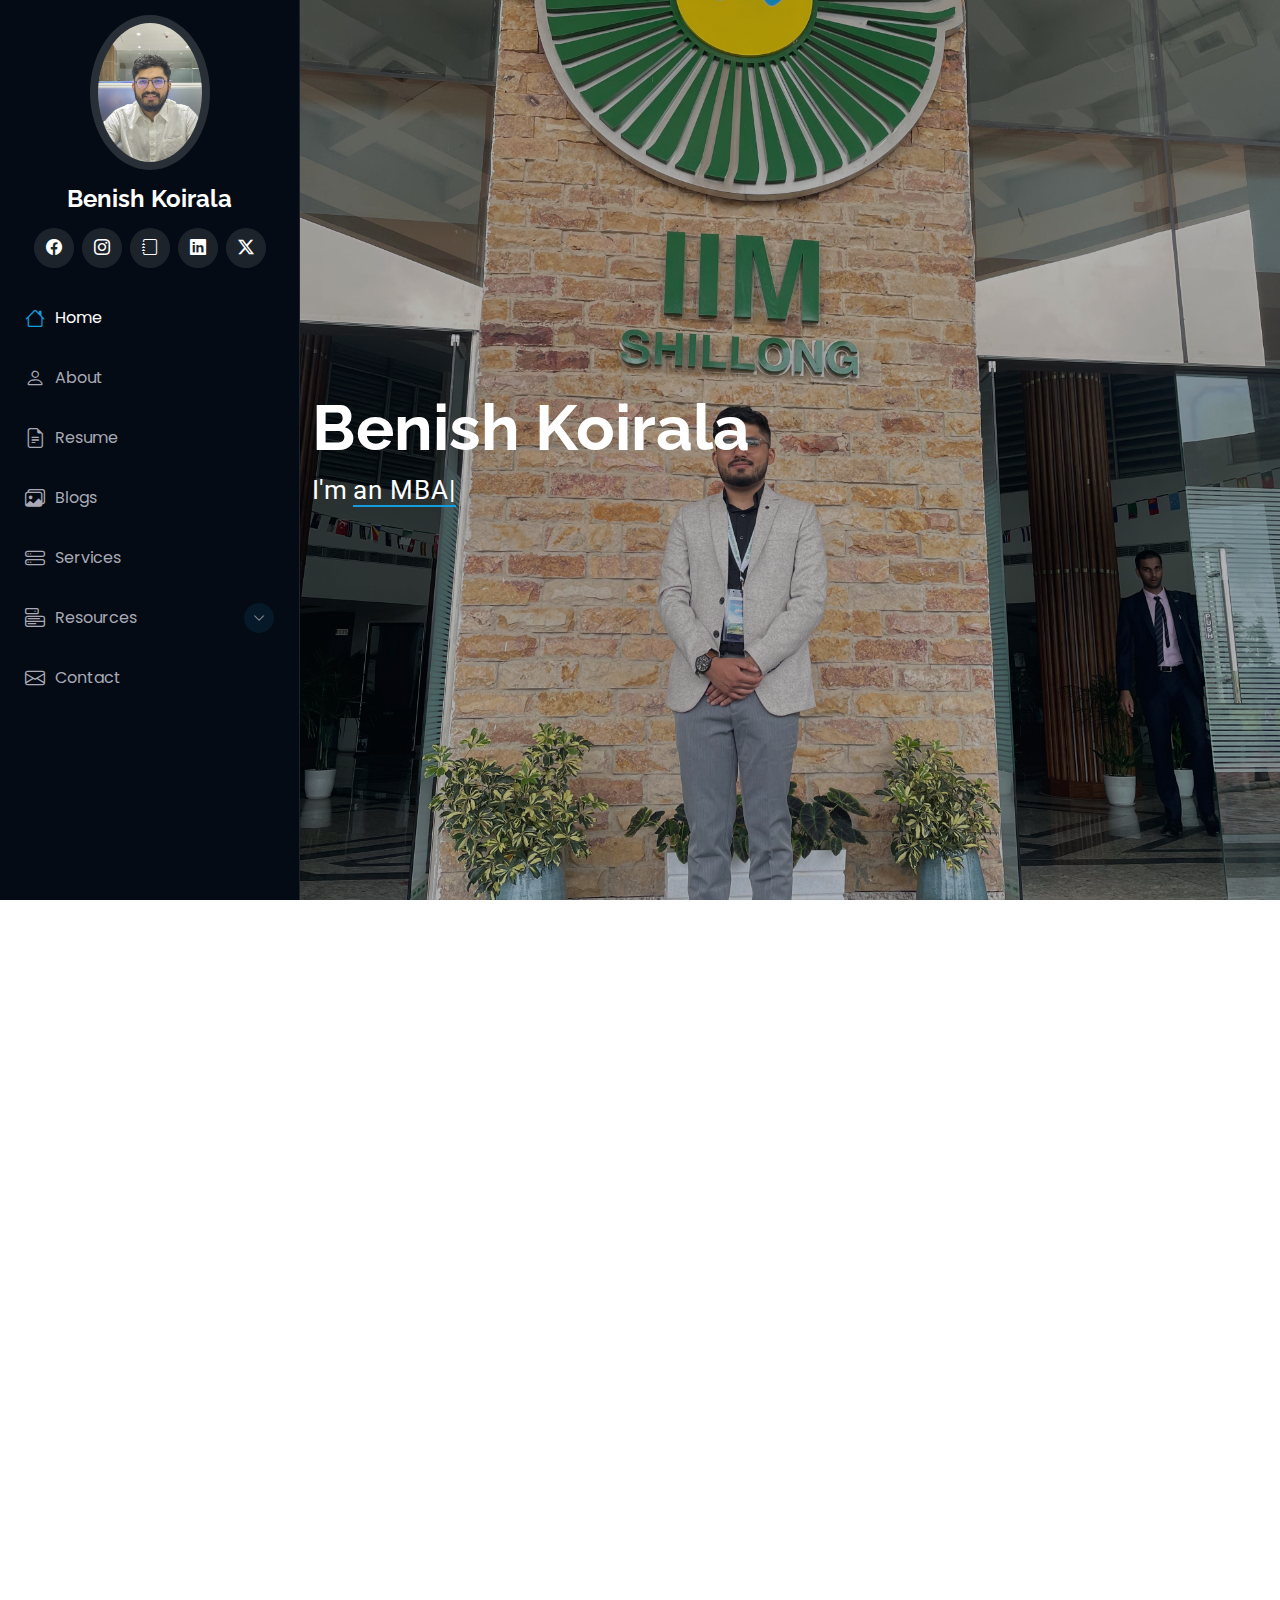
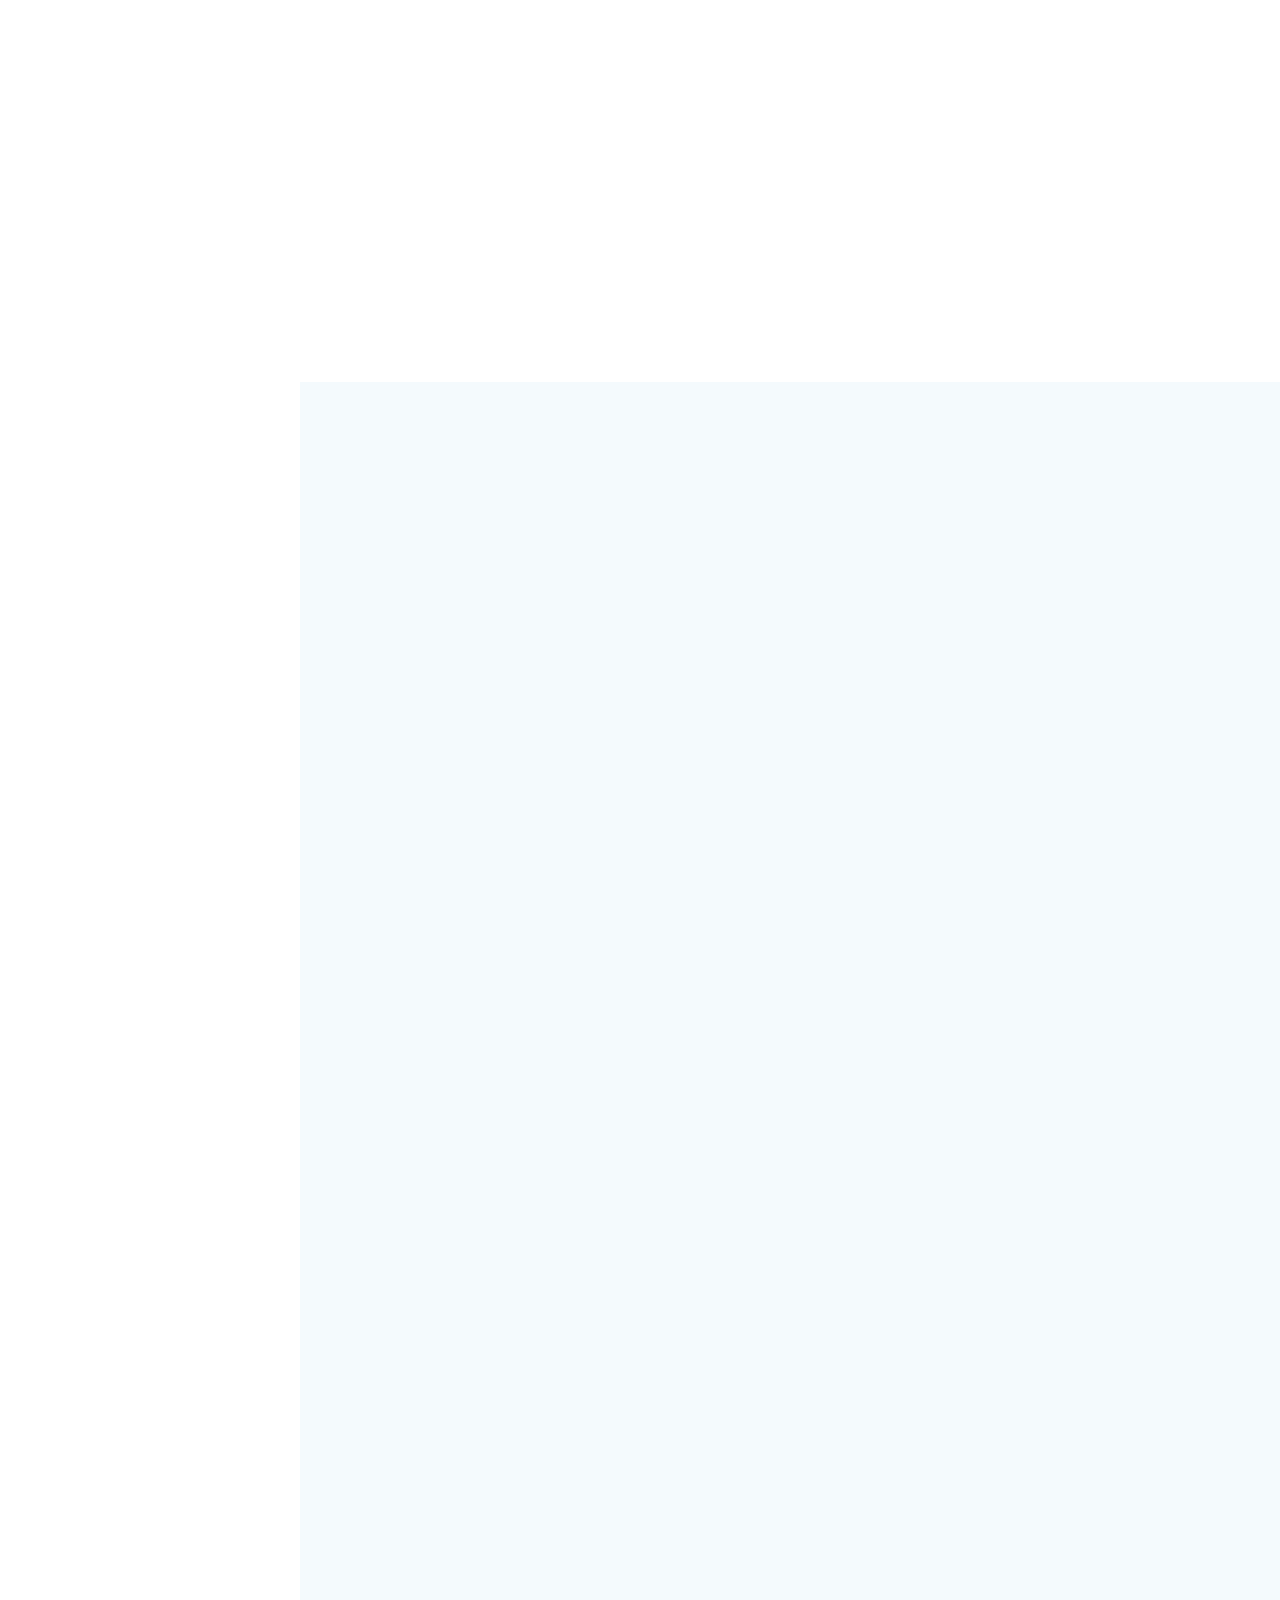
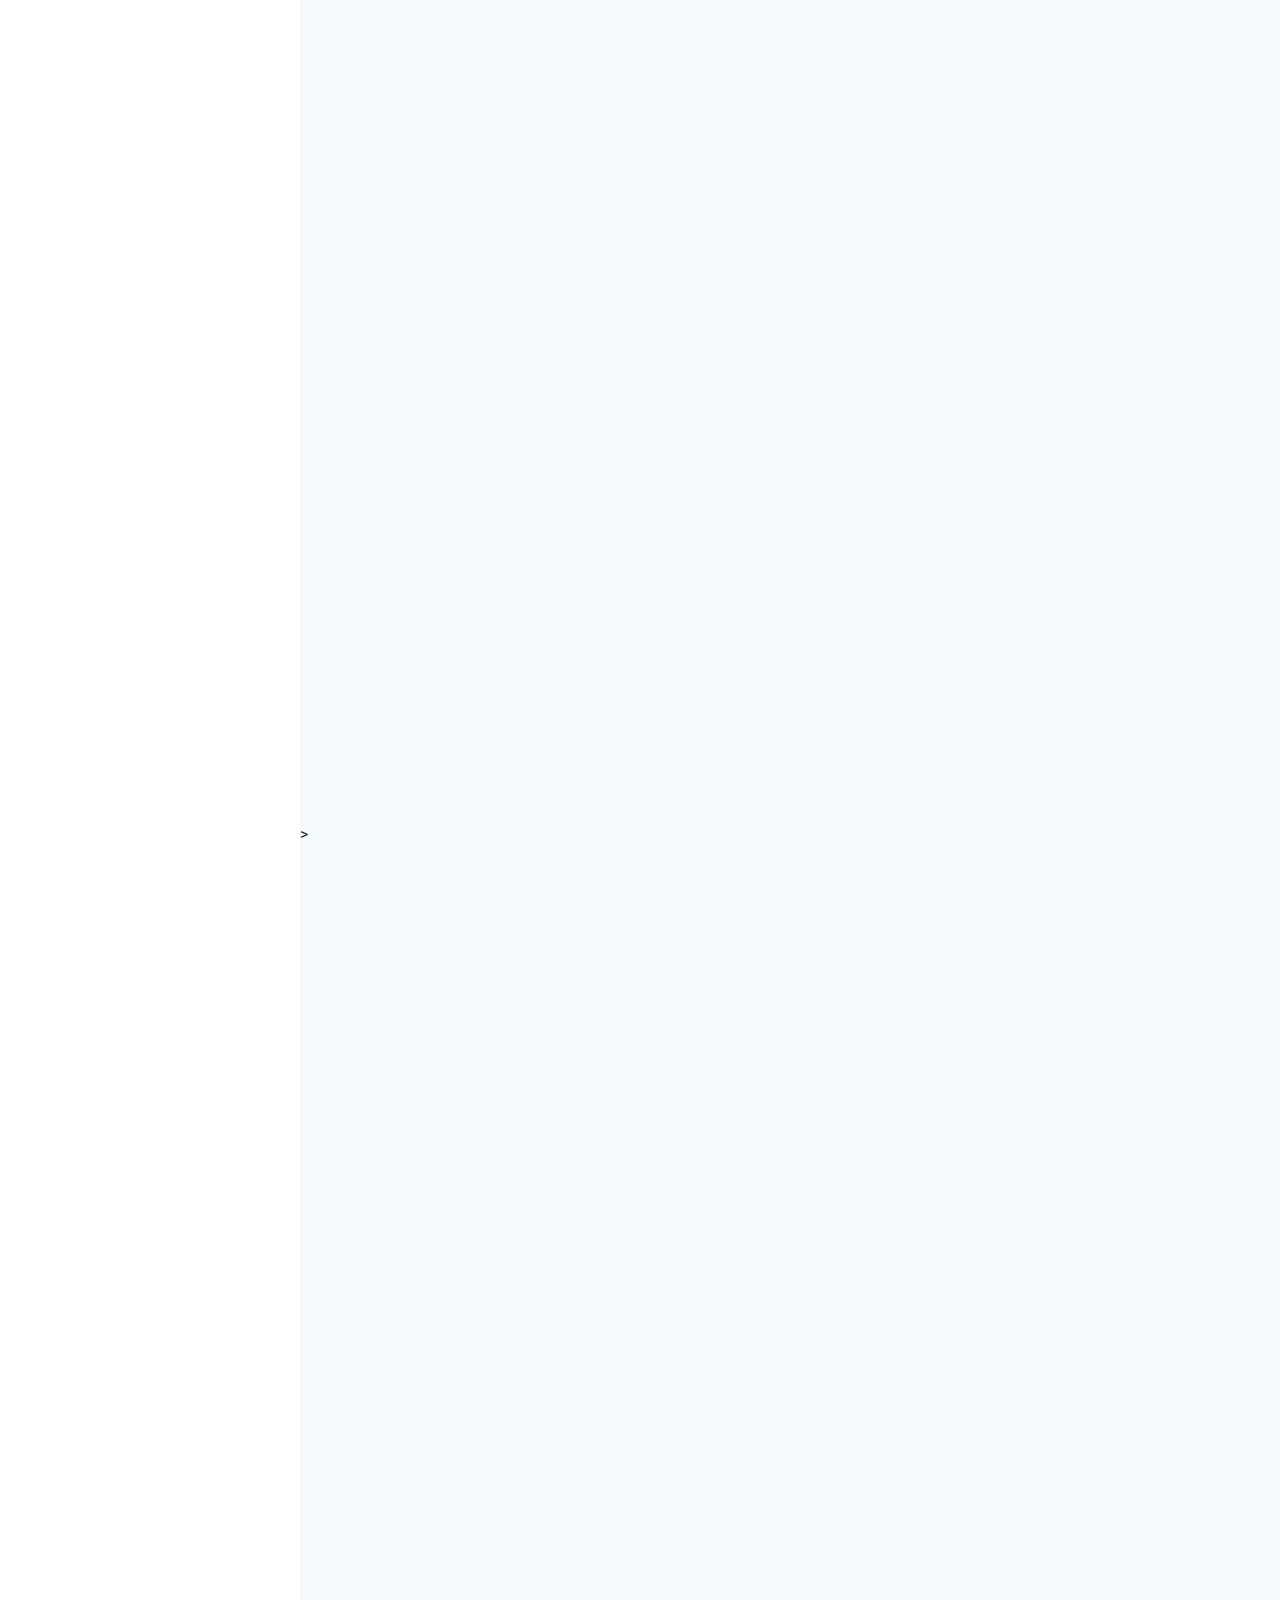
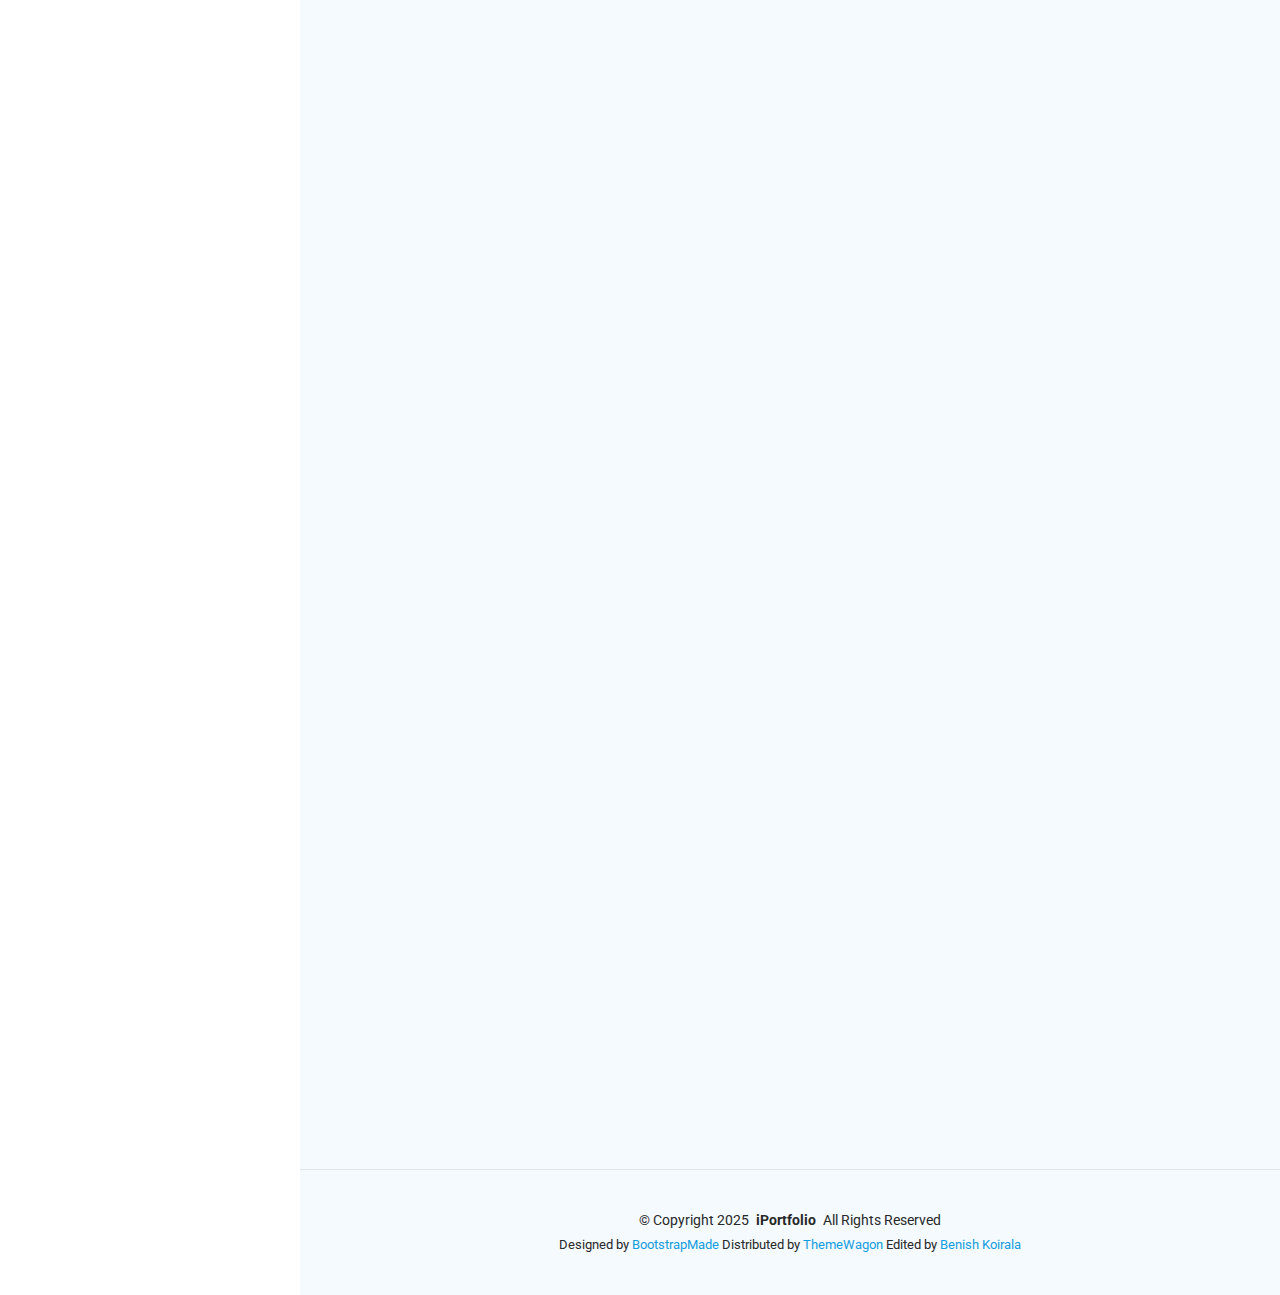
<file: index.html>
<!DOCTYPE html>
<html lang="en">

<head>
<meta property="og:url" content="https://www.benishkoirala.com.np/?v=4"/>
<meta property="og:image" content="https://www.benishkoirala.com.np/assets/img/Benish-profile.JPG?v=4"/>
<meta property="og:image:width" content="1200" />
<meta property="og:image:height" content="630" />
<meta property="og:title" content="Benish Koirala" />
<meta property="og:description" content="Portfolio Website" />
<meta property="og:type" content="website" />  <meta charset="utf-8">
  <meta content="width=device-width, initial-scale=1.0" name="viewport">
  <title>Benish</title>
  <meta content="" name="description">
  <meta content="" name="keywords">

  <!-- Favicons -->
  <link href="assets/img/favicon.png" rel="icon">
  <link href="assets/img/apple-touch-icon.png" rel="apple-touch-icon">

  <!-- Fonts -->
  <link href="https://fonts.googleapis.com" rel="preconnect">
  <link href="https://fonts.gstatic.com" rel="preconnect" crossorigin>
  <link href="https://fonts.googleapis.com/css2?family=Roboto:ital,wght@0,100;0,300;0,400;0,500;0,700;0,900;1,100;1,300;1,400;1,500;1,700;1,900&family=Poppins:ital,wght@0,100;0,200;0,300;0,400;0,500;0,600;0,700;0,800;0,900;1,100;1,200;1,300;1,400;1,500;1,600;1,700;1,800;1,900&family=Raleway:ital,wght@0,100;0,200;0,300;0,400;0,500;0,600;0,700;0,800;0,900;1,100;1,200;1,300;1,400;1,500;1,600;1,700;1,800;1,900&display=swap" rel="stylesheet">

  <!-- Vendor CSS Files -->
  <link href="assets/vendor/bootstrap/css/bootstrap.min.css" rel="stylesheet">
  <link href="assets/vendor/bootstrap-icons/bootstrap-icons.css" rel="stylesheet">
  <link href="assets/vendor/aos/aos.css" rel="stylesheet">
  <link href="assets/vendor/glightbox/css/glightbox.min.css" rel="stylesheet">
  <link href="assets/vendor/swiper/swiper-bundle.min.css" rel="stylesheet">

  <!-- Main CSS File -->
  <link href="assets/css/main.css" rel="stylesheet">

  <!-- =======================================================
  * Template Name: iPortfolio
  * Template URL: https://bootstrapmade.com/iportfolio-bootstrap-portfolio-websites-template/
  * Updated: Jun 29 2024 with Bootstrap v5.3.3
  * Author: BootstrapMade.com
  * License: https://bootstrapmade.com/license/
  ======================================================== -->
</head>

<body class="index-page">

  <header id="header" class="header dark-background d-flex flex-column">
    <i class="header-toggle d-xl-none bi bi-list"></i>

    <div class="profile-img">
      <img src="assets/img/Benish profile 3.jpg" alt="" class="img-fluid rounded-circle">
    </div>

    <a href="index.html" class="logo d-flex align-items-center justify-content-center">
      <!-- Uncomment the line below if you also wish to use an image logo -->
      <!-- <img src="assets/img/logo.png" alt=""> -->
      <h1 class="sitename">Benish Koirala</h1>
    </a>

    <div class="social-links text-center">
<a href="https://www.facebook.com/benishkoirala" class="facebook" target="_blank" rel="noopener noreferrer">
  <i class="bi bi-facebook"></i>
</a>

<a href="https://www.instagram.com/benishkoirala/" class="instagram" target="_blank" rel="noopener noreferrer">
  <i class="bi bi-instagram"></i>
</a>

<a href="https://www.researchgate.net/profile/Benish-Koirala?ev=hdr_xprf" class="researchgate" target="_blank" rel="noopener noreferrer">
  <i class="bi bi-journal"></i> <!-- Bootstrap Icons doesn't have researchgate, so this is a placeholder -->
</a>

<a href="https://www.linkedin.com/in/benish-koirala9/" class="linkedin" target="_blank" rel="noopener noreferrer">
  <i class="bi bi-linkedin"></i>
</a>

<a href="https://x.com/Benishkoirala9" class="twitter" target="_blank" rel="noopener noreferrer">
  <i class="bi bi-twitter-x"></i>
</a>

    </div>

    <nav id="navmenu" class="navmenu">
      <ul>
        <li><a href="#hero" class="active"><i class="bi bi-house navicon"></i>Home</a></li>
        <li><a href="#about"><i class="bi bi-person navicon"></i> About</a></li>
        <li><a href="#resume"><i class="bi bi-file-earmark-text navicon"></i> Resume</a></li>
        <li><a href="#portfolio"><i class="bi bi-images navicon"></i> Blogs</a></li>
        <li><a href="#services"><i class="bi bi-hdd-stack navicon"></i> Services</a></li>
        <li class="dropdown"><a href="#"><i class="bi bi-menu-button navicon"></i> <span>Resources</span> <i class="bi bi-chevron-down toggle-dropdown"></i></a>
          <ul>
            <li><a href="#">Dropdown 1</a></li>
            <li class="dropdown"><a href="#"><span>Deep Dropdown</span> <i class="bi bi-chevron-down toggle-dropdown"></i></a>
              <ul>
                <li><a href="#">Deep Dropdown 1</a></li>
                <li><a href="#">Deep Dropdown 2</a></li>
                <li><a href="#">Deep Dropdown 3</a></li>
                <li><a href="#">Deep Dropdown 4</a></li>
                <li><a href="#">Deep Dropdown 5</a></li>
              </ul>
            </li>
            <li><a href="#">Dropdown 2</a></li>
            <li><a href="#">Dropdown 3</a></li>
            <li><a href="#">Dropdown 4</a></li>
          </ul>
        </li>
        <li><a href="#contact"><i class="bi bi-envelope navicon"></i> Contact</a></li>
      </ul>
    </nav>

  </header>

  <main class="main">

    <!-- Hero Section -->
    <section id="hero" class="hero section dark-background">

      <img src="assets/img/Benish-profile.jpg" alt="" data-aos="fade-in" class="">

      <div class="container" data-aos="fade-up" data-aos-delay="100">
        <h2>Benish Koirala</h2>
        <p>I'm <span class="typed" data-typed-items="an MBA, a Researcher, an Educator, ">an MBA</span><span class="typed-cursor typed-cursor--blink" aria-hidden="true"></span><span class="typed-cursor typed-cursor--blink" aria-hidden="true"></span></p>
      </div>

    </section><!-- /Hero Section -->

    <!-- About Section -->
    <section id="about" class="about section">

      <!-- Section Title -->
      <div class="container section-title" data-aos="fade-up">
        <h2>About</h2>
        <p>Hi, I’m Benish Koirala.
I am an MBA graduate from School of Management, Tribhuvan University. My strength lies in research and data analysis, with a particular focus on consumer behavior</p>
      </div><!-- End Section Title -->

      <div class="container" data-aos="fade-up" data-aos-delay="100">

        <div class="row gy-4 justify-content-center">
          <div class="col-lg-4">
            <img src="assets/img/benish hero.jpg" class="img-fluid" alt="">
          </div>
          <div class="col-lg-8 content">
            <h2>Researcher &amp; Educator.</h2>
            <p class="fst-italic py-3">
              Benish Koirala is a dedicated researcher and educator with a passion for exploring the intricacies of consumer behavior. With a strong academic background and a commitment to advancing knowledge in his field, Benish has made significant contributions through his research endeavors.
            </p>
            <div class="row">
              <div class="col-lg-6">
                <ul>
                  <li><i class="bi bi-chevron-right"></i> <strong>Birthday:</strong> <span>25 December 1997</span></li>
                  <li><i class="bi bi-chevron-right"></i> <strong>Phone:</strong> <span>+977 9862348604</span></li>
                  <li><i class="bi bi-chevron-right"></i> <strong>City:</strong> <span>Dharan, Nepal</span></li>
                </ul>
              </div>
              <div class="col-lg-6">
                <ul>
                  <li><i class="bi bi-chevron-right"></i> <strong>Degree:</strong> <span>MBA</span></li>
                  <li><i class="bi bi-chevron-right"></i> <strong>Email:</strong> <span>benishkoirala9@gmail.com</span></li>
                  
                </ul>
              </div>
            </div>
            <p class="py-3">
              Benish has conducted various research projects, delving into topics such as consumer behavior, brand jealousy, and the parasocial relationship. His work has been published in reputable journals, showcasing his ability to contribute valuable insights to the academic community.
            </p>
          </div>
        </div>

      </div>

    </section><!-- /About Section -->

    <!-- Stats Section -->
    <section id="stats" class="stats section">

      <div class="container" data-aos="fade-up" data-aos-delay="100">

        <div class="row gy-4">

          <div class="col-lg-3 col-md-6">
            <div class="stats-item">
              <i class="bi bi-emoji-smile"></i>
              <span data-purecounter-start="0" data-purecounter-end="0" data-purecounter-duration="1" class="purecounter"></span>
              <p><strong>Happy Clients</strong> <span>Provided Consulting Services</span></p>
            </div>
          </div><!-- End Stats Item -->

          <div class="col-lg-3 col-md-6">
            <div class="stats-item">
              <i class="bi bi-journal-text"></i>
              <span data-purecounter-start="0" data-purecounter-end="4" data-purecounter-duration="1" class="purecounter"></span>
              <p><strong>Research Articles</strong> <span>Published in Journals</span></p>
            </div>
          </div><!-- End Stats Item -->

          <div class="col-lg-3 col-md-6">
            <div class="stats-item">
              <i class="bi bi-clock"></i>
              <span data-purecounter-start="0" data-purecounter-end="0" data-purecounter-duration="1" class="purecounter"></span>
              <p><strong>Hours of Support</strong> <span>Guidance Provided</span></p>
            </div>
          </div><!-- End Stats Item -->

          <div class="col-lg-3 col-md-6">
            <div class="stats-item">
              <i class="bi bi-people"></i>
              <span data-purecounter-start="0" data-purecounter-end="0" data-purecounter-duration="1" class="purecounter"></span>
              <p><strong>Collaborated Organizations</strong> <span>For Research</span></p>
            </div>
          </div><!-- End Stats Item -->

        </div>

      </div>

    </section><!-- /Stats Section -->
<!-- Portfolio Section (Blogs) -->
    <section id="portfolio" class="portfolio section light-background">

      <!-- Section Title -->
      <div class="container section-title" data-aos="fade-up">
        <h2>Blogs</h2>
        <p>This section highlights my blogs and snippets of my articles.</p>
      </div><!-- End Section Title -->

      <div class="container">

        <div class="isotope-layout" data-default-filter="*" data-layout="masonry" data-sort="original-order">

          <ul class="portfolio-filters isotope-filters" data-aos="fade-up" data-aos-delay="100">
            <li data-filter="*" class="filter-active">All</li>
            <li data-filter=".filter-app">Strategic Masterpieces</li>
            <li data-filter=".filter-product">Researches</li>
            <li data-filter=".filter-branding">Documentaries</li>
            <li data-filter=".filter-books">Books</li>
          </ul><!-- End Portfolio Filters -->

          <div class="row gy-4 isotope-container" data-aos="fade-up" data-aos-delay="200">

            <div class="col-lg-4 col-md-6 portfolio-item isotope-item filter-app">
              <div class="portfolio-content h-100">
                <img src="assets/img/portfolio/Nirma.png" class="img-fluid" alt="">
                <div class="portfolio-info">
                  <h4>Nirma</h4>
                  <p>Washing Powder Nirma</p>
                  <a href="assets/img/portfolio/Nirma.png" title="Nirma" data-gallery="portfolio-gallery-app" class="glightbox preview-link"><i class="bi bi-zoom-in"></i></a>
                  <a href="nirma article.html" title="More Details" class="details-link"><i class="bi bi-link-45deg"></i></a>
                </div>
              </div>
            </div><!-- End Portfolio Item -->

            <div class="col-lg-4 col-md-6 portfolio-item isotope-item filter-product">
              <div class="portfolio-content h-100">
                <img src="assets/img/portfolio/coffee article pic 3.jpg" class="img-fluid" alt="">
                <div class="portfolio-info">
                  <h4>Coffee Production </h4>
                  <p>Coffee Cultivation Practices and Socio Economic Dynamics of Coffee Farmers</p>
                  <a href="assets/img/portfolio/coffee article pic 3.jpg" title="Coffee Production" data-gallery="portfolio-gallery-product" class="glightbox preview-link"><i class="bi bi-zoom-in"></i></a>
                  <a href="coffee article.html" title="More Details" class="details-link"><i class="bi bi-link-45deg"></i></a>
                </div>
              </div>
            </div><!-- End Portfolio Item -->

            <div class="col-lg-4 col-md-6 portfolio-item isotope-item filter-branding">
              <div class="portfolio-content h-100">
                <img src="assets/img/portfolio/branding-1.jpg" class="img-fluid" alt="">
                <div class="portfolio-info">
                  <h4>Branding 1</h4>
                  <p>Lorem ipsum, dolor sit amet consectetur</p>
                  <a href="assets/img/portfolio/branding-1.jpg" title="Branding 1" data-gallery="portfolio-gallery-branding" class="glightbox preview-link"><i class="bi bi-zoom-in"></i></a>
                  <a href="portfolio-details.html" title="More Details" class="details-link"><i class="bi bi-link-45deg"></i></a>
                </div>
              </div>
            </div><!-- End Portfolio Item -->

            <div class="col-lg-4 col-md-6 portfolio-item isotope-item filter-books">
              <div class="portfolio-content h-100">
                <img src="assets/img/portfolio/books-1.jpg" class="img-fluid" alt="">
                <div class="portfolio-info">
                  <h4>Books 1</h4>
                  <p>Lorem ipsum, dolor sit amet consectetur</p>
                  <a href="assets/img/portfolio/books-1.jpg" title="Branding 1" data-gallery="portfolio-gallery-book" class="glightbox preview-link"><i class="bi bi-zoom-in"></i></a>
                  <a href="portfolio-details.html" title="More Details" class="details-link"><i class="bi bi-link-45deg"></i></a>
                </div>
              </div>
            </div><!-- End Portfolio Item -->

            <div class="col-lg-4 col-md-6 portfolio-item isotope-item filter-app">
              <div class="portfolio-content h-100">
                <img src="assets/img/portfolio/Beer war.png" class="img-fluid" alt="">
                <div class="portfolio-info">
                  <h4>Beer War</h4>
                  <p>Nepal's Fierce Beer War</p>
                  <a href="assets/img/portfolio/Beer war.png" title="Beer War" data-gallery="portfolio-gallery-app" class="glightbox preview-link"><i class="bi bi-zoom-in"></i></a>
                  <a href="beer war.html" title="More Details" class="details-link"><i class="bi bi-link-45deg"></i></a>
                </div>
              </div>
            </div><!-- End Portfolio Item -->

            <div class="col-lg-4 col-md-6 portfolio-item isotope-item filter-product">
              <div class="portfolio-content h-100">
                <img src="assets/img/portfolio/EI article 1.png" class="img-fluid" alt="">
                <div class="portfolio-info">
                  <h4>EI and EP</h4>
                  <p>Impact of Emotional Intelligence on Employee Performance</p>
                  <a href="assets/img/portfolio/EI article 1.png" title="EI and EP" data-gallery="portfolio-gallery-product" class="glightbox preview-link"><i class="bi bi-zoom-in"></i></a>
                  <a href="EI article.html" title="More Details" class="details-link"><i class="bi bi-link-45deg"></i></a>
                </div>
              </div>
            </div><!-- End Portfolio Item -->

            <div class="col-lg-4 col-md-6 portfolio-item isotope-item filter-branding">
              <div class="portfolio-content h-100">
                <img src="assets/img/portfolio/branding-2.jpg" class="img-fluid" alt="">
                <div class="portfolio-info">
                  <h4>Branding 2</h4>
                  <p>Lorem ipsum, dolor sit amet consectetur</p>
                  <a href="assets/img/portfolio/branding-2.jpg" title="Branding 2" data-gallery="portfolio-gallery-branding" class="glightbox preview-link"><i class="bi bi-zoom-in"></i></a>
                  <a href="portfolio-details.html" title="More Details" class="details-link"><i class="bi bi-link-45deg"></i></a>
                </div>
              </div>
            </div><!-- End Portfolio Item -->

            <div class="col-lg-4 col-md-6 portfolio-item isotope-item filter-books">
              <div class="portfolio-content h-100">
                <img src="assets/img/portfolio/books-2.jpg" class="img-fluid" alt="">
                <div class="portfolio-info">
                  <h4>Books 2</h4>
                  <p>Lorem ipsum, dolor sit amet consectetur</p>
                  <a href="assets/img/portfolio/books-2.jpg" title="Branding 2" data-gallery="portfolio-gallery-book" class="glightbox preview-link"><i class="bi bi-zoom-in"></i></a>
                  <a href="portfolio-details.html" title="More Details" class="details-link"><i class="bi bi-link-45deg"></i></a>
                </div>
              </div>
            </div><!-- End Portfolio Item -->

            <div class="col-lg-4 col-md-6 portfolio-item isotope-item filter-app">
              <div class="portfolio-content h-100">
                <img src="assets/img/portfolio/Coca Cola 2.png" class="img-fluid" alt="">
                <div class="portfolio-info">
                  <h4>Coca Cola's Free Glass</h4>
                  <p>Coca Cola's Festive Strategy</p>
                  <a href="assets/img/portfolio/Coca Cola 2.png" title="Coca Cola" data-gallery="portfolio-gallery-app" class="glightbox preview-link"><i class="bi bi-zoom-in"></i></a>
                  <a href="Coca Cola.html" title="More Details" class="details-link"><i class="bi bi-link-45deg"></i></a>
                </div>
              </div>
            </div><!-- End Portfolio Item -->

            <div class="col-lg-4 col-md-6 portfolio-item isotope-item filter-product">
              <div class="portfolio-content h-100">
                <img src="assets/img/portfolio/Research Onion.png" class="img-fluid" alt="">
                <div class="portfolio-info">
                  <h4>Saunder's Research Onion</h4>
                  <p>Research Onion</p>
                  <a href="assets/img/portfolio/Research Onion.png" title="Research Onion" data-gallery="portfolio-gallery-product" class="glightbox preview-link"><i class="bi bi-zoom-in"></i></a>
                  <a href="Research Onion.html" title="More Details" class="details-link"><i class="bi bi-link-45deg"></i></a>
                </div>
              </div>
            </div><!-- End Portfolio Item -->

             <div class="col-lg-4 col-md-6 portfolio-item isotope-item filter-product">
              <div class="portfolio-content h-100">
                <img src="assets/img/portfolio/Parasocial.png" class="img-fluid" alt="">
                <div class="portfolio-info">
                  <h4>Source Credibility and Purchase Intention</h4>
                  <p>Parasocial Relationship</p>
                  <a href="assets/img/portfolio/Parasocial.png" title="Parasocial Relationship" data-gallery="portfolio-gallery-product" class="glightbox preview-link"><i class="bi bi-zoom-in"></i></a>
                  <a href="Parasocial.html" title="More Details" class="details-link"><i class="bi bi-link-45deg"></i></a>
                </div>
              </div>
            </div><!-- End Portfolio Item -->


            <div class="col-lg-4 col-md-6 portfolio-item isotope-item filter-branding">
              <div class="portfolio-content h-100">
                <img src="assets/img/portfolio/branding-3.jpg" class="img-fluid" alt="">
                <div class="portfolio-info">
                  <h4>Branding 3</h4>
                  <p>Lorem ipsum, dolor sit amet consectetur</p>
                  <a href="assets/img/portfolio/branding-3.jpg" title="Branding 2" data-gallery="portfolio-gallery-branding" class="glightbox preview-link"><i class="bi bi-zoom-in"></i></a>
                  <a href="portfolio-details.html" title="More Details" class="details-link"><i class="bi bi-link-45deg"></i></a>
                </div>
              </div>
            </div><!-- End Portfolio Item -->

            <div class="col-lg-4 col-md-6 portfolio-item isotope-item filter-books">
              <div class="portfolio-content h-100">
                <img src="assets/img/portfolio/books-3.jpg" class="img-fluid" alt="">
                <div class="portfolio-info">
                  <h4>Books 3</h4>
                  <p>Lorem ipsum, dolor sit amet consectetur</p>
                  <a href="assets/img/portfolio/books-3.jpg" title="Branding 3" data-gallery="portfolio-gallery-book" class="glightbox preview-link"><i class="bi bi-zoom-in"></i></a>
                  <a href="portfolio-details.html" title="More Details" class="details-link"><i class="bi bi-link-45deg"></i></a>
                </div>
              </div>
            </div><!-- End Portfolio Item -->

          </div><!-- End Portfolio Container -->

        </div>

      </div>

    </section><!-- /Portfolio Section -->

    <!-- Skills Section -->
    <section id="skills" class="skills section light-background">

      <!-- Section Title -->
      <div class="container section-title" data-aos="fade-up">
        <h2>Skills</h2>
        <p>Skills That I have Acquired Through The Years</p>
      </div><!-- End Section Title -->

      <div class="container" data-aos="fade-up" data-aos-delay="100">

        <div class="row skills-content skills-animation">

          <div class="col-lg-6">

            <div class="progress">
              <span class="skill"><span>IBM SPSS</span> <i class="val">Loading</i></span>
              <div class="progress-bar-wrap">
                <div class="progress-bar" role="progressbar" aria-valuenow="60" aria-valuemin="0" aria-valuemax="100"></div>
              </div>
            </div><!-- End Skills Item -->

            <div class="progress">
              <span class="skill"><span>SMART PLS</span> <i class="val">Loading</i></span>
              <div class="progress-bar-wrap">
                <div class="progress-bar" role="progressbar" aria-valuenow="60" aria-valuemin="0" aria-valuemax="100"></div>
              </div>
            </div><!-- End Skills Item -->

            <div class="progress">
              <span class="skill"><span>Research</span> <i class="val">Loading</i></span>
              <div class="progress-bar-wrap">
                <div class="progress-bar" role="progressbar" aria-valuenow="55" aria-valuemin="0" aria-valuemax="100"></div>
              </div>
            </div><!-- End Skills Item -->

          </div>

          <div class="col-lg-6">

            <div class="progress">
              <span class="skill"><span>Python</span> <i class="val">Loading</i></span>
              <div class="progress-bar-wrap">
                <div class="progress-bar" role="progressbar" aria-valuenow="60" aria-valuemin="0" aria-valuemax="100"></div>
              </div>
            </div><!-- End Skills Item -->

            <!-- <div class="progress">
              <span class="skill"><span>Digital Marketing</span> <i class="val">Loading</i></span>
              <div class="progress-bar-wrap">
                <div class="progress-bar" role="progressbar" aria-valuenow="60" aria-valuemin="0" aria-valuemax="100"></div>
              </div>
            </div> --><!-- End Skills Item -->

            <div class="progress">
              <span class="skill"><span>Legible Writing</span> <i class="val">Loading</i></span>
              <div class="progress-bar-wrap">
                <div class="progress-bar" role="progressbar" aria-valuenow="55" aria-valuemin="0" aria-valuemax="100"></div>
              </div>
            </div><!-- End Skills Item -->

          </div>

        </div>

      </div>

    <!-- </section> --><!-- /Skills Section -->

    <!-- Resume Section -->
<!--     <section id="resume" class="resume section" -->>

      <!-- Section Title -->
     <!--  <div class="container section-title" data-aos="fade-up">
        <h2>Resume</h2>
        <p>Magnam dolores commodi suscipit. Necessitatibus eius consequatur ex aliquid fuga eum quidem. Sit sint consectetur velit. Quisquam quos quisquam cupiditate. Et nemo qui impedit suscipit alias ea. Quia fugiat sit in iste officiis commodi quidem hic quas.</p>
      </div> --><!-- End Section Title -->

    <!--   <div class="container">

        <div class="row">

          <div class="col-lg-6" data-aos="fade-up" data-aos-delay="100">
            <h3 class="resume-title">Sumary</h3>

            <div class="resume-item pb-0">
              <h4>Brandon Johnson</h4>
              <p><em>Innovative and deadline-driven Graphic Designer with 3+ years of experience designing and developing user-centered digital/print marketing material from initial concept to final, polished deliverable.</em></p>
              <ul>
                <li>Portland par 127,Orlando, FL</li>
                <li>(123) 456-7891</li>
                <li>alice.barkley@example.com</li>
              </ul>
            </div> --><!-- Edn Resume Item -->

         <!--    <h3 class="resume-title">Education</h3>
            <div class="resume-item">
              <h4>Master of Fine Arts &amp; Graphic Design</h4>
              <h5>2015 - 2016</h5>
              <p><em>Rochester Institute of Technology, Rochester, NY</em></p>
              <p>Qui deserunt veniam. Et sed aliquam labore tempore sed quisquam iusto autem sit. Ea vero voluptatum qui ut dignissimos deleniti nerada porti sand markend</p>
            </div> --><!-- Edn Resume Item -->

         <!--    <div class="resume-item">
              <h4>Bachelor of Fine Arts &amp; Graphic Design</h4>
              <h5>2010 - 2014</h5>
              <p><em>Rochester Institute of Technology, Rochester, NY</em></p>
              <p>Quia nobis sequi est occaecati aut. Repudiandae et iusto quae reiciendis et quis Eius vel ratione eius unde vitae rerum voluptates asperiores voluptatem Earum molestiae consequatur neque etlon sader mart dila</p>
            </div> --><!-- Edn Resume Item -->

         <!--  </div> -->

         <!--  <div class="col-lg-6" data-aos="fade-up" data-aos-delay="200">
            <h3 class="resume-title">Professional Experience</h3>
            <div class="resume-item">
              <h4>Senior graphic design specialist</h4>
              <h5>2019 - Present</h5>
              <p><em>Experion, New York, NY </em></p>
              <ul>
                <li>Lead in the design, development, and implementation of the graphic, layout, and production communication materials</li>
                <li>Delegate tasks to the 7 members of the design team and provide counsel on all aspects of the project. </li>
                <li>Supervise the assessment of all graphic materials in order to ensure quality and accuracy of the design</li>
                <li>Oversee the efficient use of production project budgets ranging from $2,000 - $25,000</li>
              </ul>
            </div> --><!-- Edn Resume Item -->

            <!-- <div class="resume-item">
              <h4>Graphic design specialist</h4>
              <h5>2017 - 2018</h5>
              <p><em>Stepping Stone Advertising, New York, NY</em></p>
              <ul>
                <li>Developed numerous marketing programs (logos, brochures,infographics, presentations, and advertisements).</li>
                <li>Managed up to 5 projects or tasks at a given time while under pressure</li>
                <li>Recommended and consulted with clients on the most appropriate graphic design</li>
                <li>Created 4+ design presentations and proposals a month for clients and account managers</li>
              </ul>
            </div> --><!-- Edn Resume Item -->
<!-- 
          </div>

        </div>

      </div>

    </section> --><!-- /Resume Section -->

    
    <!-- Services Section -->
    <!-- <section id="services" class="services section"> -->

      <!-- Section Title -->
      <!-- <div class="container section-title" data-aos="fade-up">
        <h2>Services</h2>
        <p>Magnam dolores commodi suscipit. Necessitatibus eius consequatur ex aliquid fuga eum quidem. Sit sint consectetur velit. Quisquam quos quisquam cupiditate. Et nemo qui impedit suscipit alias ea. Quia fugiat sit in iste officiis commodi quidem hic quas.</p>
      </div> --><!-- End Section Title -->
<!-- 
      <div class="container">

        <div class="row gy-4">

          <div class="col-lg-4 col-md-6 service-item d-flex" data-aos="fade-up" data-aos-delay="100">
            <div class="icon flex-shrink-0"><i class="bi bi-briefcase"></i></div>
            <div>
              <h4 class="title"><a href="service-details.html" class="stretched-link">Lorem Ipsum</a></h4>
              <p class="description">Voluptatum deleniti atque corrupti quos dolores et quas molestias excepturi sint occaecati cupiditate non provident</p>
            </div>
          </div> -->
          <!-- End Service Item -->

          <!-- <div class="col-lg-4 col-md-6 service-item d-flex" data-aos="fade-up" data-aos-delay="200">
            <div class="icon flex-shrink-0"><i class="bi bi-card-checklist"></i></div>
            <div>
              <h4 class="title"><a href="service-details.html" class="stretched-link">Dolor Sitema</a></h4>
              <p class="description">Minim veniam, quis nostrud exercitation ullamco laboris nisi ut aliquip ex ea commodo consequat tarad limino ata</p>
            </div>
          </div> --><!-- End Service Item -->

          <!-- <div class="col-lg-4 col-md-6 service-item d-flex" data-aos="fade-up" data-aos-delay="300">
            <div class="icon flex-shrink-0"><i class="bi bi-bar-chart"></i></div>
            <div>
              <h4 class="title"><a href="service-details.html" class="stretched-link">Sed ut perspiciatis</a></h4>
              <p class="description">Duis aute irure dolor in reprehenderit in voluptate velit esse cillum dolore eu fugiat nulla pariatur</p>
            </div>
          </div> --><!-- End Service Item -->

          <!-- <div class="col-lg-4 col-md-6 service-item d-flex" data-aos="fade-up" data-aos-delay="400">
            <div class="icon flex-shrink-0"><i class="bi bi-binoculars"></i></div>
            <div>
              <h4 class="title"><a href="service-details.html" class="stretched-link">Magni Dolores</a></h4>
              <p class="description">Excepteur sint occaecat cupidatat non proident, sunt in culpa qui officia deserunt mollit anim id est laborum</p>
            </div>
          </div> --><!-- End Service Item -->

         <!--  <div class="col-lg-4 col-md-6 service-item d-flex" data-aos="fade-up" data-aos-delay="500">
            <div class="icon flex-shrink-0"><i class="bi bi-brightness-high"></i></div>
            <div>
              <h4 class="title"><a href="service-details.html" class="stretched-link">Nemo Enim</a></h4>
              <p class="description">At vero eos et accusamus et iusto odio dignissimos ducimus qui blanditiis praesentium voluptatum deleniti atque</p>
            </div>
          </div> --><!-- End Service Item -->
<!-- 
          <div class="col-lg-4 col-md-6 service-item d-flex" data-aos="fade-up" data-aos-delay="600">
            <div class="icon flex-shrink-0"><i class="bi bi-calendar4-week"></i></div>
            <div>
              <h4 class="title"><a href="service-details.html" class="stretched-link">Eiusmod Tempor</a></h4>
              <p class="description">Et harum quidem rerum facilis est et expedita distinctio. Nam libero tempore, cum soluta nobis est eligendi</p>
            </div> -->
          <!-- </div> --><!-- End Service Item -->
<!-- 
        </div>

      </div>

    </section> --><!-- /Services Section -->

    <!-- Testimonials Section -->
    <section id="testimonials" class="testimonials section light-background">

      <!-- Section Title -->
      <div class="container section-title" data-aos="fade-up">
        <h2>Testimonials</h2>
        <p>Here are the testimonials from renowned people who know me.</p>
      </div><!-- End Section Title -->

      <div class="container" data-aos="fade-up" data-aos-delay="100">

        <div class="swiper init-swiper">
          <script type="application/json" class="swiper-config">
            {
              "loop": true,
              "speed": 600,
              "autoplay": {
                "delay": 5000
              },
              "slidesPerView": "auto",
              "pagination": {
                "el": ".swiper-pagination",
                "type": "bullets",
                "clickable": true
              },
              "breakpoints": {
                "320": {
                  "slidesPerView": 1,
                  "spaceBetween": 40
                },
                "1200": {
                  "slidesPerView": 3,
                  "spaceBetween": 1
                }
              }
            }
          </script>
          <div class="swiper-wrapper">

            <div class="swiper-slide">
              <div class="testimonial-item">
                <p>
                  <i class="bi bi-quote quote-icon-left"></i>
                  <span>Benish is a very hard-working, intelligent, and one of the most reliable people I've met. He always gives his best and you never have to worry about him not performing. He always delivers.</span>
                  <i class="bi bi-quote quote-icon-right"></i>
                </p>
                <img src="assets/img/testimonials/Dhiren Testimonial.jpg" class="testimonial-img" alt="">
                <h3>Dhiren Pradhan</h3>
                <h4>Economist &amp; Founder, Ednep Abhiyan</h4>
              </div>
            </div><!-- End testimonial item -->

            <div class="swiper-slide">
              <div class="testimonial-item">
                <p>
                  <i class="bi bi-quote quote-icon-left"></i>
                  <span>Coming Soon</span>
                  <i class="bi bi-quote quote-icon-right"></i>
                </p>
                <img src="assets/img/testimonials/testimonials-2.jpg" class="testimonial-img" alt="">
                <h3>Sara Wilsson</h3>
                <h4>Professor</h4>
              </div>
            </div><!-- End testimonial item -->

            <div class="swiper-slide">
              <div class="testimonial-item">
                <p>
                  <i class="bi bi-quote quote-icon-left"></i>
                  <span>Coming Soon</span>
                  <i class="bi bi-quote quote-icon-right"></i>
                </p>
                <img src="assets/img/testimonials/testimonials-3.jpg" class="testimonial-img" alt="">
                <h3>Jena Karlis</h3>
                <h4>Store Owner</h4>
              </div>
            </div><!-- End testimonial item -->

            <div class="swiper-slide">
              <div class="testimonial-item">
                <p>
                  <i class="bi bi-quote quote-icon-left"></i>
                  <span>Coming Soon</span>
                  <i class="bi bi-quote quote-icon-right"></i>
                </p>
                <img src="assets/img/testimonials/testimonials-4.jpg" class="testimonial-img" alt="">
                <h3>Matt Brandon</h3>
                <h4>Freelancer</h4>
              </div>
            </div><!-- End testimonial item -->

            <div class="swiper-slide">
              <div class="testimonial-item">
                <p>
                  <i class="bi bi-quote quote-icon-left"></i>
                  <span>Coming Soon</span>
                  <i class="bi bi-quote quote-icon-right"></i>
                </p>
                <img src="assets/img/testimonials/testimonials-5.jpg" class="testimonial-img" alt="">
                <h3>John Larson</h3>
                <h4>Entrepreneur</h4>
              </div>
            </div><!-- End testimonial item -->

          </div>
          <div class="swiper-pagination"></div>
        </div>

      </div>

    </section><!-- /Testimonials Section -->

    <!-- Contact Section -->
    <section id="contact" class="contact section">

      <!-- Section Title -->
      <div class="container section-title" data-aos="fade-up">
        <h2>Contact</h2>
        <p>Fill up the form if you have any query/message or directly contact me.</p>
      </div><!-- End Section Title -->

      <div class="container" data-aos="fade-up" data-aos-delay="100">

        <div class="row gy-4">

          <div class="col-lg-5">

            <div class="info-wrap">
              <div class="info-item d-flex" data-aos="fade-up" data-aos-delay="200">
                <i class="bi bi-geo-alt flex-shrink-0"></i>
                <div>
                  <h3>Address</h3>
                  <p>Dharan, Nepal</p>
                </div>
              </div><!-- End Info Item -->

              <div class="info-item d-flex" data-aos="fade-up" data-aos-delay="300">
                <i class="bi bi-telephone flex-shrink-0"></i>
                <div>
                  <h3>Call</h3>
                  <p>+977 9862348604</p>
                </div>
              </div><!-- End Info Item -->

              <div class="info-item d-flex" data-aos="fade-up" data-aos-delay="400">
                <i class="bi bi-envelope flex-shrink-0"></i>
                <div>
                  <h3>Email </h3>
                  <p>benishkoirala9@gmail.com</p>
                </div>
              </div><!-- End Info Item -->

              <iframe src="https://www.google.com/maps/embed?pb=!1m18!1m12!1m3!1d113965.00971319513!2d87.19370725176186!3d26.795180594625542!2m3!1f0!2f0!3f0!3m2!1i1024!2i768!4f13.1!3m3!1m2!1s0x39ef419fc7271c1d%3A0x1d1300367590c002!2sDharan%2C%20Nepal!5e0!3m2!1sen!2sus!4v1760422856152!5m2!1sen!2sus" width="380" height="500" style="border:0;" allowfullscreen="" loading="lazy" referrerpolicy="no-referrer-when-downgrade"></iframe>
            </div>
          </div>

          <div class="col-lg-7" data-aos="fade-up" data-aos-delay="200">

  <!-- Replace form with Google Form -->
  <iframe 
    src="https://docs.google.com/forms/d/e/1FAIpQLSc7QXPHXYspt-C1ow_unBsLmlPgdXH4IQ3oH6oL8V5DHzNpKg/viewform?embedded=true" 
    width="100%" 
    height="800" 
    frameborder="0" 
    marginheight="0" 
    marginwidth="0">
    Loading…
  </iframe>

</div><!-- End Contact Form -->

        </div>

      </div>

    </section><!-- /Contact Section -->

  </main>

  <footer id="footer" class="footer position-relative light-background">

    <div class="container">
      <div class="copyright text-center ">
        <p>© <span>Copyright 2025</span> <strong class="px-1 sitename">iPortfolio</strong> <span>All Rights Reserved</span></p>
      </div>
      <div class="credits">
        <!-- All the links in the footer should remain intact. -->
        <!-- You can delete the links only if you've purchased the pro version. -->
        <!-- Licensing information: https://bootstrapmade.com/license/ -->
        <!-- Purchase the pro version with working PHP/AJAX contact form: [buy-url] -->
        Designed by <a href="https://bootstrapmade.com/">BootstrapMade</a> Distributed by <a href="https://themewagon.com">ThemeWagon</a>
      Edited by  <a href="#">Benish Koirala</a> 
    </div>

  </footer>

  <!-- Scroll Top -->
  <a href="#" id="scroll-top" class="scroll-top d-flex align-items-center justify-content-center"><i class="bi bi-arrow-up-short"></i></a>

  <!-- Preloader -->
  <div id="preloader"></div>

  <!-- Vendor JS Files -->
  <script src="assets/vendor/bootstrap/js/bootstrap.bundle.min.js"></script>
  <script src="assets/vendor/php-email-form/validate.js"></script>
  <script src="assets/vendor/aos/aos.js"></script>
  <script src="assets/vendor/typed.js/typed.umd.js"></script>
  <script src="assets/vendor/purecounter/purecounter_vanilla.js"></script>
  <script src="assets/vendor/waypoints/noframework.waypoints.js"></script>
  <script src="assets/vendor/glightbox/js/glightbox.min.js"></script>
  <script src="assets/vendor/imagesloaded/imagesloaded.pkgd.min.js"></script>
  <script src="assets/vendor/isotope-layout/isotope.pkgd.min.js"></script>
  <script src="assets/vendor/swiper/swiper-bundle.min.js"></script>

  <!-- Main JS File -->
  <script src="assets/js/main.js"></script>

</body>

</html>
</file>
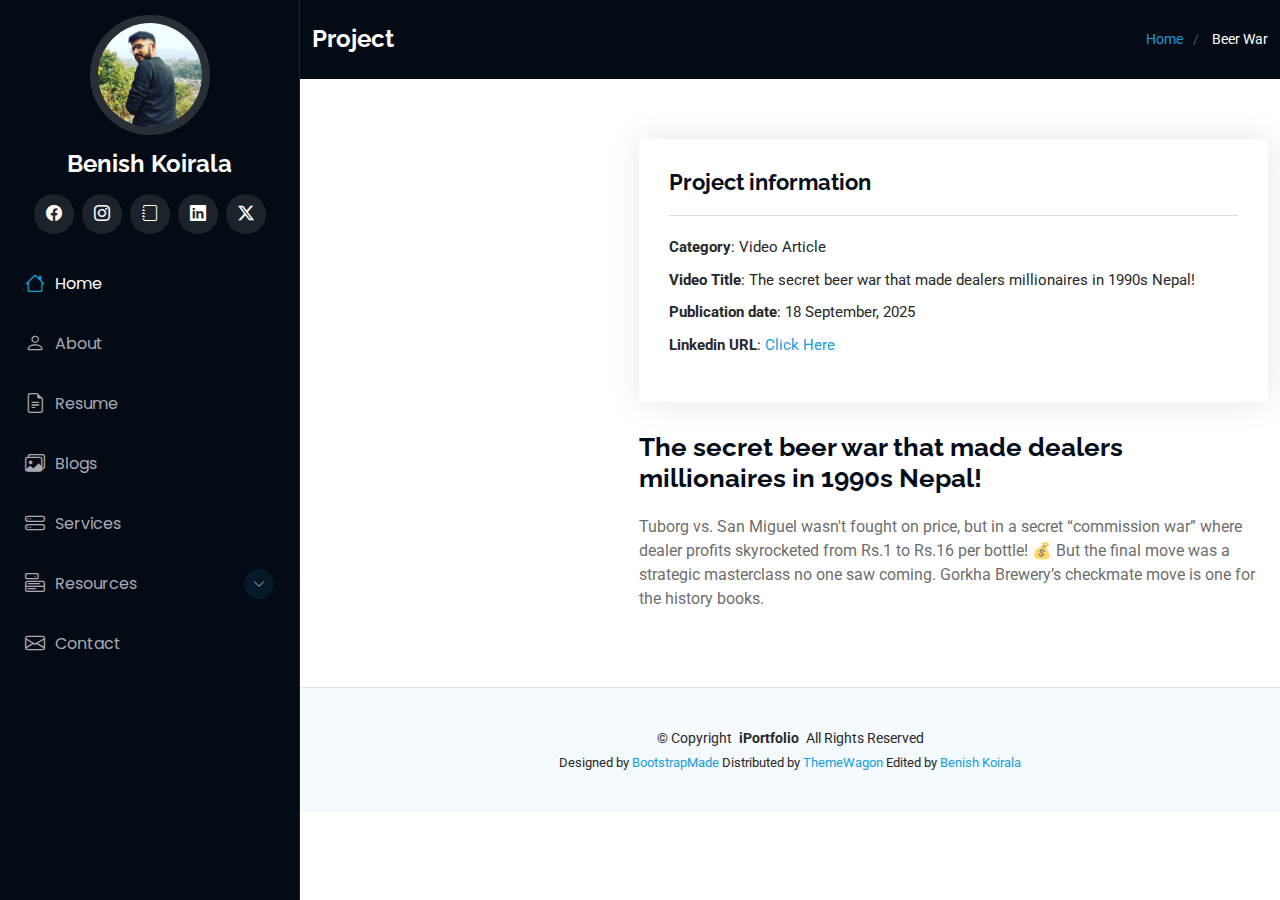
<file: beer war.html>
<!DOCTYPE html>
<html lang="en">

<head>
  <meta charset="utf-8">
  <meta content="width=device-width, initial-scale=1.0" name="viewport">
  <title>Beer War </title>
  <meta content="" name="description">
  <meta content="" name="keywords">

  <!-- Favicons -->
  <link href="assets/img/favicon.png" rel="icon">
  <link href="assets/img/apple-touch-icon.png" rel="apple-touch-icon">

  <!-- Fonts -->
  <link href="https://fonts.googleapis.com" rel="preconnect">
  <link href="https://fonts.gstatic.com" rel="preconnect" crossorigin>
  <link href="https://fonts.googleapis.com/css2?family=Roboto:ital,wght@0,100;0,300;0,400;0,500;0,700;0,900;1,100;1,300;1,400;1,500;1,700;1,900&family=Poppins:ital,wght@0,100;0,200;0,300;0,400;0,500;0,600;0,700;0,800;0,900;1,100;1,200;1,300;1,400;1,500;1,600;1,700;1,800;1,900&family=Raleway:ital,wght@0,100;0,200;0,300;0,400;0,500;0,600;0,700;0,800;0,900;1,100;1,200;1,300;1,400;1,500;1,600;1,700;1,800;1,900&display=swap" rel="stylesheet">

  <!-- Vendor CSS Files -->
  <link href="assets/vendor/bootstrap/css/bootstrap.min.css" rel="stylesheet">
  <link href="assets/vendor/bootstrap-icons/bootstrap-icons.css" rel="stylesheet">
  <link href="assets/vendor/aos/aos.css" rel="stylesheet">
  <link href="assets/vendor/glightbox/css/glightbox.min.css" rel="stylesheet">
  <link href="assets/vendor/swiper/swiper-bundle.min.css" rel="stylesheet">

  <!-- Main CSS File -->
  <link href="assets/css/main.css" rel="stylesheet">

  <!-- =======================================================
  * Template Name: iPortfolio
  * Template URL: https://bootstrapmade.com/iportfolio-bootstrap-portfolio-websites-template/
  * Updated: Jun 29 2024 with Bootstrap v5.3.3
  * Author: BootstrapMade.com
  * License: https://bootstrapmade.com/license/
  ======================================================== -->
</head>

<body class="portfolio-details-page">

  <header id="header" class="header dark-background d-flex flex-column">
    <i class="header-toggle d-xl-none bi bi-list"></i>

    <div class="profile-img">
      <img src="assets/img/Benish-profile2.jpg" alt="" class="img-fluid rounded-circle">
    </div>

    <a href="index.html" class="logo d-flex align-items-center justify-content-center">
      <!-- Uncomment the line below if you also wish to use an image logo -->
      <!-- <img src="assets/img/logo.png" alt=""> -->
      <h1 class="sitename">Benish Koirala</h1>
    </a>

    <div class="social-links text-center">
<a href="https://www.facebook.com/benishkoirala" class="facebook" target="_blank" rel="noopener noreferrer">
  <i class="bi bi-facebook"></i>
</a>

<a href="https://www.instagram.com/benishkoirala/" class="instagram" target="_blank" rel="noopener noreferrer">
  <i class="bi bi-instagram"></i>
</a>

<a href="https://www.researchgate.net/profile/Benish-Koirala?ev=hdr_xprf" class="researchgate" target="_blank" rel="noopener noreferrer">
  <i class="bi bi-journal"></i> <!-- Bootstrap Icons doesn't have researchgate, so this is a placeholder -->
</a>

<a href="https://www.linkedin.com/in/benish-koirala9/" class="linkedin" target="_blank" rel="noopener noreferrer">
  <i class="bi bi-linkedin"></i>
</a>

<a href="https://x.com/Benishkoirala9" class="twitter" target="_blank" rel="noopener noreferrer">
  <i class="bi bi-twitter-x"></i>
</a>

    </div>

    <nav id="navmenu" class="navmenu">
      <ul>
        <li><a href="index.html#hero" class="active"><i class="bi bi-house navicon"></i>Home</a></li>
        <li><a href="index.html#about"><i class="bi bi-person navicon"></i> About</a></li>
        <li><a href="index.html#resume"><i class="bi bi-file-earmark-text navicon"></i> Resume</a></li>
        <li><a href="index.html#portfolio"><i class="bi bi-images navicon"></i> Blogs</a></li>
        <li><a href="index.html#services"><i class="bi bi-hdd-stack navicon"></i> Services</a></li>
        <li class="dropdown"><a href="#"><i class="bi bi-menu-button navicon"></i> <span>Resources</span> <i class="bi bi-chevron-down toggle-dropdown"></i></a>
          <ul>
            <li><a href="#">Dropdown 1</a></li>
            <li class="dropdown"><a href="#"><span>Deep Dropdown</span> <i class="bi bi-chevron-down toggle-dropdown"></i></a>
              <ul>
                <li><a href="#">Deep Dropdown 1</a></li>
                <li><a href="#">Deep Dropdown 2</a></li>
                <li><a href="#">Deep Dropdown 3</a></li>
                <li><a href="#">Deep Dropdown 4</a></li>
                <li><a href="#">Deep Dropdown 5</a></li>
              </ul>
            </li>
            <li><a href="#">Dropdown 2</a></li>
            <li><a href="#">Dropdown 3</a></li>
            <li><a href="#">Dropdown 4</a></li>
          </ul>
        </li>
        <li><a href="index.html#contact"><i class="bi bi-envelope navicon"></i> Contact</a></li>
      </ul>
    </nav>


  </header>

  <main class="main">

    <!-- Page Title -->
    <div class="page-title dark-background">
      <div class="container d-lg-flex justify-content-between align-items-center">
        <h1 class="mb-2 mb-lg-0"> Project</h1>
        <nav class="breadcrumbs">
          <ol>
            <li><a href="index.html">Home</a></li>
            <li class="current"> Beer War </li>
          </ol>
        </nav>
      </div>
    </div><!-- End Page Title -->

    <!-- Portfolio Details Section -->
    <section id="portfolio-details" class="portfolio-details section">

      <div class="container" data-aos="fade-up" data-aos-delay="100">

        <div class="row gy-6">

          <div class="col-lg-4">
            <div class="portfolio-details-slider swiper init-swiper">

              <script type="application/json" class="swiper-config">
                {
                  "loop": true,
                  "speed": 600,
                  "autoplay": {
                    "delay": 5000
                  },
                  "slidesPerView": "auto",
                  "pagination": {
                    "el": ".swiper-pagination",
                    "type": "bullets",
                    "clickable": true
                  }
                }
              </script>

              <div class="swiper-wrapper align-items-center">

                <div class="swiper-slide">
                  <iframe src="https://www.linkedin.com/embed/feed/update/urn:li:ugcPost:7370391942586834944?compact=1" width="267" height="476" style="border:none;overflow:hidden" scrolling="no" frameborder="0" allowfullscreen="true" allow="autoplay; clipboard-write; encrypted-media; picture-in-picture; web-share" allowFullScreen="true"></iframe>
                </div>

              </div>
              <div class="swiper-pagination"></div>
            </div>
          </div>

          <div class="col-lg-8">
            <div class="portfolio-info" data-aos="fade-up" data-aos-delay="200">
              <h3>Project information</h3>
              <ul>
                <li><strong>Category</strong>: Video Article</li>
                <li><strong>Video Title</strong>: The secret beer war that made dealers millionaires in 1990s Nepal!</li>
                <li><strong>Publication date</strong>: 18 September, 2025</li>
                <li><strong>Linkedin URL</strong>: <a href="https://www.linkedin.com/posts/benish-koirala9_businesscase-nepal-marketingwars-activity-7370392049210023936-7DkQ?utm_source=share&utm_medium=member_desktop&rcm=ACoAAC8P4w0BEtYwK-QSQtt5znq3Sx3W86lP1-4">Click Here</a></li>
              </ul>
            </div>
         <div class="portfolio-description" data-aos="fade-up" data-aos-delay="300">
              <h2>The secret beer war that made dealers millionaires in 1990s Nepal!</h2>
              <p>
                Tuborg vs. San Miguel wasn't fought on price, but in a secret “commission war” where dealer profits skyrocketed from Rs.1 to Rs.16 per bottle! 💰
But the final move was a strategic masterclass no one saw coming. Gorkha Brewery’s checkmate move is one for the history books.
</a>

              </p>
            </div>
          </div>

        </div>

      </div>

    </section><!-- /Portfolio Details Section -->

  </main>

  <footer id="footer" class="footer position-relative light-background">

    <div class="container">
      <div class="copyright text-center ">
        <p>© <span>Copyright</span> <strong class="px-1 sitename">iPortfolio</strong> <span>All Rights Reserved</span></p>
      </div>
      <div class="credits">
        <!-- All the links in the footer should remain intact. -->
        <!-- You can delete the links only if you've purchased the pro version. -->
        <!-- Licensing information: https://bootstrapmade.com/license/ -->
        <!-- Purchase the pro version with working PHP/AJAX contact form: [buy-url] -->
        Designed by <a href="https://bootstrapmade.com/">BootstrapMade</a> Distributed by <a href="https://themewagon.com">ThemeWagon</a>
        Edited by<a href="index.html"> Benish Koirala</a> 
    </div>

  </footer>

  <!-- Scroll Top -->
  <a href="#" id="scroll-top" class="scroll-top d-flex align-items-center justify-content-center"><i class="bi bi-arrow-up-short"></i></a>

  <!-- Preloader -->
  <div id="preloader"></div>

  <!-- Vendor JS Files -->
  <script src="assets/vendor/bootstrap/js/bootstrap.bundle.min.js"></script>
  <script src="assets/vendor/php-email-form/validate.js"></script>
  <script src="assets/vendor/aos/aos.js"></script>
  <script src="assets/vendor/typed.js/typed.umd.js"></script>
  <script src="assets/vendor/purecounter/purecounter_vanilla.js"></script>
  <script src="assets/vendor/waypoints/noframework.waypoints.js"></script>
  <script src="assets/vendor/glightbox/js/glightbox.min.js"></script>
  <script src="assets/vendor/imagesloaded/imagesloaded.pkgd.min.js"></script>
  <script src="assets/vendor/isotope-layout/isotope.pkgd.min.js"></script>
  <script src="assets/vendor/swiper/swiper-bundle.min.js"></script>

  <!-- Main JS File -->
  <script src="assets/js/main.js"></script>

</body>

</html>
</file>
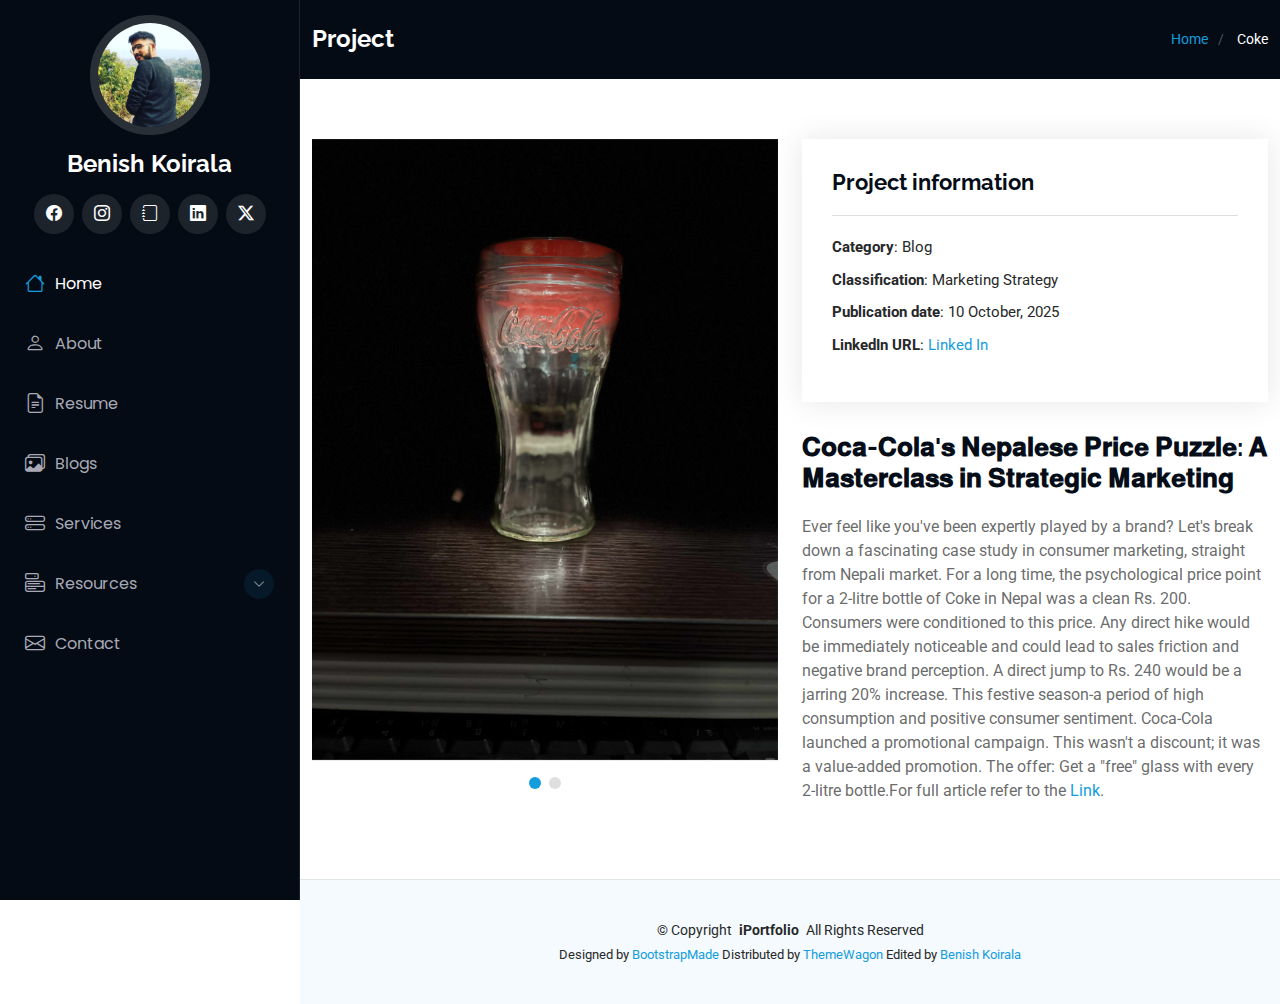
<file: Coca Cola.html>
<!DOCTYPE html>
<html lang="en">

<head>
  <meta charset="utf-8">
  <meta content="width=device-width, initial-scale=1.0" name="viewport">
  <title>Coca Cola </title>
  <meta content="" name="description">
  <meta content="" name="keywords">

  <!-- Favicons -->
  <link href="assets/img/favicon.png" rel="icon">
  <link href="assets/img/apple-touch-icon.png" rel="apple-touch-icon">

  <!-- Fonts -->
  <link href="https://fonts.googleapis.com" rel="preconnect">
  <link href="https://fonts.gstatic.com" rel="preconnect" crossorigin>
  <link href="https://fonts.googleapis.com/css2?family=Roboto:ital,wght@0,100;0,300;0,400;0,500;0,700;0,900;1,100;1,300;1,400;1,500;1,700;1,900&family=Poppins:ital,wght@0,100;0,200;0,300;0,400;0,500;0,600;0,700;0,800;0,900;1,100;1,200;1,300;1,400;1,500;1,600;1,700;1,800;1,900&family=Raleway:ital,wght@0,100;0,200;0,300;0,400;0,500;0,600;0,700;0,800;0,900;1,100;1,200;1,300;1,400;1,500;1,600;1,700;1,800;1,900&display=swap" rel="stylesheet">

  <!-- Vendor CSS Files -->
  <link href="assets/vendor/bootstrap/css/bootstrap.min.css" rel="stylesheet">
  <link href="assets/vendor/bootstrap-icons/bootstrap-icons.css" rel="stylesheet">
  <link href="assets/vendor/aos/aos.css" rel="stylesheet">
  <link href="assets/vendor/glightbox/css/glightbox.min.css" rel="stylesheet">
  <link href="assets/vendor/swiper/swiper-bundle.min.css" rel="stylesheet">

  <!-- Main CSS File -->
  <link href="assets/css/main.css" rel="stylesheet">

  <!-- =======================================================
  * Template Name: iPortfolio
  * Template URL: https://bootstrapmade.com/iportfolio-bootstrap-portfolio-websites-template/
  * Updated: Jun 29 2024 with Bootstrap v5.3.3
  * Author: BootstrapMade.com
  * License: https://bootstrapmade.com/license/
  ======================================================== -->
</head>

<body class="portfolio-details-page">

  <header id="header" class="header dark-background d-flex flex-column">
    <i class="header-toggle d-xl-none bi bi-list"></i>

    <div class="profile-img">
      <img src="assets/img/Benish-profile2.jpg" alt="" class="img-fluid rounded-circle">
    </div>

    <a href="index.html" class="logo d-flex align-items-center justify-content-center">
      <!-- Uncomment the line below if you also wish to use an image logo -->
      <!-- <img src="assets/img/logo.png" alt=""> -->
      <h1 class="sitename">Benish Koirala</h1>
    </a>

    <div class="social-links text-center">
<a href="https://www.facebook.com/benishkoirala" class="facebook" target="_blank" rel="noopener noreferrer">
  <i class="bi bi-facebook"></i>
</a>

<a href="https://www.instagram.com/benishkoirala/" class="instagram" target="_blank" rel="noopener noreferrer">
  <i class="bi bi-instagram"></i>
</a>

<a href="https://www.researchgate.net/profile/Benish-Koirala?ev=hdr_xprf" class="researchgate" target="_blank" rel="noopener noreferrer">
  <i class="bi bi-journal"></i> <!-- Bootstrap Icons doesn't have researchgate, so this is a placeholder -->
</a>

<a href="https://www.linkedin.com/in/benish-koirala9/" class="linkedin" target="_blank" rel="noopener noreferrer">
  <i class="bi bi-linkedin"></i>
</a>

<a href="https://x.com/Benishkoirala9" class="twitter" target="_blank" rel="noopener noreferrer">
  <i class="bi bi-twitter-x"></i>
</a>

    </div>

    <nav id="navmenu" class="navmenu">
      <ul>
        <li><a href="index.html#hero" class="active"><i class="bi bi-house navicon"></i>Home</a></li>
        <li><a href="index.html#about"><i class="bi bi-person navicon"></i> About</a></li>
        <li><a href="index.html#resume"><i class="bi bi-file-earmark-text navicon"></i> Resume</a></li>
        <li><a href="index.html#portfolio"><i class="bi bi-images navicon"></i> Blogs</a></li>
        <li><a href="index.html#services"><i class="bi bi-hdd-stack navicon"></i> Services</a></li>
        <li class="dropdown"><a href="#"><i class="bi bi-menu-button navicon"></i> <span>Resources</span> <i class="bi bi-chevron-down toggle-dropdown"></i></a>
          <ul>
            <li><a href="#">Dropdown 1</a></li>
            <li class="dropdown"><a href="#"><span>Deep Dropdown</span> <i class="bi bi-chevron-down toggle-dropdown"></i></a>
              <ul>
                <li><a href="#">Deep Dropdown 1</a></li>
                <li><a href="#">Deep Dropdown 2</a></li>
                <li><a href="#">Deep Dropdown 3</a></li>
                <li><a href="#">Deep Dropdown 4</a></li>
                <li><a href="#">Deep Dropdown 5</a></li>
              </ul>
            </li>
            <li><a href="#">Dropdown 2</a></li>
            <li><a href="#">Dropdown 3</a></li>
            <li><a href="#">Dropdown 4</a></li>
          </ul>
        </li>
        <li><a href="index.html#contact"><i class="bi bi-envelope navicon"></i> Contact</a></li>
      </ul>
    </nav>


  </header>

  <main class="main">

    <!-- Page Title -->
    <div class="page-title dark-background">
      <div class="container d-lg-flex justify-content-between align-items-center">
        <h1 class="mb-2 mb-lg-0"> Project</h1>
        <nav class="breadcrumbs">
          <ol>
            <li><a href="index.html">Home</a></li>
            <li class="current"> Coke </li>
          </ol>
        </nav>
      </div>
    </div><!-- End Page Title -->

    <!-- Portfolio Details Section -->
    <section id="portfolio-details" class="portfolio-details section">

      <div class="container" data-aos="fade-up" data-aos-delay="100">

        <div class="row gy-4">

          <div class="col-lg-6">
            <div class="portfolio-details-slider swiper init-swiper">

              <script type="application/json" class="swiper-config">
                {
                  "loop": true,
                  "speed": 600,
                  "autoplay": {
                    "delay": 5000
                  },
                  "slidesPerView": "auto",
                  "pagination": {
                    "el": ".swiper-pagination",
                    "type": "bullets",
                    "clickable": true
                  }
                }
              </script>

              <div class="swiper-wrapper align-items-center">

                <div class="swiper-slide">
                  <img src="assets/img/portfolio/Coca Cola 1.jpg" alt="" >
                </div>

                <div class="swiper-slide">
                  <img src="assets/img/portfolio/Coca Cola 2.png" alt="">
                </div>
                

              </div>
              <div class="swiper-pagination"></div>
            </div>
          </div>

          <div class="col-lg-6">
            <div class="portfolio-info" data-aos="fade-up" data-aos-delay="200">
              <h3>Project information</h3>
              <ul>
                <li><strong>Category</strong>: Blog</li>
                <li><strong>Classification</strong>: Marketing Strategy</li>
                <li><strong>Publication date</strong>: 10 October, 2025</li>
                <li><strong>LinkedIn URL</strong>: <a href="https://www.linkedin.com/feed/update/urn:li:activity:7380938689725550592/">Linked In</a></li>
              </ul>
            </div>
         <div class="portfolio-description" data-aos="fade-up" data-aos-delay="300">
              <h2>𝐂𝐨𝐜𝐚-𝐂𝐨𝐥𝐚'𝐬 𝐍𝐞𝐩𝐚𝐥𝐞𝐬𝐞 𝐏𝐫𝐢𝐜𝐞 𝐏𝐮𝐳𝐳𝐥𝐞: 𝐀 𝐌𝐚𝐬𝐭𝐞𝐫𝐜𝐥𝐚𝐬𝐬 𝐢𝐧 𝐒𝐭𝐫𝐚𝐭𝐞𝐠𝐢𝐜 𝐌𝐚𝐫𝐤𝐞𝐭𝐢𝐧𝐠</h2>
              <p>
                Ever feel like you've been expertly played by a brand? Let's break down a fascinating case study in consumer marketing, straight from Nepali market. 

For a long time, the psychological price point for a 2-litre bottle of Coke in Nepal was a clean Rs. 200. Consumers were conditioned to this price. Any direct hike would be immediately noticeable and could lead to sales friction and negative brand perception. A direct jump to Rs. 240 would be a jarring 20% increase.

This festive season-a period of high consumption and positive consumer sentiment. Coca-Cola launched a promotional campaign. This wasn't a discount; it was a value-added promotion. The offer: Get a "free" glass with every 2-litre bottle.For full article refer to the <a href="https://www.facebook.com/photo/?fbid=24405607765776387&set=a.603269613103536">Link</a>.

              </p>
            </div>
          </div>

        </div>

      </div>

    </section><!-- /Portfolio Details Section -->

  </main>

  <footer id="footer" class="footer position-relative light-background">

    <div class="container">
      <div class="copyright text-center ">
        <p>© <span>Copyright</span> <strong class="px-1 sitename">iPortfolio</strong> <span>All Rights Reserved</span></p>
      </div>
      <div class="credits">
        <!-- All the links in the footer should remain intact. -->
        <!-- You can delete the links only if you've purchased the pro version. -->
        <!-- Licensing information: https://bootstrapmade.com/license/ -->
        <!-- Purchase the pro version with working PHP/AJAX contact form: [buy-url] -->
        Designed by <a href="https://bootstrapmade.com/">BootstrapMade</a> Distributed by <a href="https://themewagon.com">ThemeWagon</a>
        Edited by<a href="index.html"> Benish Koirala</a> 
    </div>

  </footer>

  <!-- Scroll Top -->
  <a href="#" id="scroll-top" class="scroll-top d-flex align-items-center justify-content-center"><i class="bi bi-arrow-up-short"></i></a>

  <!-- Preloader -->
  <div id="preloader"></div>

  <!-- Vendor JS Files -->
  <script src="assets/vendor/bootstrap/js/bootstrap.bundle.min.js"></script>
  <script src="assets/vendor/php-email-form/validate.js"></script>
  <script src="assets/vendor/aos/aos.js"></script>
  <script src="assets/vendor/typed.js/typed.umd.js"></script>
  <script src="assets/vendor/purecounter/purecounter_vanilla.js"></script>
  <script src="assets/vendor/waypoints/noframework.waypoints.js"></script>
  <script src="assets/vendor/glightbox/js/glightbox.min.js"></script>
  <script src="assets/vendor/imagesloaded/imagesloaded.pkgd.min.js"></script>
  <script src="assets/vendor/isotope-layout/isotope.pkgd.min.js"></script>
  <script src="assets/vendor/swiper/swiper-bundle.min.js"></script>

  <!-- Main JS File -->
  <script src="assets/js/main.js"></script>

</body>

</html>
</file>
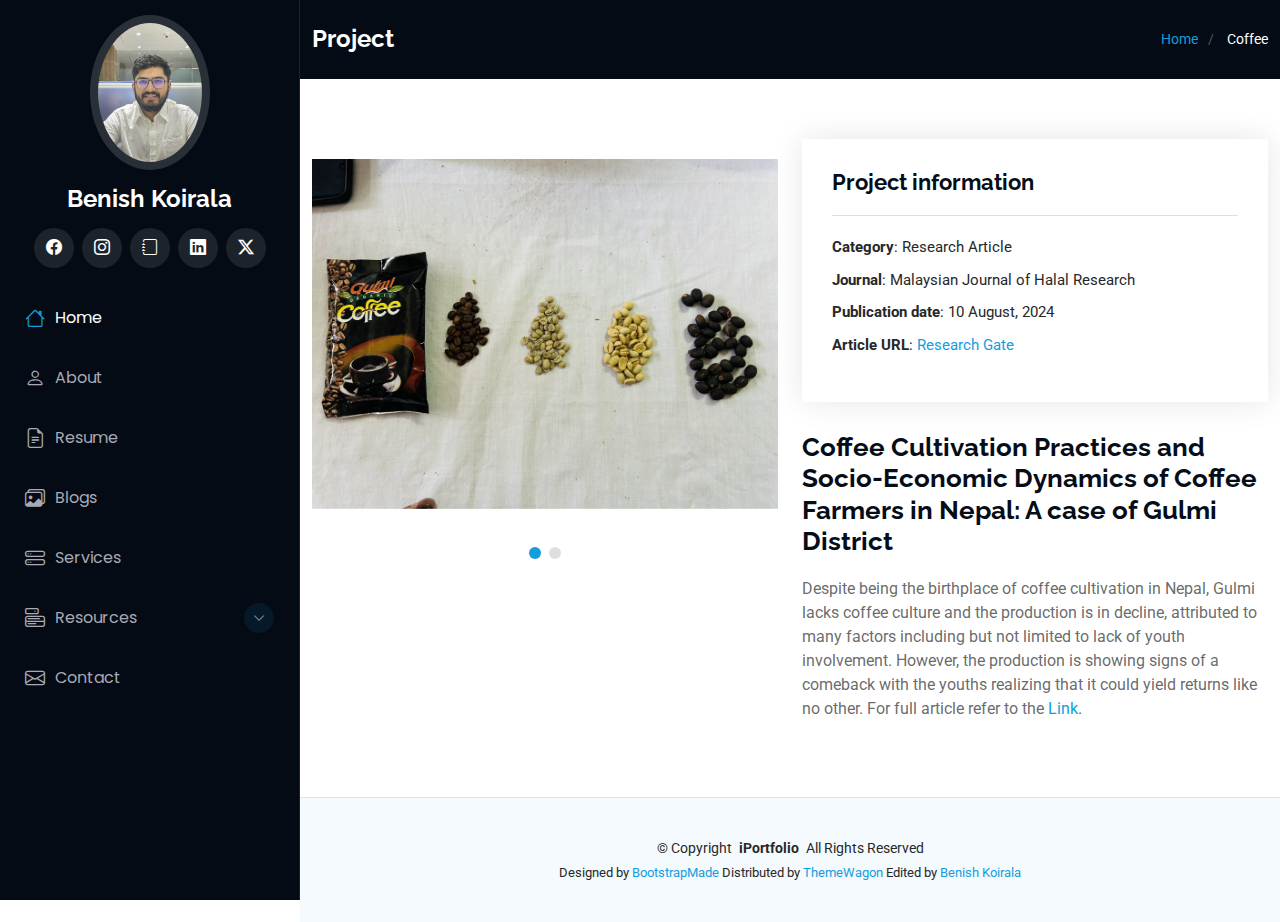
<file: coffee article.html>
<!DOCTYPE html>
<html lang="en">

<head>
  <meta charset="utf-8">
  <meta content="width=device-width, initial-scale=1.0" name="viewport">
  <title>Coffee </title>
  <meta content="" name="description">
  <meta content="" name="keywords">

  <!-- Favicons -->
  <link href="assets/img/favicon.png" rel="icon">
  <link href="assets/img/apple-touch-icon.png" rel="apple-touch-icon">

  <!-- Fonts -->
  <link href="https://fonts.googleapis.com" rel="preconnect">
  <link href="https://fonts.gstatic.com" rel="preconnect" crossorigin>
  <link href="https://fonts.googleapis.com/css2?family=Roboto:ital,wght@0,100;0,300;0,400;0,500;0,700;0,900;1,100;1,300;1,400;1,500;1,700;1,900&family=Poppins:ital,wght@0,100;0,200;0,300;0,400;0,500;0,600;0,700;0,800;0,900;1,100;1,200;1,300;1,400;1,500;1,600;1,700;1,800;1,900&family=Raleway:ital,wght@0,100;0,200;0,300;0,400;0,500;0,600;0,700;0,800;0,900;1,100;1,200;1,300;1,400;1,500;1,600;1,700;1,800;1,900&display=swap" rel="stylesheet">

  <!-- Vendor CSS Files -->
  <link href="assets/vendor/bootstrap/css/bootstrap.min.css" rel="stylesheet">
  <link href="assets/vendor/bootstrap-icons/bootstrap-icons.css" rel="stylesheet">
  <link href="assets/vendor/aos/aos.css" rel="stylesheet">
  <link href="assets/vendor/glightbox/css/glightbox.min.css" rel="stylesheet">
  <link href="assets/vendor/swiper/swiper-bundle.min.css" rel="stylesheet">

  <!-- Main CSS File -->
  <link href="assets/css/main.css" rel="stylesheet">

  <!-- =======================================================
  * Template Name: iPortfolio
  * Template URL: https://bootstrapmade.com/iportfolio-bootstrap-portfolio-websites-template/
  * Updated: Jun 29 2024 with Bootstrap v5.3.3
  * Author: BootstrapMade.com
  * License: https://bootstrapmade.com/license/
  ======================================================== -->
</head>

<body class="portfolio-details-page">

  <header id="header" class="header dark-background d-flex flex-column">
    <i class="header-toggle d-xl-none bi bi-list"></i>

    <div class="profile-img">
      <img src="assets/img/Benish profile 3.jpg" alt="" class="img-fluid rounded-circle">
    </div>

    <a href="index.html" class="logo d-flex align-items-center justify-content-center">
      <!-- Uncomment the line below if you also wish to use an image logo -->
      <!-- <img src="assets/img/logo.png" alt=""> -->
      <h1 class="sitename">Benish Koirala</h1>
    </a>

    <div class="social-links text-center">
<a href="https://www.facebook.com/benishkoirala" class="facebook" target="_blank" rel="noopener noreferrer">
  <i class="bi bi-facebook"></i>
</a>

<a href="https://www.instagram.com/benishkoirala/" class="instagram" target="_blank" rel="noopener noreferrer">
  <i class="bi bi-instagram"></i>
</a>

<a href="https://www.researchgate.net/profile/Benish-Koirala?ev=hdr_xprf" class="researchgate" target="_blank" rel="noopener noreferrer">
  <i class="bi bi-journal"></i> <!-- Bootstrap Icons doesn't have researchgate, so this is a placeholder -->
</a>

<a href="https://www.linkedin.com/in/benish-koirala9/" class="linkedin" target="_blank" rel="noopener noreferrer">
  <i class="bi bi-linkedin"></i>
</a>

<a href="https://x.com/Benishkoirala9" class="twitter" target="_blank" rel="noopener noreferrer">
  <i class="bi bi-twitter-x"></i>
</a>

    </div>

    <nav id="navmenu" class="navmenu">
      <ul>
        <li><a href="index.html#hero" class="active"><i class="bi bi-house navicon"></i>Home</a></li>
        <li><a href="index.html#about"><i class="bi bi-person navicon"></i> About</a></li>
        <li><a href="index.html#resume"><i class="bi bi-file-earmark-text navicon"></i> Resume</a></li>
        <li><a href="index.html#portfolio"><i class="bi bi-images navicon"></i> Blogs</a></li>
        <li><a href="index.html#services"><i class="bi bi-hdd-stack navicon"></i> Services</a></li>
        <li class="dropdown"><a href="#"><i class="bi bi-menu-button navicon"></i> <span>Resources</span> <i class="bi bi-chevron-down toggle-dropdown"></i></a>
          <ul>
            <li><a href="#">Dropdown 1</a></li>
            <li class="dropdown"><a href="#"><span>Deep Dropdown</span> <i class="bi bi-chevron-down toggle-dropdown"></i></a>
              <ul>
                <li><a href="#">Deep Dropdown 1</a></li>
                <li><a href="#">Deep Dropdown 2</a></li>
                <li><a href="#">Deep Dropdown 3</a></li>
                <li><a href="#">Deep Dropdown 4</a></li>
                <li><a href="#">Deep Dropdown 5</a></li>
              </ul>
            </li>
            <li><a href="#">Dropdown 2</a></li>
            <li><a href="#">Dropdown 3</a></li>
            <li><a href="#">Dropdown 4</a></li>
          </ul>
        </li>
        <li><a href="index.html#contact"><i class="bi bi-envelope navicon"></i> Contact</a></li>
      </ul>
    </nav>


  </header>

  <main class="main">

    <!-- Page Title -->
    <div class="page-title dark-background">
      <div class="container d-lg-flex justify-content-between align-items-center">
        <h1 class="mb-2 mb-lg-0"> Project</h1>
        <nav class="breadcrumbs">
          <ol>
            <li><a href="index.html">Home</a></li>
            <li class="current"> Coffee </li>
          </ol>
        </nav>
      </div>
    </div><!-- End Page Title -->

    <!-- Portfolio Details Section -->
    <section id="portfolio-details" class="portfolio-details section">

      <div class="container" data-aos="fade-up" data-aos-delay="100">

        <div class="row gy-4">

          <div class="col-lg-6">
            <div class="portfolio-details-slider swiper init-swiper">

              <script type="application/json" class="swiper-config">
                {
                  "loop": true,
                  "speed": 600,
                  "autoplay": {
                    "delay": 5000
                  },
                  "slidesPerView": "auto",
                  "pagination": {
                    "el": ".swiper-pagination",
                    "type": "bullets",
                    "clickable": true
                  }
                }
              </script>

              <div class="swiper-wrapper align-items-center">

                <div class="swiper-slide">
                  <img src="assets/img/portfolio/coffee article pic 3.jpg" alt="" >
                </div>

                <div class="swiper-slide">
                  <img src="assets/img/portfolio/coffee article pic 2.jpg" alt="">
                </div>
                

              </div>
              <div class="swiper-pagination"></div>
            </div>
          </div>

          <div class="col-lg-6">
            <div class="portfolio-info" data-aos="fade-up" data-aos-delay="200">
              <h3>Project information</h3>
              <ul>
                <li><strong>Category</strong>: Research Article</li>
                <li><strong>Journal</strong>: Malaysian Journal of Halal Research</li>
                <li><strong>Publication date</strong>: 10 August, 2024</li>
                <li><strong>Article URL</strong>: <a href="https://www.researchgate.net/publication/385689624_Coffee_Cultivation_Practices_and_Socio-Economic_Dynamics_of_Coffee_Farmers_in_Nepal_A_case_of_Gulmi_District">Research Gate</a></li>
              </ul>
            </div>
         <div class="portfolio-description" data-aos="fade-up" data-aos-delay="300">
              <h2>Coffee Cultivation Practices and Socio-Economic Dynamics of Coffee Farmers in Nepal: A case of Gulmi District</h2>
              <p>
                Despite being the birthplace of coffee cultivation in Nepal, Gulmi lacks coffee culture and the production is in decline, attributed to many factors including but not limited to lack of youth involvement. However, the production is showing signs of a comeback with the youths realizing that it could yield returns like no other. For full article refer to the <a href="https://www.researchgate.net/publication/385689624_Coffee_Cultivation_Practices_and_Socio-Economic_Dynamics_of_Coffee_Farmers_in_Nepal_A_case_of_Gulmi_District">Link</a>.

              </p>
            </div>
          </div>

        </div>

      </div>

    </section><!-- /Portfolio Details Section -->

  </main>

  <footer id="footer" class="footer position-relative light-background">

    <div class="container">
      <div class="copyright text-center ">
        <p>© <span>Copyright</span> <strong class="px-1 sitename">iPortfolio</strong> <span>All Rights Reserved</span></p>
      </div>
      <div class="credits">
        <!-- All the links in the footer should remain intact. -->
        <!-- You can delete the links only if you've purchased the pro version. -->
        <!-- Licensing information: https://bootstrapmade.com/license/ -->
        <!-- Purchase the pro version with working PHP/AJAX contact form: [buy-url] -->
        Designed by <a href="https://bootstrapmade.com/">BootstrapMade</a> Distributed by <a href="https://themewagon.com">ThemeWagon</a>
        Edited by<a href="index.html"> Benish Koirala</a> 
    </div>

  </footer>

  <!-- Scroll Top -->
  <a href="#" id="scroll-top" class="scroll-top d-flex align-items-center justify-content-center"><i class="bi bi-arrow-up-short"></i></a>

  <!-- Preloader -->
  <div id="preloader"></div>

  <!-- Vendor JS Files -->
  <script src="assets/vendor/bootstrap/js/bootstrap.bundle.min.js"></script>
  <script src="assets/vendor/php-email-form/validate.js"></script>
  <script src="assets/vendor/aos/aos.js"></script>
  <script src="assets/vendor/typed.js/typed.umd.js"></script>
  <script src="assets/vendor/purecounter/purecounter_vanilla.js"></script>
  <script src="assets/vendor/waypoints/noframework.waypoints.js"></script>
  <script src="assets/vendor/glightbox/js/glightbox.min.js"></script>
  <script src="assets/vendor/imagesloaded/imagesloaded.pkgd.min.js"></script>
  <script src="assets/vendor/isotope-layout/isotope.pkgd.min.js"></script>
  <script src="assets/vendor/swiper/swiper-bundle.min.js"></script>

  <!-- Main JS File -->
  <script src="assets/js/main.js"></script>

</body>

</html>
</file>
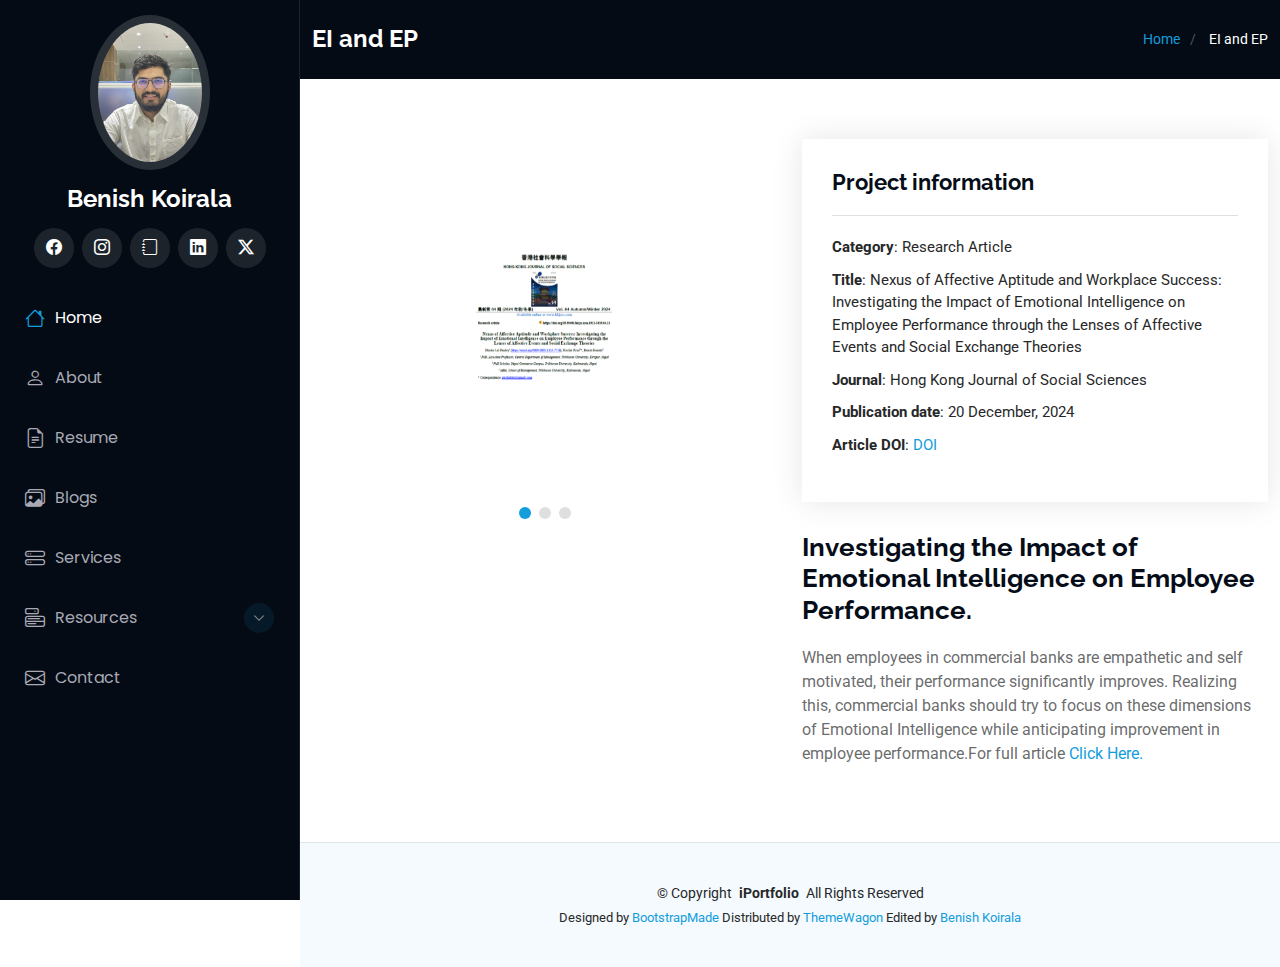
<file: EI article.html>
<!DOCTYPE html>
<html lang="en">

<head>
  <meta charset="utf-8">
  <meta content="width=device-width, initial-scale=1.0" name="viewport">
  <title>Article Details</title>
  <meta content="" name="description">
  <meta content="" name="keywords">

  <!-- Favicons -->
  <link href="assets/img/favicon.png" rel="icon">
  <link href="assets/img/apple-touch-icon.png" rel="apple-touch-icon">

  <!-- Fonts -->
  <link href="https://fonts.googleapis.com" rel="preconnect">
  <link href="https://fonts.gstatic.com" rel="preconnect" crossorigin>
  <link href="https://fonts.googleapis.com/css2?family=Roboto:ital,wght@0,100;0,300;0,400;0,500;0,700;0,900;1,100;1,300;1,400;1,500;1,700;1,900&family=Poppins:ital,wght@0,100;0,200;0,300;0,400;0,500;0,600;0,700;0,800;0,900;1,100;1,200;1,300;1,400;1,500;1,600;1,700;1,800;1,900&family=Raleway:ital,wght@0,100;0,200;0,300;0,400;0,500;0,600;0,700;0,800;0,900;1,100;1,200;1,300;1,400;1,500;1,600;1,700;1,800;1,900&display=swap" rel="stylesheet">

  <!-- Vendor CSS Files -->
  <link href="assets/vendor/bootstrap/css/bootstrap.min.css" rel="stylesheet">
  <link href="assets/vendor/bootstrap-icons/bootstrap-icons.css" rel="stylesheet">
  <link href="assets/vendor/aos/aos.css" rel="stylesheet">
  <link href="assets/vendor/glightbox/css/glightbox.min.css" rel="stylesheet">
  <link href="assets/vendor/swiper/swiper-bundle.min.css" rel="stylesheet">

  <!-- Main CSS File -->
  <link href="assets/css/main.css" rel="stylesheet">

  <!-- =======================================================
  * Template Name: iPortfolio
  * Template URL: https://bootstrapmade.com/iportfolio-bootstrap-portfolio-websites-template/
  * Updated: Jun 29 2024 with Bootstrap v5.3.3
  * Author: BootstrapMade.com
  * License: https://bootstrapmade.com/license/
  ======================================================== -->
</head>

<body class="portfolio-details-page">

  <header id="header" class="header dark-background d-flex flex-column">
    <i class="header-toggle d-xl-none bi bi-list"></i>

    <div class="profile-img">
      <img src="assets/img/Benish profile 3.jpg" alt="" class="img-fluid rounded-circle">
    </div>

    <a href="index.html" class="logo d-flex align-items-center justify-content-center">
      <!-- Uncomment the line below if you also wish to use an image logo -->
      <!-- <img src="assets/img/logo.png" alt=""> -->
      <h1 class="sitename">Benish Koirala</h1>
    </a>

    <div class="social-links text-center">
<a href="https://www.facebook.com/benishkoirala" class="facebook" target="_blank" rel="noopener noreferrer">
  <i class="bi bi-facebook"></i>
</a>

<a href="https://www.instagram.com/benishkoirala/" class="instagram" target="_blank" rel="noopener noreferrer">
  <i class="bi bi-instagram"></i>
</a>

<a href="https://www.researchgate.net/profile/Benish-Koirala?ev=hdr_xprf" class="researchgate" target="_blank" rel="noopener noreferrer">
  <i class="bi bi-journal"></i> <!-- Bootstrap Icons doesn't have researchgate, so this is a placeholder -->
</a>

<a href="https://www.linkedin.com/in/benish-koirala9/" class="linkedin" target="_blank" rel="noopener noreferrer">
  <i class="bi bi-linkedin"></i>
</a>

<a href="https://x.com/Benishkoirala9" class="twitter" target="_blank" rel="noopener noreferrer">
  <i class="bi bi-twitter-x"></i>
</a>

    </div>

    <nav id="navmenu" class="navmenu">
      <ul>
        <li><a href="index.html#hero" class="active"><i class="bi bi-house navicon"></i>Home</a></li>
        <li><a href="index.html#about"><i class="bi bi-person navicon"></i> About</a></li>
        <li><a href="index.html#resume"><i class="bi bi-file-earmark-text navicon"></i> Resume</a></li>
        <li><a href="index.html#portfolio"><i class="bi bi-images navicon"></i> Blogs</a></li>
        <li><a href="index.html#services"><i class="bi bi-hdd-stack navicon"></i> Services</a></li>
        <li class="dropdown"><a href="#"><i class="bi bi-menu-button navicon"></i> <span>Resources</span> <i class="bi bi-chevron-down toggle-dropdown"></i></a>
          <ul>
            <li><a href="#">Dropdown 1</a></li>
            <li class="dropdown"><a href="#"><span>Deep Dropdown</span> <i class="bi bi-chevron-down toggle-dropdown"></i></a>
              <ul>
                <li><a href="#">Deep Dropdown 1</a></li>
                <li><a href="#">Deep Dropdown 2</a></li>
                <li><a href="#">Deep Dropdown 3</a></li>
                <li><a href="#">Deep Dropdown 4</a></li>
                <li><a href="#">Deep Dropdown 5</a></li>
              </ul>
            </li>
            <li><a href="#">Dropdown 2</a></li>
            <li><a href="#">Dropdown 3</a></li>
            <li><a href="#">Dropdown 4</a></li>
          </ul>
        </li>
        <li><a href="index.html#contact"><i class="bi bi-envelope navicon"></i> Contact</a></li>
      </ul>
    </nav>


  </header>

  <main class="main">

    <!-- Page Title -->
    <div class="page-title dark-background">
      <div class="container d-lg-flex justify-content-between align-items-center">
        <h1 class="mb-2 mb-lg-0"> EI and EP</h1>
        <nav class="breadcrumbs">
          <ol>
            <li><a href="index.html">Home</a></li>
            <li class="current"> EI and EP</li>
          </ol>
        </nav>
      </div>
    </div><!-- End Page Title -->

    <!-- Portfolio Details Section -->
    <section id="portfolio-details" class="portfolio-details section">

      <div class="container" data-aos="fade-up" data-aos-delay="100">

        <div class="row gy-4">

          <div class="col-lg-6">
            <div class="portfolio-details-slider swiper init-swiper">

              <script type="application/json" class="swiper-config">
                {
                  "loop": true,
                  "speed": 600,
                  "autoplay": {
                    "delay": 5000
                  },
                  "slidesPerView": "auto",
                  "pagination": {
                    "el": ".swiper-pagination",
                    "type": "bullets",
                    "clickable": true
                  }
                }
              </script>

              <div class="swiper-wrapper align-items-center">

                <div class="swiper-slide">
                  <img src="assets/img/portfolio/EI article 1.png" alt="">
                </div>

                <div class="swiper-slide">
                  <img src="assets/img/portfolio/EI article 2.png" alt="">
                </div>

                <div class="swiper-slide">
                  <img src="assets/img/portfolio/EI article 3.png" alt="">
                </div>



              </div>
              <div class="swiper-pagination"></div>
            </div>
          </div>

          <div class="col-lg-6">
            <div class="portfolio-info" data-aos="fade-up" data-aos-delay="200">
              <h3>Project information</h3>
              <ul>
                <li><strong>Category</strong>: Research Article</li>
                <li><strong>Title</strong>: Nexus of Affective Aptitude and Workplace Success: Investigating the Impact of Emotional Intelligence on Employee Performance through the Lenses of Affective Events and Social Exchange Theories</li>
                <li><strong>Journal</strong>: Hong Kong Journal of Social Sciences</li>
                <li><strong>Publication date</strong>: 20 December, 2024</li>
                <li><strong>Article DOI</strong>: <a href="https://doi.org/10.55463/hkjss.issn.1021-3619.64.21">DOI</a></li>
              </ul>
            </div>
            <div class="portfolio-description" data-aos="fade-up" data-aos-delay="300"> 
              <h2>Investigating the Impact of Emotional Intelligence on Employee Performance.</h2>
            <p>
              When employees in commercial banks are empathetic and self motivated, their performance significantly improves. Realizing this, commercial banks should try to focus on these dimensions of Emotional Intelligence while anticipating improvement in employee performance.For full article<a href="https://www.researchgate.net/publication/[base64]"> Click Here. </a>

            </p>
          </div>
        </div>

      </div>

    </div>

  </section><!-- /Portfolio Details Section -->

  </main>

  <footer id="footer" class="footer position-relative light-background">

    <div class="container">
      <div class="copyright text-center ">
        <p>© <span>Copyright</span> <strong class="px-1 sitename">iPortfolio</strong> <span>All Rights Reserved</span></p>
      </div>
      <div class="credits">
        <!-- All the links in the footer should remain intact. -->
        <!-- You can delete the links only if you've purchased the pro version. -->
        <!-- Licensing information: https://bootstrapmade.com/license/ -->
        <!-- Purchase the pro version with working PHP/AJAX contact form: [buy-url] -->
        Designed by <a href="https://bootstrapmade.com/">BootstrapMade</a> Distributed by <a href="https://themewagon.com">ThemeWagon</a>
        Edited by<a href="index.html"> Benish Koirala</a> 
    </div>

  </footer>

  <!-- Scroll Top -->
  <a href="#" id="scroll-top" class="scroll-top d-flex align-items-center justify-content-center"><i class="bi bi-arrow-up-short"></i></a>

  <!-- Preloader -->
  <div id="preloader"></div>

  <!-- Vendor JS Files -->
  <script src="assets/vendor/bootstrap/js/bootstrap.bundle.min.js"></script>
  <script src="assets/vendor/php-email-form/validate.js"></script>
  <script src="assets/vendor/aos/aos.js"></script>
  <script src="assets/vendor/typed.js/typed.umd.js"></script>
  <script src="assets/vendor/purecounter/purecounter_vanilla.js"></script>
  <script src="assets/vendor/waypoints/noframework.waypoints.js"></script>
  <script src="assets/vendor/glightbox/js/glightbox.min.js"></script>
  <script src="assets/vendor/imagesloaded/imagesloaded.pkgd.min.js"></script>
  <script src="assets/vendor/isotope-layout/isotope.pkgd.min.js"></script>
  <script src="assets/vendor/swiper/swiper-bundle.min.js"></script>

  <!-- Main JS File -->
  <script src="assets/js/main.js"></script>

</body>

</html>
</file>
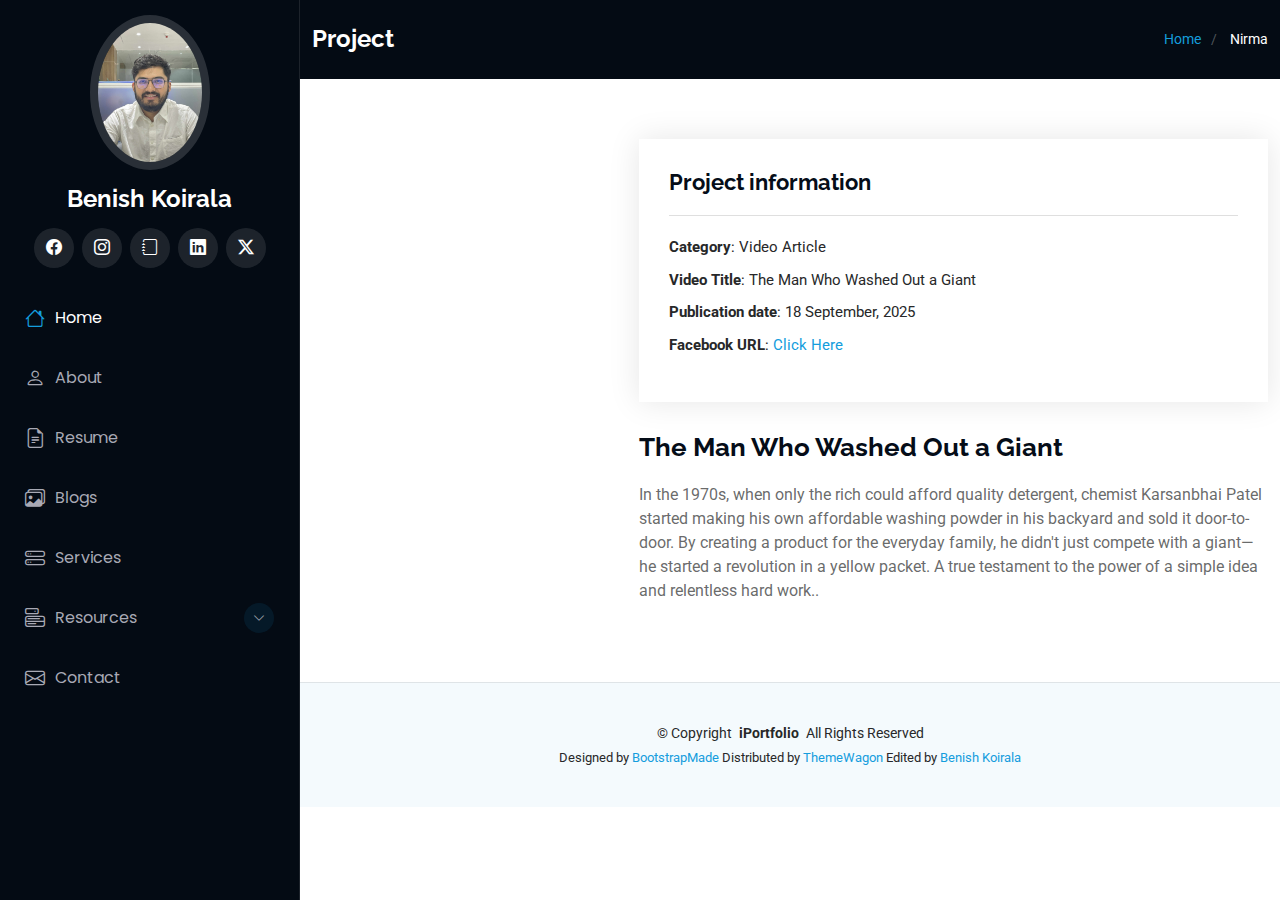
<file: nirma article.html>
<!DOCTYPE html>
<html lang="en">

<head>
  <meta charset="utf-8">
  <meta content="width=device-width, initial-scale=1.0" name="viewport">
  <title>Nirma </title>
  <meta content="" name="description">
  <meta content="" name="keywords">

  <!-- Favicons -->
  <link href="assets/img/favicon.png" rel="icon">
  <link href="assets/img/apple-touch-icon.png" rel="apple-touch-icon">

  <!-- Fonts -->
  <link href="https://fonts.googleapis.com" rel="preconnect">
  <link href="https://fonts.gstatic.com" rel="preconnect" crossorigin>
  <link href="https://fonts.googleapis.com/css2?family=Roboto:ital,wght@0,100;0,300;0,400;0,500;0,700;0,900;1,100;1,300;1,400;1,500;1,700;1,900&family=Poppins:ital,wght@0,100;0,200;0,300;0,400;0,500;0,600;0,700;0,800;0,900;1,100;1,200;1,300;1,400;1,500;1,600;1,700;1,800;1,900&family=Raleway:ital,wght@0,100;0,200;0,300;0,400;0,500;0,600;0,700;0,800;0,900;1,100;1,200;1,300;1,400;1,500;1,600;1,700;1,800;1,900&display=swap" rel="stylesheet">

  <!-- Vendor CSS Files -->
  <link href="assets/vendor/bootstrap/css/bootstrap.min.css" rel="stylesheet">
  <link href="assets/vendor/bootstrap-icons/bootstrap-icons.css" rel="stylesheet">
  <link href="assets/vendor/aos/aos.css" rel="stylesheet">
  <link href="assets/vendor/glightbox/css/glightbox.min.css" rel="stylesheet">
  <link href="assets/vendor/swiper/swiper-bundle.min.css" rel="stylesheet">

  <!-- Main CSS File -->
  <link href="assets/css/main.css" rel="stylesheet">

  <!-- =======================================================
  * Template Name: iPortfolio
  * Template URL: https://bootstrapmade.com/iportfolio-bootstrap-portfolio-websites-template/
  * Updated: Jun 29 2024 with Bootstrap v5.3.3
  * Author: BootstrapMade.com
  * License: https://bootstrapmade.com/license/
  ======================================================== -->
</head>

<body class="portfolio-details-page">

  <header id="header" class="header dark-background d-flex flex-column">
    <i class="header-toggle d-xl-none bi bi-list"></i>

    <div class="profile-img">
      <img src="assets/img/Benish profile 3.jpg" alt="" class="img-fluid rounded-circle">
    </div>

    <a href="index.html" class="logo d-flex align-items-center justify-content-center">
      <!-- Uncomment the line below if you also wish to use an image logo -->
      <!-- <img src="assets/img/logo.png" alt=""> -->
      <h1 class="sitename">Benish Koirala</h1>
    </a>

    <div class="social-links text-center">
<a href="https://www.facebook.com/benishkoirala" class="facebook" target="_blank" rel="noopener noreferrer">
  <i class="bi bi-facebook"></i>
</a>

<a href="https://www.instagram.com/benishkoirala/" class="instagram" target="_blank" rel="noopener noreferrer">
  <i class="bi bi-instagram"></i>
</a>

<a href="https://www.researchgate.net/profile/Benish-Koirala?ev=hdr_xprf" class="researchgate" target="_blank" rel="noopener noreferrer">
  <i class="bi bi-journal"></i> <!-- Bootstrap Icons doesn't have researchgate, so this is a placeholder -->
</a>

<a href="https://www.linkedin.com/in/benish-koirala9/" class="linkedin" target="_blank" rel="noopener noreferrer">
  <i class="bi bi-linkedin"></i>
</a>

<a href="https://x.com/Benishkoirala9" class="twitter" target="_blank" rel="noopener noreferrer">
  <i class="bi bi-twitter-x"></i>
</a>

    </div>

    <nav id="navmenu" class="navmenu">
      <ul>
        <li><a href="index.html#hero" class="active"><i class="bi bi-house navicon"></i>Home</a></li>
        <li><a href="index.html#about"><i class="bi bi-person navicon"></i> About</a></li>
        <li><a href="index.html#resume"><i class="bi bi-file-earmark-text navicon"></i> Resume</a></li>
        <li><a href="index.html#portfolio"><i class="bi bi-images navicon"></i> Blogs</a></li>
        <li><a href="index.html#services"><i class="bi bi-hdd-stack navicon"></i> Services</a></li>
        <li class="dropdown"><a href="#"><i class="bi bi-menu-button navicon"></i> <span>Resources</span> <i class="bi bi-chevron-down toggle-dropdown"></i></a>
          <ul>
            <li><a href="#">Dropdown 1</a></li>
            <li class="dropdown"><a href="#"><span>Deep Dropdown</span> <i class="bi bi-chevron-down toggle-dropdown"></i></a>
              <ul>
                <li><a href="#">Deep Dropdown 1</a></li>
                <li><a href="#">Deep Dropdown 2</a></li>
                <li><a href="#">Deep Dropdown 3</a></li>
                <li><a href="#">Deep Dropdown 4</a></li>
                <li><a href="#">Deep Dropdown 5</a></li>
              </ul>
            </li>
            <li><a href="#">Dropdown 2</a></li>
            <li><a href="#">Dropdown 3</a></li>
            <li><a href="#">Dropdown 4</a></li>
          </ul>
        </li>
        <li><a href="index.html#contact"><i class="bi bi-envelope navicon"></i> Contact</a></li>
      </ul>
    </nav>


  </header>

  <main class="main">

    <!-- Page Title -->
    <div class="page-title dark-background">
      <div class="container d-lg-flex justify-content-between align-items-center">
        <h1 class="mb-2 mb-lg-0"> Project</h1>
        <nav class="breadcrumbs">
          <ol>
            <li><a href="index.html">Home</a></li>
            <li class="current"> Nirma </li>
          </ol>
        </nav>
      </div>
    </div><!-- End Page Title -->

    <!-- Portfolio Details Section -->
    <section id="portfolio-details" class="portfolio-details section">

      <div class="container" data-aos="fade-up" data-aos-delay="100">

        <div class="row gy-6">

          <div class="col-lg-4">
            <div class="portfolio-details-slider swiper init-swiper">

              <script type="application/json" class="swiper-config">
                {
                  "loop": true,
                  "speed": 600,
                  "autoplay": {
                    "delay": 5000
                  },
                  "slidesPerView": "auto",
                  "pagination": {
                    "el": ".swiper-pagination",
                    "type": "bullets",
                    "clickable": true
                  }
                }
              </script>

              <div class="swiper-wrapper align-items-center">

                <div class="swiper-slide">
                  <iframe src="https://www.facebook.com/plugins/video.php?height=476&href=https%3A%2F%2Fwww.facebook.com%2Fbenishkoirala%2Fvideos%2F1107852961531169%2F&show_text=false&width=267&t=0" width="267" height="476" style="border:none;overflow:hidden" scrolling="no" frameborder="0" allowfullscreen="true" allow="autoplay; clipboard-write; encrypted-media; picture-in-picture; web-share" allowFullScreen="true"></iframe>
                </div>

              </div>
              <div class="swiper-pagination"></div>
            </div>
          </div>

          <div class="col-lg-8">
            <div class="portfolio-info" data-aos="fade-up" data-aos-delay="200">
              <h3>Project information</h3>
              <ul>
                <li><strong>Category</strong>: Video Article</li>
                <li><strong>Video Title</strong>: The Man Who Washed Out a Giant</li>
                <li><strong>Publication date</strong>: 18 September, 2025</li>
                <li><strong>Facebook URL</strong>: <a href="https://www.facebook.com/benishkoirala/videos/1107852961531169">Click Here</a></li>
              </ul>
            </div>
         <div class="portfolio-description" data-aos="fade-up" data-aos-delay="300">
              <h2>The Man Who Washed Out a Giant</h2>
              <p>
                In the 1970s, when only the rich could afford quality detergent, chemist Karsanbhai Patel started making his own affordable washing powder in his backyard and sold it door-to-door.
                By creating a product for the everyday family, he didn't just compete with a giant—he started a revolution in a yellow packet. A true testament to the power of a simple idea and relentless hard work.</a>.

              </p>
            </div>
          </div>

        </div>

      </div>

    </section><!-- /Portfolio Details Section -->

  </main>

  <footer id="footer" class="footer position-relative light-background">

    <div class="container">
      <div class="copyright text-center ">
        <p>© <span>Copyright</span> <strong class="px-1 sitename">iPortfolio</strong> <span>All Rights Reserved</span></p>
      </div>
      <div class="credits">
        <!-- All the links in the footer should remain intact. -->
        <!-- You can delete the links only if you've purchased the pro version. -->
        <!-- Licensing information: https://bootstrapmade.com/license/ -->
        <!-- Purchase the pro version with working PHP/AJAX contact form: [buy-url] -->
        Designed by <a href="https://bootstrapmade.com/">BootstrapMade</a> Distributed by <a href="https://themewagon.com">ThemeWagon</a>
        Edited by<a href="index.html"> Benish Koirala</a> 
    </div>

  </footer>

  <!-- Scroll Top -->
  <a href="#" id="scroll-top" class="scroll-top d-flex align-items-center justify-content-center"><i class="bi bi-arrow-up-short"></i></a>

  <!-- Preloader -->
  <div id="preloader"></div>

  <!-- Vendor JS Files -->
  <script src="assets/vendor/bootstrap/js/bootstrap.bundle.min.js"></script>
  <script src="assets/vendor/php-email-form/validate.js"></script>
  <script src="assets/vendor/aos/aos.js"></script>
  <script src="assets/vendor/typed.js/typed.umd.js"></script>
  <script src="assets/vendor/purecounter/purecounter_vanilla.js"></script>
  <script src="assets/vendor/waypoints/noframework.waypoints.js"></script>
  <script src="assets/vendor/glightbox/js/glightbox.min.js"></script>
  <script src="assets/vendor/imagesloaded/imagesloaded.pkgd.min.js"></script>
  <script src="assets/vendor/isotope-layout/isotope.pkgd.min.js"></script>
  <script src="assets/vendor/swiper/swiper-bundle.min.js"></script>

  <!-- Main JS File -->
  <script src="assets/js/main.js"></script>

</body>

</html>
</file>
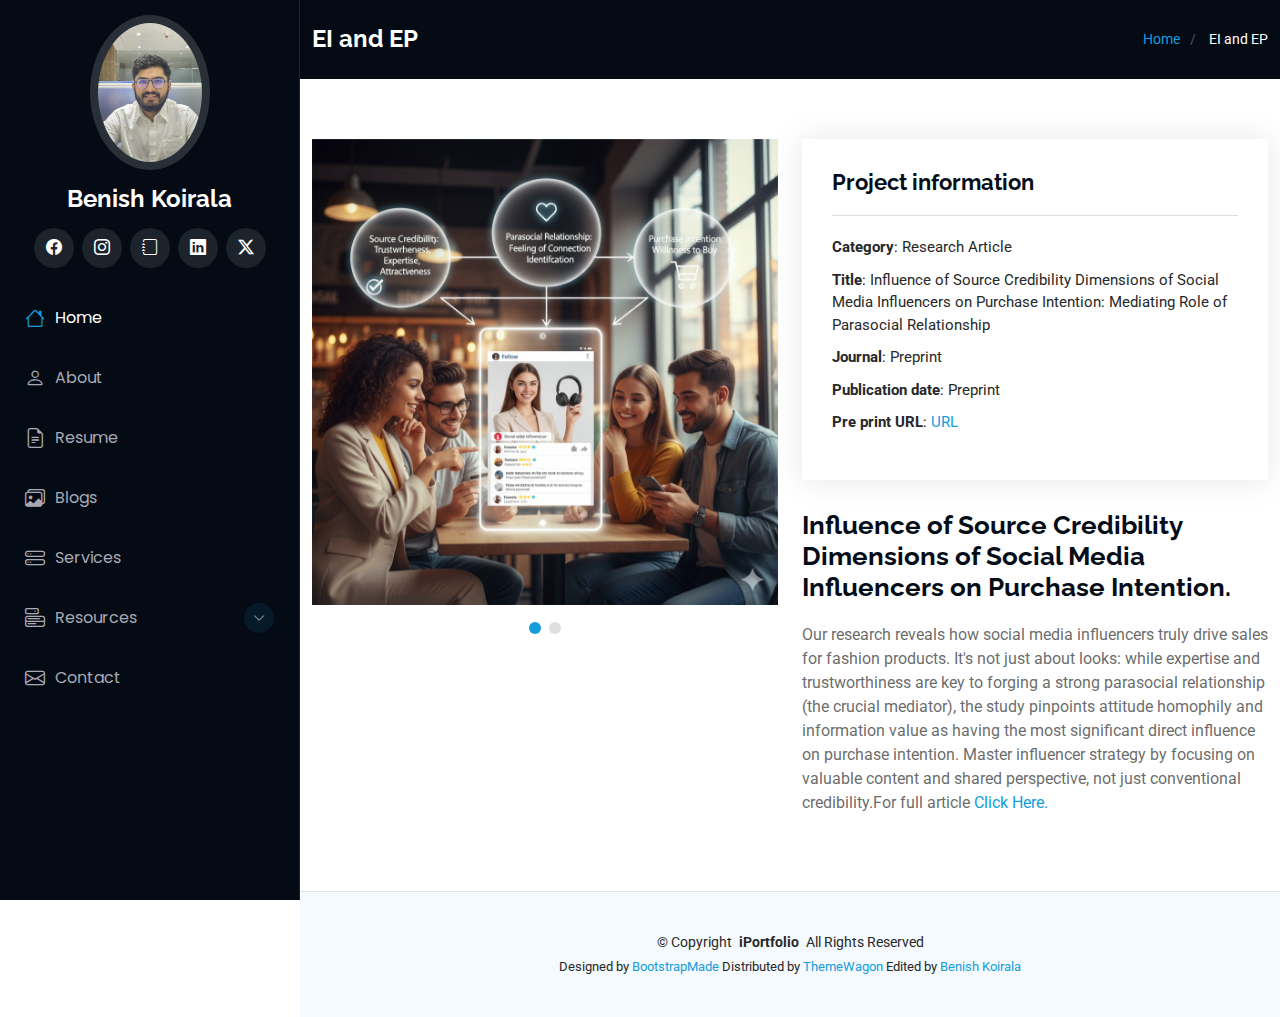
<file: Parasocial.html>
<!DOCTYPE html>
<html lang="en">

<head>
  <meta charset="utf-8">
  <meta content="width=device-width, initial-scale=1.0" name="viewport">
  <title>Article Details</title>
  <meta content="" name="description">
  <meta content="" name="keywords">

  <!-- Favicons -->
  <link href="assets/img/favicon.png" rel="icon">
  <link href="assets/img/apple-touch-icon.png" rel="apple-touch-icon">

  <!-- Fonts -->
  <link href="https://fonts.googleapis.com" rel="preconnect">
  <link href="https://fonts.gstatic.com" rel="preconnect" crossorigin>
  <link href="https://fonts.googleapis.com/css2?family=Roboto:ital,wght@0,100;0,300;0,400;0,500;0,700;0,900;1,100;1,300;1,400;1,500;1,700;1,900&family=Poppins:ital,wght@0,100;0,200;0,300;0,400;0,500;0,600;0,700;0,800;0,900;1,100;1,200;1,300;1,400;1,500;1,600;1,700;1,800;1,900&family=Raleway:ital,wght@0,100;0,200;0,300;0,400;0,500;0,600;0,700;0,800;0,900;1,100;1,200;1,300;1,400;1,500;1,600;1,700;1,800;1,900&display=swap" rel="stylesheet">

  <!-- Vendor CSS Files -->
  <link href="assets/vendor/bootstrap/css/bootstrap.min.css" rel="stylesheet">
  <link href="assets/vendor/bootstrap-icons/bootstrap-icons.css" rel="stylesheet">
  <link href="assets/vendor/aos/aos.css" rel="stylesheet">
  <link href="assets/vendor/glightbox/css/glightbox.min.css" rel="stylesheet">
  <link href="assets/vendor/swiper/swiper-bundle.min.css" rel="stylesheet">

  <!-- Main CSS File -->
  <link href="assets/css/main.css" rel="stylesheet">

  <!-- =======================================================
  * Template Name: iPortfolio
  * Template URL: https://bootstrapmade.com/iportfolio-bootstrap-portfolio-websites-template/
  * Updated: Jun 29 2024 with Bootstrap v5.3.3
  * Author: BootstrapMade.com
  * License: https://bootstrapmade.com/license/
  ======================================================== -->
</head>

<body class="portfolio-details-page">

  <header id="header" class="header dark-background d-flex flex-column">
    <i class="header-toggle d-xl-none bi bi-list"></i>

    <div class="profile-img">
      <img src="assets/img/Benish profile 3.jpg" alt="" class="img-fluid rounded-circle">
    </div>

    <a href="index.html" class="logo d-flex align-items-center justify-content-center">
      <!-- Uncomment the line below if you also wish to use an image logo -->
      <!-- <img src="assets/img/logo.png" alt=""> -->
      <h1 class="sitename">Benish Koirala</h1>
    </a>

    <div class="social-links text-center">
<a href="https://www.facebook.com/benishkoirala" class="facebook" target="_blank" rel="noopener noreferrer">
  <i class="bi bi-facebook"></i>
</a>

<a href="https://www.instagram.com/benishkoirala/" class="instagram" target="_blank" rel="noopener noreferrer">
  <i class="bi bi-instagram"></i>
</a>

<a href="https://www.researchgate.net/profile/Benish-Koirala?ev=hdr_xprf" class="researchgate" target="_blank" rel="noopener noreferrer">
  <i class="bi bi-journal"></i> <!-- Bootstrap Icons doesn't have researchgate, so this is a placeholder -->
</a>

<a href="https://www.linkedin.com/in/benish-koirala9/" class="linkedin" target="_blank" rel="noopener noreferrer">
  <i class="bi bi-linkedin"></i>
</a>

<a href="https://x.com/Benishkoirala9" class="twitter" target="_blank" rel="noopener noreferrer">
  <i class="bi bi-twitter-x"></i>
</a>

    </div>

    <nav id="navmenu" class="navmenu">
      <ul>
        <li><a href="index.html#hero" class="active"><i class="bi bi-house navicon"></i>Home</a></li>
        <li><a href="index.html#about"><i class="bi bi-person navicon"></i> About</a></li>
        <li><a href="index.html#resume"><i class="bi bi-file-earmark-text navicon"></i> Resume</a></li>
        <li><a href="index.html#portfolio"><i class="bi bi-images navicon"></i> Blogs</a></li>
        <li><a href="index.html#services"><i class="bi bi-hdd-stack navicon"></i> Services</a></li>
        <li class="dropdown"><a href="#"><i class="bi bi-menu-button navicon"></i> <span>Resources</span> <i class="bi bi-chevron-down toggle-dropdown"></i></a>
          <ul>
            <li><a href="#">Dropdown 1</a></li>
            <li class="dropdown"><a href="#"><span>Deep Dropdown</span> <i class="bi bi-chevron-down toggle-dropdown"></i></a>
              <ul>
                <li><a href="#">Deep Dropdown 1</a></li>
                <li><a href="#">Deep Dropdown 2</a></li>
                <li><a href="#">Deep Dropdown 3</a></li>
                <li><a href="#">Deep Dropdown 4</a></li>
                <li><a href="#">Deep Dropdown 5</a></li>
              </ul>
            </li>
            <li><a href="#">Dropdown 2</a></li>
            <li><a href="#">Dropdown 3</a></li>
            <li><a href="#">Dropdown 4</a></li>
          </ul>
        </li>
        <li><a href="index.html#contact"><i class="bi bi-envelope navicon"></i> Contact</a></li>
      </ul>
    </nav>


  </header>

  <main class="main">

    <!-- Page Title -->
    <div class="page-title dark-background">
      <div class="container d-lg-flex justify-content-between align-items-center">
        <h1 class="mb-2 mb-lg-0"> EI and EP</h1>
        <nav class="breadcrumbs">
          <ol>
            <li><a href="index.html">Home</a></li>
            <li class="current"> EI and EP</li>
          </ol>
        </nav>
      </div>
    </div><!-- End Page Title -->

    <!-- Portfolio Details Section -->
    <section id="portfolio-details" class="portfolio-details section">

      <div class="container" data-aos="fade-up" data-aos-delay="100">

        <div class="row gy-4">

          <div class="col-lg-6">
            <div class="portfolio-details-slider swiper init-swiper">

              <script type="application/json" class="swiper-config">
                {
                  "loop": true,
                  "speed": 600,
                  "autoplay": {
                    "delay": 5000
                  },
                  "slidesPerView": "auto",
                  "pagination": {
                    "el": ".swiper-pagination",
                    "type": "bullets",
                    "clickable": true
                  }
                }
              </script>

              <div class="swiper-wrapper align-items-center">

                <div class="swiper-slide">
                  <img src="assets/img/portfolio/Parasocial.png" alt="">
                </div>

                <div class="swiper-slide">
                  <img src="assets/img/portfolio/Parasocial 2.png" alt="">
                </div>

                

              </div>
              <div class="swiper-pagination"></div>
            </div>
          </div>

          <div class="col-lg-6">
            <div class="portfolio-info" data-aos="fade-up" data-aos-delay="200">
              <h3>Project information</h3>
              <ul>
                <li><strong>Category</strong>: Research Article</li>
                <li><strong>Title</strong>: Influence of Source Credibility Dimensions of Social Media Influencers on Purchase Intention: Mediating Role of Parasocial Relationship</li>
                <li><strong>Journal</strong>: Preprint</li>
                <li><strong>Publication date</strong>: Preprint</li>
                <li><strong>Pre print URL</strong>: <a href="https://www.researchgate.net/publication/397371489_Influence_of_Source_Credibility_Dimensions_of_Social_Media_Influencers_on_Purchase_Intention_Mediating_Role_of_Parasocial_Relationship">URL</a></li>
              </ul>
            </div>
            <div class="portfolio-description" data-aos="fade-up" data-aos-delay="300"> 
              <h2>Influence of Source Credibility Dimensions of Social Media Influencers on Purchase Intention.</h2>
            <p>
              Our research reveals how social media influencers truly drive sales for fashion products. It's not just about looks: while expertise and trustworthiness are key to forging a strong parasocial relationship (the crucial mediator), the study pinpoints attitude homophily and information value as having the most significant direct influence on purchase intention. Master influencer strategy by focusing on valuable content and shared perspective, not just conventional credibility.For full article<a href="https://www.researchgate.net/publication/397371489_Influence_of_Source_Credibility_Dimensions_of_Social_Media_Influencers_on_Purchase_Intention_Mediating_Role_of_Parasocial_Relationship"> Click Here. </a>

            </p>
          </div>
        </div>

      </div>

    </div>

  </section><!-- /Portfolio Details Section -->

  </main>

  <footer id="footer" class="footer position-relative light-background">

    <div class="container">
      <div class="copyright text-center ">
        <p>© <span>Copyright</span> <strong class="px-1 sitename">iPortfolio</strong> <span>All Rights Reserved</span></p>
      </div>
      <div class="credits">
        <!-- All the links in the footer should remain intact. -->
        <!-- You can delete the links only if you've purchased the pro version. -->
        <!-- Licensing information: https://bootstrapmade.com/license/ -->
        <!-- Purchase the pro version with working PHP/AJAX contact form: [buy-url] -->
        Designed by <a href="https://bootstrapmade.com/">BootstrapMade</a> Distributed by <a href="https://themewagon.com">ThemeWagon</a>
        Edited by<a href="index.html"> Benish Koirala</a> 
    </div>

  </footer>

  <!-- Scroll Top -->
  <a href="#" id="scroll-top" class="scroll-top d-flex align-items-center justify-content-center"><i class="bi bi-arrow-up-short"></i></a>

  <!-- Preloader -->
  <div id="preloader"></div>

  <!-- Vendor JS Files -->
  <script src="assets/vendor/bootstrap/js/bootstrap.bundle.min.js"></script>
  <script src="assets/vendor/php-email-form/validate.js"></script>
  <script src="assets/vendor/aos/aos.js"></script>
  <script src="assets/vendor/typed.js/typed.umd.js"></script>
  <script src="assets/vendor/purecounter/purecounter_vanilla.js"></script>
  <script src="assets/vendor/waypoints/noframework.waypoints.js"></script>
  <script src="assets/vendor/glightbox/js/glightbox.min.js"></script>
  <script src="assets/vendor/imagesloaded/imagesloaded.pkgd.min.js"></script>
  <script src="assets/vendor/isotope-layout/isotope.pkgd.min.js"></script>
  <script src="assets/vendor/swiper/swiper-bundle.min.js"></script>

  <!-- Main JS File -->
  <script src="assets/js/main.js"></script>

</body>

</html>
</file>
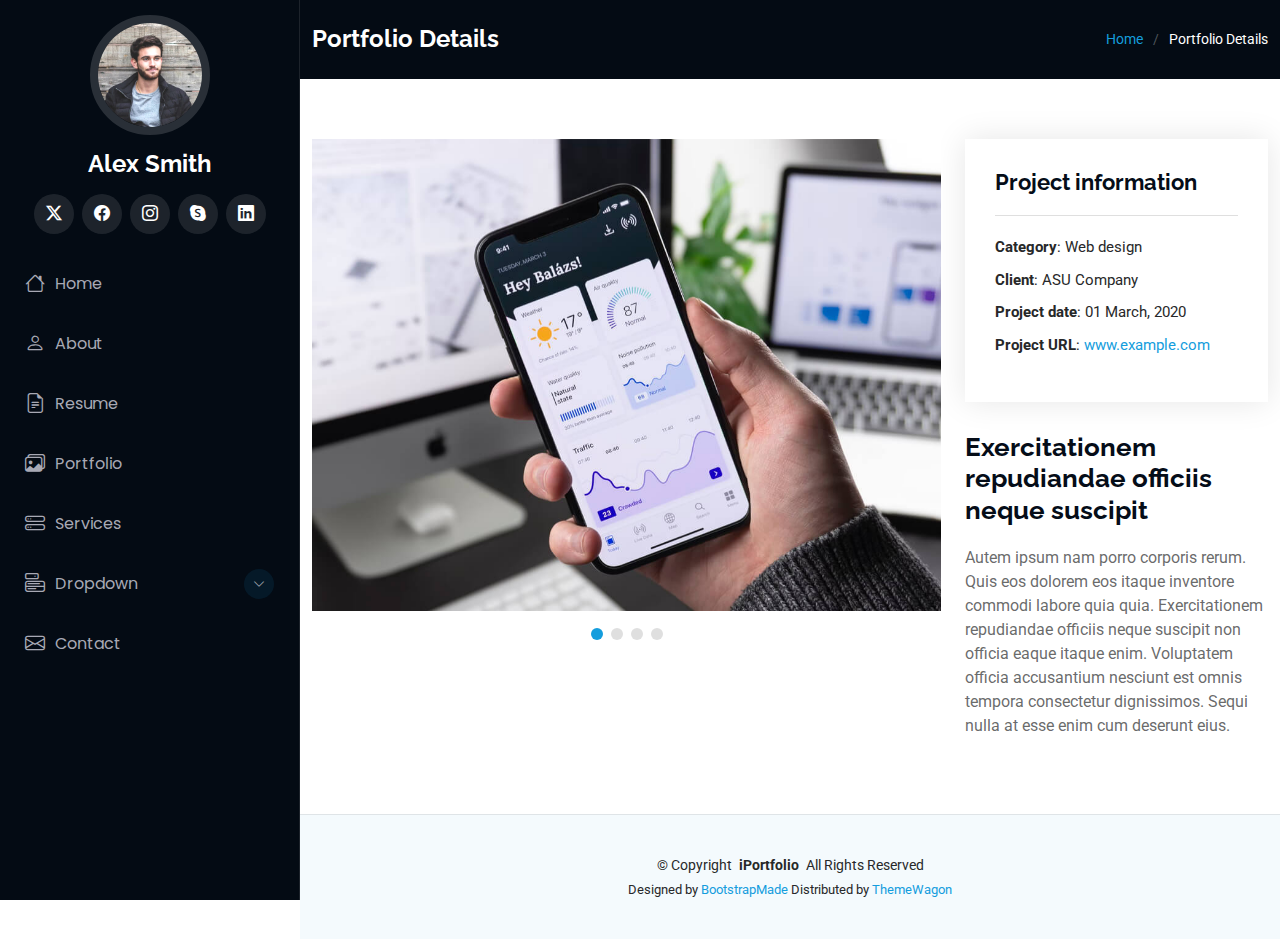
<file: portfolio-details.html>
<!DOCTYPE html>
<html lang="en">

<head>
  <meta charset="utf-8">
  <meta content="width=device-width, initial-scale=1.0" name="viewport">
  <title>Portfolio Details - iPortfolio Bootstrap Template</title>
  <meta content="" name="description">
  <meta content="" name="keywords">

  <!-- Favicons -->
  <link href="assets/img/favicon.png" rel="icon">
  <link href="assets/img/apple-touch-icon.png" rel="apple-touch-icon">

  <!-- Fonts -->
  <link href="https://fonts.googleapis.com" rel="preconnect">
  <link href="https://fonts.gstatic.com" rel="preconnect" crossorigin>
  <link href="https://fonts.googleapis.com/css2?family=Roboto:ital,wght@0,100;0,300;0,400;0,500;0,700;0,900;1,100;1,300;1,400;1,500;1,700;1,900&family=Poppins:ital,wght@0,100;0,200;0,300;0,400;0,500;0,600;0,700;0,800;0,900;1,100;1,200;1,300;1,400;1,500;1,600;1,700;1,800;1,900&family=Raleway:ital,wght@0,100;0,200;0,300;0,400;0,500;0,600;0,700;0,800;0,900;1,100;1,200;1,300;1,400;1,500;1,600;1,700;1,800;1,900&display=swap" rel="stylesheet">

  <!-- Vendor CSS Files -->
  <link href="assets/vendor/bootstrap/css/bootstrap.min.css" rel="stylesheet">
  <link href="assets/vendor/bootstrap-icons/bootstrap-icons.css" rel="stylesheet">
  <link href="assets/vendor/aos/aos.css" rel="stylesheet">
  <link href="assets/vendor/glightbox/css/glightbox.min.css" rel="stylesheet">
  <link href="assets/vendor/swiper/swiper-bundle.min.css" rel="stylesheet">

  <!-- Main CSS File -->
  <link href="assets/css/main.css" rel="stylesheet">

  <!-- =======================================================
  * Template Name: iPortfolio
  * Template URL: https://bootstrapmade.com/iportfolio-bootstrap-portfolio-websites-template/
  * Updated: Jun 29 2024 with Bootstrap v5.3.3
  * Author: BootstrapMade.com
  * License: https://bootstrapmade.com/license/
  ======================================================== -->
</head>

<body class="portfolio-details-page">

  <header id="header" class="header dark-background d-flex flex-column">
    <i class="header-toggle d-xl-none bi bi-list"></i>

    <div class="profile-img">
      <img src="assets/img/my-profile-img.jpg" alt="" class="img-fluid rounded-circle">
    </div>

    <a href="index.html" class="logo d-flex align-items-center justify-content-center">
      <!-- Uncomment the line below if you also wish to use an image logo -->
      <!-- <img src="assets/img/logo.png" alt=""> -->
      <h1 class="sitename">Alex Smith</h1>
    </a>

    <div class="social-links text-center">
      <a href="#" class="twitter"><i class="bi bi-twitter-x"></i></a>
      <a href="#" class="facebook"><i class="bi bi-facebook"></i></a>
      <a href="#" class="instagram"><i class="bi bi-instagram"></i></a>
      <a href="#" class="google-plus"><i class="bi bi-skype"></i></a>
      <a href="#" class="linkedin"><i class="bi bi-linkedin"></i></a>
    </div>

    <nav id="navmenu" class="navmenu">
      <ul>
        <li><a href="#hero"><i class="bi bi-house navicon"></i>Home</a></li>
        <li><a href="#about"><i class="bi bi-person navicon"></i> About</a></li>
        <li><a href="#resume"><i class="bi bi-file-earmark-text navicon"></i> Resume</a></li>
        <li><a href="#portfolio"><i class="bi bi-images navicon"></i> Portfolio</a></li>
        <li><a href="#services"><i class="bi bi-hdd-stack navicon"></i> Services</a></li>
        <li class="dropdown"><a href="#"><i class="bi bi-menu-button navicon"></i> <span>Dropdown</span> <i class="bi bi-chevron-down toggle-dropdown"></i></a>
          <ul>
            <li><a href="#">Dropdown 1</a></li>
            <li class="dropdown"><a href="#"><span>Deep Dropdown</span> <i class="bi bi-chevron-down toggle-dropdown"></i></a>
              <ul>
                <li><a href="#">Deep Dropdown 1</a></li>
                <li><a href="#">Deep Dropdown 2</a></li>
                <li><a href="#">Deep Dropdown 3</a></li>
                <li><a href="#">Deep Dropdown 4</a></li>
                <li><a href="#">Deep Dropdown 5</a></li>
              </ul>
            </li>
            <li><a href="#">Dropdown 2</a></li>
            <li><a href="#">Dropdown 3</a></li>
            <li><a href="#">Dropdown 4</a></li>
          </ul>
        </li>
        <li><a href="#contact"><i class="bi bi-envelope navicon"></i> Contact</a></li>
      </ul>
    </nav>

  </header>

  <main class="main">

    <!-- Page Title -->
    <div class="page-title dark-background">
      <div class="container d-lg-flex justify-content-between align-items-center">
        <h1 class="mb-2 mb-lg-0">Portfolio Details</h1>
        <nav class="breadcrumbs">
          <ol>
            <li><a href="index.html">Home</a></li>
            <li class="current">Portfolio Details</li>
          </ol>
        </nav>
      </div>
    </div><!-- End Page Title -->

    <!-- Portfolio Details Section -->
    <section id="portfolio-details" class="portfolio-details section">

      <div class="container" data-aos="fade-up" data-aos-delay="100">

        <div class="row gy-4">

          <div class="col-lg-8">
            <div class="portfolio-details-slider swiper init-swiper">

              <script type="application/json" class="swiper-config">
                {
                  "loop": true,
                  "speed": 600,
                  "autoplay": {
                    "delay": 5000
                  },
                  "slidesPerView": "auto",
                  "pagination": {
                    "el": ".swiper-pagination",
                    "type": "bullets",
                    "clickable": true
                  }
                }
              </script>

              <div class="swiper-wrapper align-items-center">

                <div class="swiper-slide">
                  <img src="assets/img/portfolio/app-1.jpg" alt="">
                </div>

                <div class="swiper-slide">
                  <img src="assets/img/portfolio/product-1.jpg" alt="">
                </div>

                <div class="swiper-slide">
                  <img src="assets/img/portfolio/branding-1.jpg" alt="">
                </div>

                <div class="swiper-slide">
                  <img src="assets/img/portfolio/books-1.jpg" alt="">
                </div>

              </div>
              <div class="swiper-pagination"></div>
            </div>
          </div>

          <div class="col-lg-4">
            <div class="portfolio-info" data-aos="fade-up" data-aos-delay="200">
              <h3>Project information</h3>
              <ul>
                <li><strong>Category</strong>: Web design</li>
                <li><strong>Client</strong>: ASU Company</li>
                <li><strong>Project date</strong>: 01 March, 2020</li>
                <li><strong>Project URL</strong>: <a href="#">www.example.com</a></li>
              </ul>
            </div>
            <div class="portfolio-description" data-aos="fade-up" data-aos-delay="300">
              <h2>Exercitationem repudiandae officiis neque suscipit</h2>
              <p>
                Autem ipsum nam porro corporis rerum. Quis eos dolorem eos itaque inventore commodi labore quia quia. Exercitationem repudiandae officiis neque suscipit non officia eaque itaque enim. Voluptatem officia accusantium nesciunt est omnis tempora consectetur dignissimos. Sequi nulla at esse enim cum deserunt eius.
              </p>
            </div>
          </div>

        </div>

      </div>

    </section><!-- /Portfolio Details Section -->

  </main>

  <footer id="footer" class="footer position-relative light-background">

    <div class="container">
      <div class="copyright text-center ">
        <p>© <span>Copyright</span> <strong class="px-1 sitename">iPortfolio</strong> <span>All Rights Reserved</span></p>
      </div>
      <div class="credits">
        <!-- All the links in the footer should remain intact. -->
        <!-- You can delete the links only if you've purchased the pro version. -->
        <!-- Licensing information: https://bootstrapmade.com/license/ -->
        <!-- Purchase the pro version with working PHP/AJAX contact form: [buy-url] -->
        Designed by <a href="https://bootstrapmade.com/">BootstrapMade</a> Distributed by <a href="https://themewagon.com">ThemeWagon</a>
      </div>
    </div>

  </footer>

  <!-- Scroll Top -->
  <a href="#" id="scroll-top" class="scroll-top d-flex align-items-center justify-content-center"><i class="bi bi-arrow-up-short"></i></a>

  <!-- Preloader -->
  <div id="preloader"></div>

  <!-- Vendor JS Files -->
  <script src="assets/vendor/bootstrap/js/bootstrap.bundle.min.js"></script>
  <script src="assets/vendor/php-email-form/validate.js"></script>
  <script src="assets/vendor/aos/aos.js"></script>
  <script src="assets/vendor/typed.js/typed.umd.js"></script>
  <script src="assets/vendor/purecounter/purecounter_vanilla.js"></script>
  <script src="assets/vendor/waypoints/noframework.waypoints.js"></script>
  <script src="assets/vendor/glightbox/js/glightbox.min.js"></script>
  <script src="assets/vendor/imagesloaded/imagesloaded.pkgd.min.js"></script>
  <script src="assets/vendor/isotope-layout/isotope.pkgd.min.js"></script>
  <script src="assets/vendor/swiper/swiper-bundle.min.js"></script>

  <!-- Main JS File -->
  <script src="assets/js/main.js"></script>

</body>

</html>
</file>
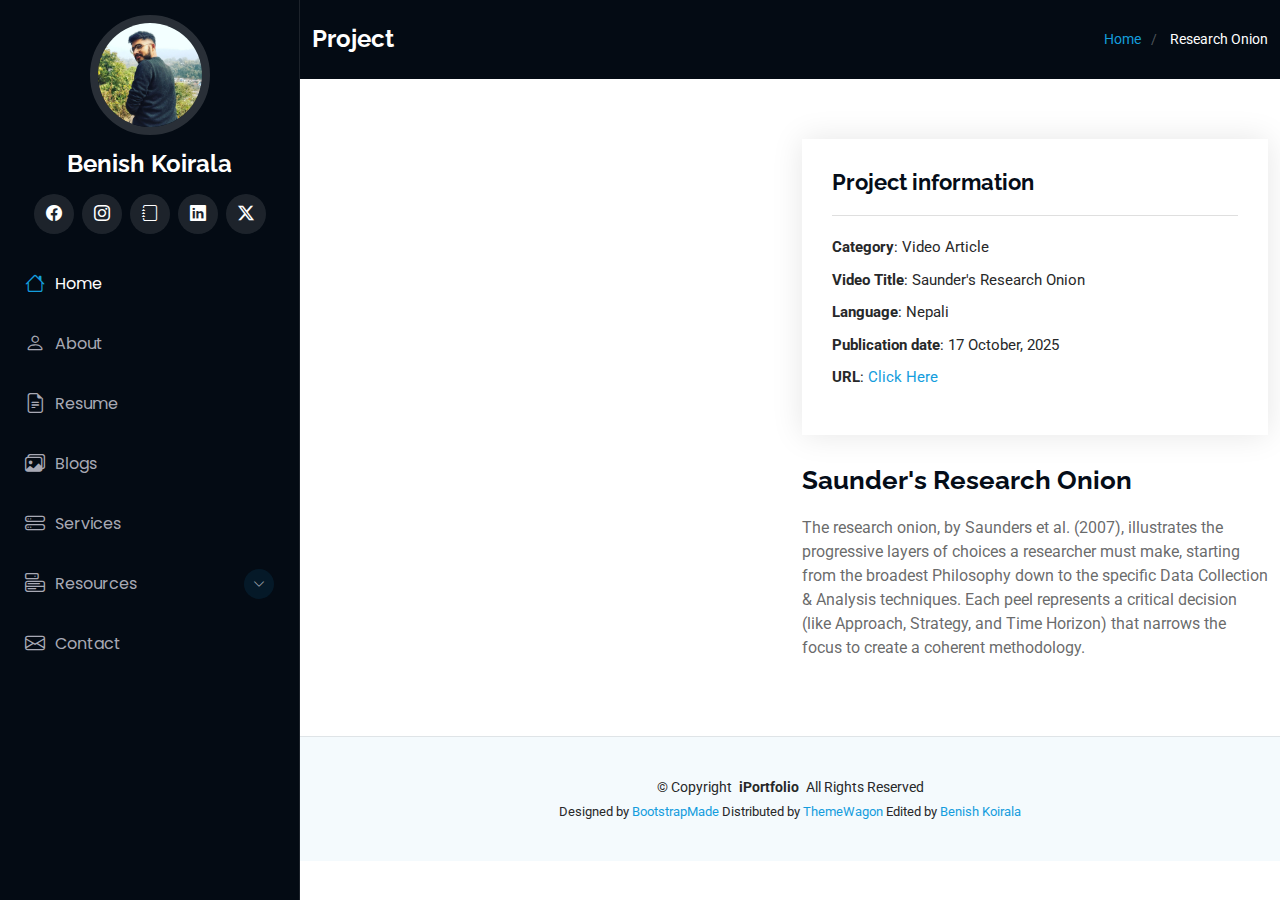
<file: Research Onion.html>
<!DOCTYPE html>
<html lang="en">

<head>
  <meta charset="utf-8">
  <meta content="width=device-width, initial-scale=1.0" name="viewport">
  <title>Research Onion </title>
  <meta content="" name="description">
  <meta content="" name="keywords">

  <!-- Favicons -->
  <link href="assets/img/favicon.png" rel="icon">
  <link href="assets/img/apple-touch-icon.png" rel="apple-touch-icon">

  <!-- Fonts -->
  <link href="https://fonts.googleapis.com" rel="preconnect">
  <link href="https://fonts.gstatic.com" rel="preconnect" crossorigin>
  <link href="https://fonts.googleapis.com/css2?family=Roboto:ital,wght@0,100;0,300;0,400;0,500;0,700;0,900;1,100;1,300;1,400;1,500;1,700;1,900&family=Poppins:ital,wght@0,100;0,200;0,300;0,400;0,500;0,600;0,700;0,800;0,900;1,100;1,200;1,300;1,400;1,500;1,600;1,700;1,800;1,900&family=Raleway:ital,wght@0,100;0,200;0,300;0,400;0,500;0,600;0,700;0,800;0,900;1,100;1,200;1,300;1,400;1,500;1,600;1,700;1,800;1,900&display=swap" rel="stylesheet">

  <!-- Vendor CSS Files -->
  <link href="assets/vendor/bootstrap/css/bootstrap.min.css" rel="stylesheet">
  <link href="assets/vendor/bootstrap-icons/bootstrap-icons.css" rel="stylesheet">
  <link href="assets/vendor/aos/aos.css" rel="stylesheet">
  <link href="assets/vendor/glightbox/css/glightbox.min.css" rel="stylesheet">
  <link href="assets/vendor/swiper/swiper-bundle.min.css" rel="stylesheet">

  <!-- Main CSS File -->
  <link href="assets/css/main.css" rel="stylesheet">

  <!-- =======================================================
  * Template Name: iPortfolio
  * Template URL: https://bootstrapmade.com/iportfolio-bootstrap-portfolio-websites-template/
  * Updated: Jun 29 2024 with Bootstrap v5.3.3
  * Author: BootstrapMade.com
  * License: https://bootstrapmade.com/license/
  ======================================================== -->
</head>

<body class="portfolio-details-page">

  <header id="header" class="header dark-background d-flex flex-column">
    <i class="header-toggle d-xl-none bi bi-list"></i>

    <div class="profile-img">
      <img src="assets/img/Benish-profile2.jpg" alt="" class="img-fluid rounded-circle">
    </div>

    <a href="index.html" class="logo d-flex align-items-center justify-content-center">
      <!-- Uncomment the line below if you also wish to use an image logo -->
      <!-- <img src="assets/img/logo.png" alt=""> -->
      <h1 class="sitename">Benish Koirala</h1>
    </a>

    <div class="social-links text-center">
<a href="https://www.facebook.com/benishkoirala" class="facebook" target="_blank" rel="noopener noreferrer">
  <i class="bi bi-facebook"></i>
</a>

<a href="https://www.instagram.com/benishkoirala/" class="instagram" target="_blank" rel="noopener noreferrer">
  <i class="bi bi-instagram"></i>
</a>

<a href="https://www.researchgate.net/profile/Benish-Koirala?ev=hdr_xprf" class="researchgate" target="_blank" rel="noopener noreferrer">
  <i class="bi bi-journal"></i> <!-- Bootstrap Icons doesn't have researchgate, so this is a placeholder -->
</a>

<a href="https://www.linkedin.com/in/benish-koirala9/" class="linkedin" target="_blank" rel="noopener noreferrer">
  <i class="bi bi-linkedin"></i>
</a>

<a href="https://x.com/Benishkoirala9" class="twitter" target="_blank" rel="noopener noreferrer">
  <i class="bi bi-twitter-x"></i>
</a>

    </div>

    <nav id="navmenu" class="navmenu">
      <ul>
        <li><a href="index.html#hero" class="active"><i class="bi bi-house navicon"></i>Home</a></li>
        <li><a href="index.html#about"><i class="bi bi-person navicon"></i> About</a></li>
        <li><a href="index.html#resume"><i class="bi bi-file-earmark-text navicon"></i> Resume</a></li>
        <li><a href="index.html#portfolio"><i class="bi bi-images navicon"></i> Blogs</a></li>
        <li><a href="index.html#services"><i class="bi bi-hdd-stack navicon"></i> Services</a></li>
        <li class="dropdown"><a href="#"><i class="bi bi-menu-button navicon"></i> <span>Resources</span> <i class="bi bi-chevron-down toggle-dropdown"></i></a>
          <ul>
            <li><a href="#">Dropdown 1</a></li>
            <li class="dropdown"><a href="#"><span>Deep Dropdown</span> <i class="bi bi-chevron-down toggle-dropdown"></i></a>
              <ul>
                <li><a href="#">Deep Dropdown 1</a></li>
                <li><a href="#">Deep Dropdown 2</a></li>
                <li><a href="#">Deep Dropdown 3</a></li>
                <li><a href="#">Deep Dropdown 4</a></li>
                <li><a href="#">Deep Dropdown 5</a></li>
              </ul>
            </li>
            <li><a href="#">Dropdown 2</a></li>
            <li><a href="#">Dropdown 3</a></li>
            <li><a href="#">Dropdown 4</a></li>
          </ul>
        </li>
        <li><a href="index.html#contact"><i class="bi bi-envelope navicon"></i> Contact</a></li>
      </ul>
    </nav>


  </header>

  <main class="main">

    <!-- Page Title -->
    <div class="page-title dark-background">
      <div class="container d-lg-flex justify-content-between align-items-center">
        <h1 class="mb-2 mb-lg-0"> Project</h1>
        <nav class="breadcrumbs">
          <ol>
            <li><a href="index.html">Home</a></li>
            <li class="current"> Research Onion </li>
          </ol>
        </nav>
      </div>
    </div><!-- End Page Title -->

    <!-- Portfolio Details Section -->
    <section id="portfolio-details" class="portfolio-details section">

      <div class="container" data-aos="fade-up" data-aos-delay="100">

        <div class="row gy-4">

          <div class="col-lg-6">
            <div class="portfolio-details-slider swiper init-swiper">

              <script type="application/json" class="swiper-config">
                {
                  "loop": true,
                  "speed": 600,
                  "autoplay": {
                    "delay": 5000
                  },
                  "slidesPerView": "auto",
                  "pagination": {
                    "el": ".swiper-pagination",
                    "type": "bullets",
                    "clickable": true
                  }
                }
              </script>

              <div class="swiper-wrapper align-items-center">

                <div class="swiper-slide">
                  <iframe src="https://www.youtube.com/embed/hoRHEL5UlRw?si=wS1h0Pf9vGmO0GP9" width="600" height="476" style="border:none;overflow:hidden" scrolling="yes" frameborder="0" allowfullscreen="true" allow="autoplay; clipboard-write; encrypted-media; picture-in-picture; web-share" allowFullScreen="true"></iframe>
                </div>

              </div>
              <div class="swiper-pagination"></div>
            </div>
          </div>

          <div class="col-lg-6">
            <div class="portfolio-info" data-aos="fade-up" data-aos-delay="200">
              <h3>Project information</h3>
              <ul>
                <li><strong>Category</strong>: Video Article</li>
                <li><strong>Video Title</strong>: Saunder's Research Onion</li>
                <li><strong>Language</strong>: Nepali</li>
                <li><strong>Publication date</strong>: 17 October, 2025</li>
                <li><strong> URL</strong>: <a href="https://www.youtube.com/watch?v=hoRHEL5UlRw">Click Here</a></li>
              </ul>
            </div>
         <div class="portfolio-description" data-aos="fade-up" data-aos-delay="300">
              <h2>Saunder's Research Onion</h2>
              <p>
                The research onion, by Saunders et al. (2007), illustrates the progressive layers of choices a researcher must make, starting from the broadest Philosophy down to the specific Data Collection & Analysis techniques. Each peel represents a critical decision (like Approach, Strategy, and Time Horizon) that narrows the focus to create a coherent methodology.
</a>

              </p>
            </div>
          </div>

        </div>

      </div>

    </section><!-- /Portfolio Details Section -->

  </main>

  <footer id="footer" class="footer position-relative light-background">

    <div class="container">
      <div class="copyright text-center ">
        <p>© <span>Copyright</span> <strong class="px-1 sitename">iPortfolio</strong> <span>All Rights Reserved</span></p>
      </div>
      <div class="credits">
        <!-- All the links in the footer should remain intact. -->
        <!-- You can delete the links only if you've purchased the pro version. -->
        <!-- Licensing information: https://bootstrapmade.com/license/ -->
        <!-- Purchase the pro version with working PHP/AJAX contact form: [buy-url] -->
        Designed by <a href="https://bootstrapmade.com/">BootstrapMade</a> Distributed by <a href="https://themewagon.com">ThemeWagon</a>
        Edited by<a href="index.html"> Benish Koirala</a> 
    </div>

  </footer>

  <!-- Scroll Top -->
  <a href="#" id="scroll-top" class="scroll-top d-flex align-items-center justify-content-center"><i class="bi bi-arrow-up-short"></i></a>

  <!-- Preloader -->
  <div id="preloader"></div>

  <!-- Vendor JS Files -->
  <script src="assets/vendor/bootstrap/js/bootstrap.bundle.min.js"></script>
  <script src="assets/vendor/php-email-form/validate.js"></script>
  <script src="assets/vendor/aos/aos.js"></script>
  <script src="assets/vendor/typed.js/typed.umd.js"></script>
  <script src="assets/vendor/purecounter/purecounter_vanilla.js"></script>
  <script src="assets/vendor/waypoints/noframework.waypoints.js"></script>
  <script src="assets/vendor/glightbox/js/glightbox.min.js"></script>
  <script src="assets/vendor/imagesloaded/imagesloaded.pkgd.min.js"></script>
  <script src="assets/vendor/isotope-layout/isotope.pkgd.min.js"></script>
  <script src="assets/vendor/swiper/swiper-bundle.min.js"></script>

  <!-- Main JS File -->
  <script src="assets/js/main.js"></script>

</body>

</html>
</file>
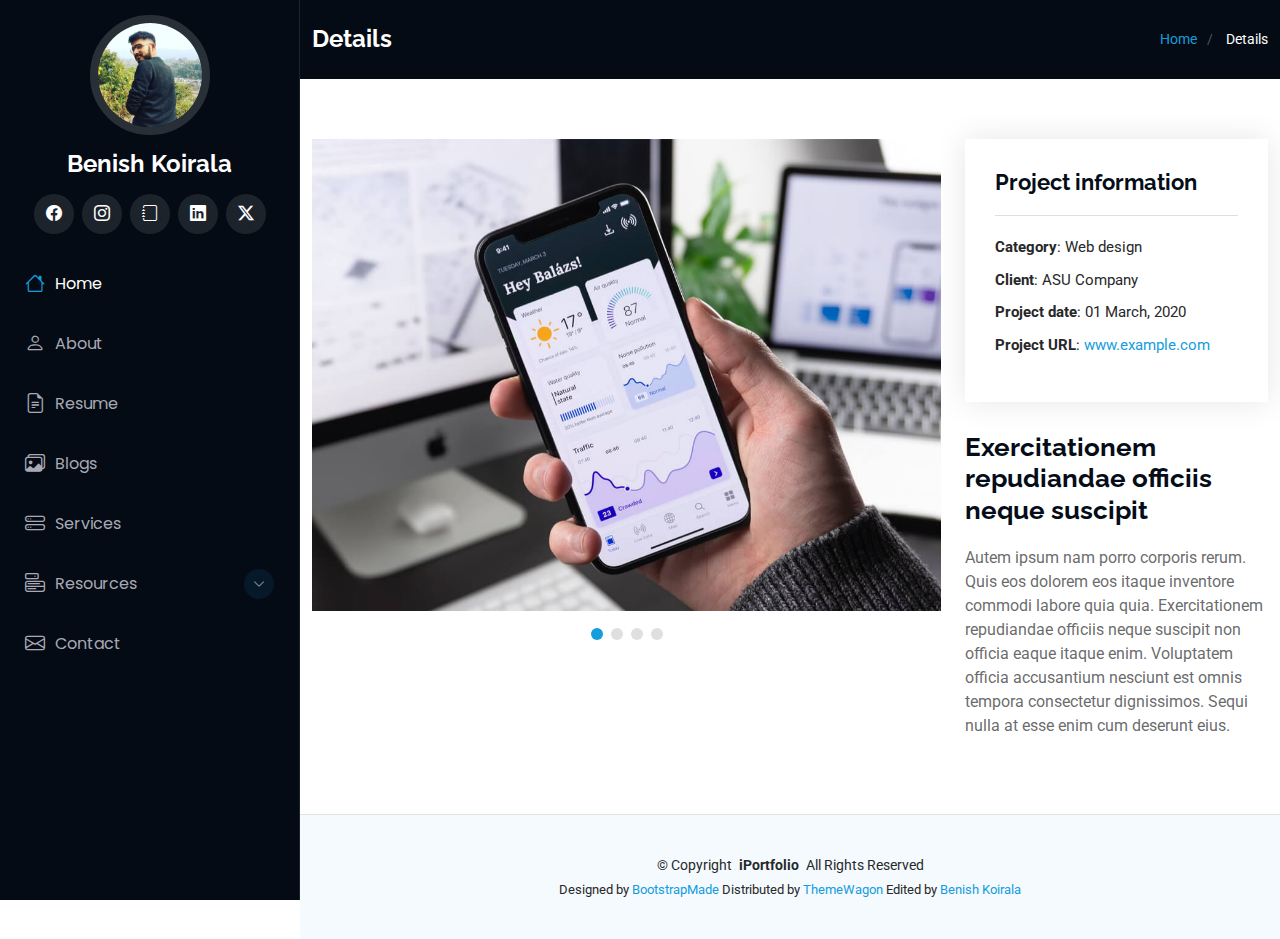
<file: researches.html>
<!DOCTYPE html>
<html lang="en">

<head>
  <meta charset="utf-8">
  <meta content="width=device-width, initial-scale=1.0" name="viewport">
  <title>Blog Details</title>
  <meta content="" name="description">
  <meta content="" name="keywords">

  <!-- Favicons -->
  <link href="assets/img/favicon.png" rel="icon">
  <link href="assets/img/apple-touch-icon.png" rel="apple-touch-icon">

  <!-- Fonts -->
  <link href="https://fonts.googleapis.com" rel="preconnect">
  <link href="https://fonts.gstatic.com" rel="preconnect" crossorigin>
  <link href="https://fonts.googleapis.com/css2?family=Roboto:ital,wght@0,100;0,300;0,400;0,500;0,700;0,900;1,100;1,300;1,400;1,500;1,700;1,900&family=Poppins:ital,wght@0,100;0,200;0,300;0,400;0,500;0,600;0,700;0,800;0,900;1,100;1,200;1,300;1,400;1,500;1,600;1,700;1,800;1,900&family=Raleway:ital,wght@0,100;0,200;0,300;0,400;0,500;0,600;0,700;0,800;0,900;1,100;1,200;1,300;1,400;1,500;1,600;1,700;1,800;1,900&display=swap" rel="stylesheet">

  <!-- Vendor CSS Files -->
  <link href="assets/vendor/bootstrap/css/bootstrap.min.css" rel="stylesheet">
  <link href="assets/vendor/bootstrap-icons/bootstrap-icons.css" rel="stylesheet">
  <link href="assets/vendor/aos/aos.css" rel="stylesheet">
  <link href="assets/vendor/glightbox/css/glightbox.min.css" rel="stylesheet">
  <link href="assets/vendor/swiper/swiper-bundle.min.css" rel="stylesheet">

  <!-- Main CSS File -->
  <link href="assets/css/main.css" rel="stylesheet">

  <!-- =======================================================
  * Template Name: iPortfolio
  * Template URL: https://bootstrapmade.com/iportfolio-bootstrap-portfolio-websites-template/
  * Updated: Jun 29 2024 with Bootstrap v5.3.3
  * Author: BootstrapMade.com
  * License: https://bootstrapmade.com/license/
  ======================================================== -->
</head>

<body class="portfolio-details-page">

  <header id="header" class="header dark-background d-flex flex-column">
    <i class="header-toggle d-xl-none bi bi-list"></i>

    <div class="profile-img">
      <img src="assets/img/Benish-profile2.jpg" alt="" class="img-fluid rounded-circle">
    </div>

    <a href="index.html" class="logo d-flex align-items-center justify-content-center">
      <!-- Uncomment the line below if you also wish to use an image logo -->
      <!-- <img src="assets/img/logo.png" alt=""> -->
      <h1 class="sitename">Benish Koirala</h1>
    </a>

    <div class="social-links text-center">
<a href="https://www.facebook.com/benishkoirala" class="facebook" target="_blank" rel="noopener noreferrer">
  <i class="bi bi-facebook"></i>
</a>

<a href="https://www.instagram.com/benishkoirala/" class="instagram" target="_blank" rel="noopener noreferrer">
  <i class="bi bi-instagram"></i>
</a>

<a href="https://www.researchgate.net/profile/Benish-Koirala?ev=hdr_xprf" class="researchgate" target="_blank" rel="noopener noreferrer">
  <i class="bi bi-journal"></i> <!-- Bootstrap Icons doesn't have researchgate, so this is a placeholder -->
</a>

<a href="https://www.linkedin.com/in/benish-koirala9/" class="linkedin" target="_blank" rel="noopener noreferrer">
  <i class="bi bi-linkedin"></i>
</a>

<a href="https://x.com/Benishkoirala9" class="twitter" target="_blank" rel="noopener noreferrer">
  <i class="bi bi-twitter-x"></i>
</a>

    </div>

    <nav id="navmenu" class="navmenu">
      <ul>
        <li><a href="index.html#hero" class="active"><i class="bi bi-house navicon"></i>Home</a></li>
        <li><a href="index.html#about"><i class="bi bi-person navicon"></i> About</a></li>
        <li><a href="index.html#resume"><i class="bi bi-file-earmark-text navicon"></i> Resume</a></li>
        <li><a href="index.html#portfolio"><i class="bi bi-images navicon"></i> Blogs</a></li>
        <li><a href="index.html#services"><i class="bi bi-hdd-stack navicon"></i> Services</a></li>
        <li class="dropdown"><a href="#"><i class="bi bi-menu-button navicon"></i> <span>Resources</span> <i class="bi bi-chevron-down toggle-dropdown"></i></a>
          <ul>
            <li><a href="#">Dropdown 1</a></li>
            <li class="dropdown"><a href="#"><span>Deep Dropdown</span> <i class="bi bi-chevron-down toggle-dropdown"></i></a>
              <ul>
                <li><a href="#">Deep Dropdown 1</a></li>
                <li><a href="#">Deep Dropdown 2</a></li>
                <li><a href="#">Deep Dropdown 3</a></li>
                <li><a href="#">Deep Dropdown 4</a></li>
                <li><a href="#">Deep Dropdown 5</a></li>
              </ul>
            </li>
            <li><a href="#">Dropdown 2</a></li>
            <li><a href="#">Dropdown 3</a></li>
            <li><a href="#">Dropdown 4</a></li>
          </ul>
        </li>
        <li><a href="index.html#contact"><i class="bi bi-envelope navicon"></i> Contact</a></li>
      </ul>
    </nav>


  </header>

  <main class="main">

    <!-- Page Title -->
    <div class="page-title dark-background">
      <div class="container d-lg-flex justify-content-between align-items-center">
        <h1 class="mb-2 mb-lg-0"> Details</h1>
        <nav class="breadcrumbs">
          <ol>
            <li><a href="index.html">Home</a></li>
            <li class="current"> Details</li>
          </ol>
        </nav>
      </div>
    </div><!-- End Page Title -->

    <!-- Portfolio Details Section -->
    <section id="portfolio-details" class="portfolio-details section">

      <div class="container" data-aos="fade-up" data-aos-delay="100">

        <div class="row gy-4">

          <div class="col-lg-8">
            <div class="portfolio-details-slider swiper init-swiper">

              <script type="application/json" class="swiper-config">
                {
                  "loop": true,
                  "speed": 600,
                  "autoplay": {
                    "delay": 5000
                  },
                  "slidesPerView": "auto",
                  "pagination": {
                    "el": ".swiper-pagination",
                    "type": "bullets",
                    "clickable": true
                  }
                }
              </script>

              <div class="swiper-wrapper align-items-center">

                <div class="swiper-slide">
                  <img src="assets/img/portfolio/app-1.jpg" alt="">
                </div>

                <div class="swiper-slide">
                  <img src="assets/img/portfolio/product-1.jpg" alt="">
                </div>

                <div class="swiper-slide">
                  <img src="assets/img/portfolio/branding-1.jpg" alt="">
                </div>

                <div class="swiper-slide">
                  <img src="assets/img/portfolio/books-1.jpg" alt="">
                </div>

              </div>
              <div class="swiper-pagination"></div>
            </div>
          </div>

          <div class="col-lg-4">
            <div class="portfolio-info" data-aos="fade-up" data-aos-delay="200">
              <h3>Project information</h3>
              <ul>
                <li><strong>Category</strong>: Web design</li>
                <li><strong>Client</strong>: ASU Company</li>
                <li><strong>Project date</strong>: 01 March, 2020</li>
                <li><strong>Project URL</strong>: <a href="#">www.example.com</a></li>
              </ul>
            </div>
            <div class="portfolio-description" data-aos="fade-up" data-aos-delay="300">
              <h2>Exercitationem repudiandae officiis neque suscipit</h2>
              <p>
                Autem ipsum nam porro corporis rerum. Quis eos dolorem eos itaque inventore commodi labore quia quia. Exercitationem repudiandae officiis neque suscipit non officia eaque itaque enim. Voluptatem officia accusantium nesciunt est omnis tempora consectetur dignissimos. Sequi nulla at esse enim cum deserunt eius.
              </p>
            </div>
          </div>

        </div>

      </div>

    </section><!-- /Portfolio Details Section -->

  </main>

  <footer id="footer" class="footer position-relative light-background">

    <div class="container">
      <div class="copyright text-center ">
        <p>© <span>Copyright</span> <strong class="px-1 sitename">iPortfolio</strong> <span>All Rights Reserved</span></p>
      </div>
      <div class="credits">
        <!-- All the links in the footer should remain intact. -->
        <!-- You can delete the links only if you've purchased the pro version. -->
        <!-- Licensing information: https://bootstrapmade.com/license/ -->
        <!-- Purchase the pro version with working PHP/AJAX contact form: [buy-url] -->
        Designed by <a href="https://bootstrapmade.com/">BootstrapMade</a> Distributed by <a href="https://themewagon.com">ThemeWagon</a>
        Edited by<a href="index.html"> Benish Koirala</a> 
    </div>

  </footer>

  <!-- Scroll Top -->
  <a href="#" id="scroll-top" class="scroll-top d-flex align-items-center justify-content-center"><i class="bi bi-arrow-up-short"></i></a>

  <!-- Preloader -->
  <div id="preloader"></div>

  <!-- Vendor JS Files -->
  <script src="assets/vendor/bootstrap/js/bootstrap.bundle.min.js"></script>
  <script src="assets/vendor/php-email-form/validate.js"></script>
  <script src="assets/vendor/aos/aos.js"></script>
  <script src="assets/vendor/typed.js/typed.umd.js"></script>
  <script src="assets/vendor/purecounter/purecounter_vanilla.js"></script>
  <script src="assets/vendor/waypoints/noframework.waypoints.js"></script>
  <script src="assets/vendor/glightbox/js/glightbox.min.js"></script>
  <script src="assets/vendor/imagesloaded/imagesloaded.pkgd.min.js"></script>
  <script src="assets/vendor/isotope-layout/isotope.pkgd.min.js"></script>
  <script src="assets/vendor/swiper/swiper-bundle.min.js"></script>

  <!-- Main JS File -->
  <script src="assets/js/main.js"></script>

</body>

</html>
</file>
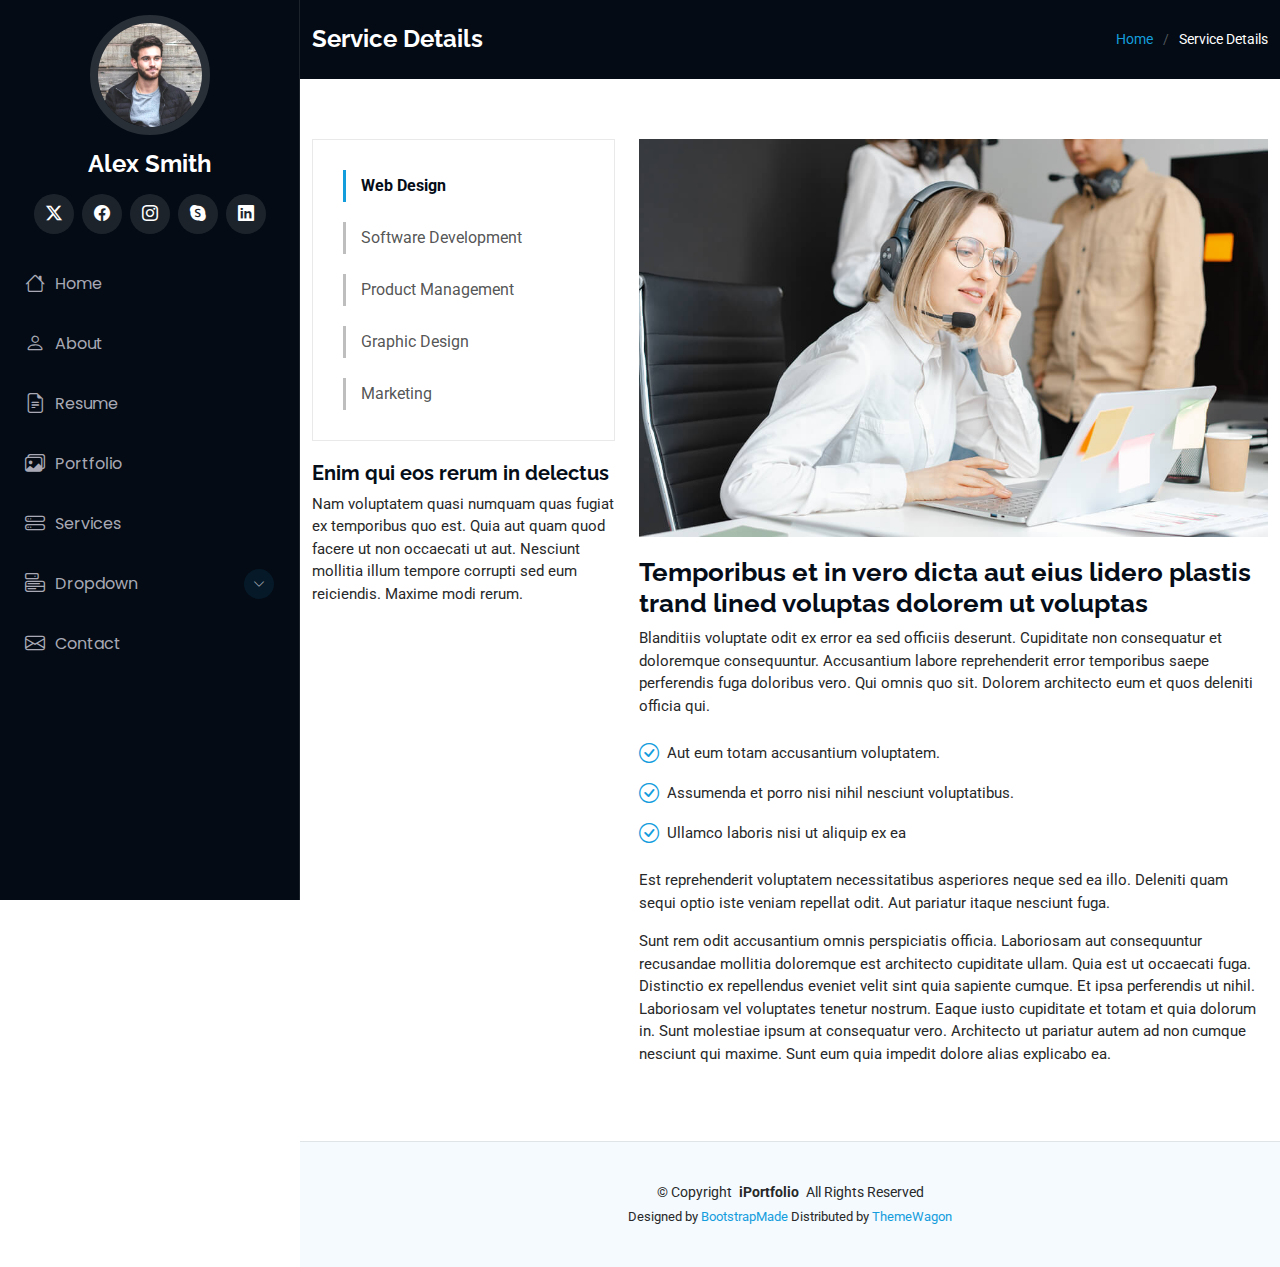
<file: service-details.html>
<!DOCTYPE html>
<html lang="en">

<head>
  <meta charset="utf-8">
  <meta content="width=device-width, initial-scale=1.0" name="viewport">
  <title>Service Details - iPortfolio Bootstrap Template</title>
  <meta content="" name="description">
  <meta content="" name="keywords">

  <!-- Favicons -->
  <link href="assets/img/favicon.png" rel="icon">
  <link href="assets/img/apple-touch-icon.png" rel="apple-touch-icon">

  <!-- Fonts -->
  <link href="https://fonts.googleapis.com" rel="preconnect">
  <link href="https://fonts.gstatic.com" rel="preconnect" crossorigin>
  <link href="https://fonts.googleapis.com/css2?family=Roboto:ital,wght@0,100;0,300;0,400;0,500;0,700;0,900;1,100;1,300;1,400;1,500;1,700;1,900&family=Poppins:ital,wght@0,100;0,200;0,300;0,400;0,500;0,600;0,700;0,800;0,900;1,100;1,200;1,300;1,400;1,500;1,600;1,700;1,800;1,900&family=Raleway:ital,wght@0,100;0,200;0,300;0,400;0,500;0,600;0,700;0,800;0,900;1,100;1,200;1,300;1,400;1,500;1,600;1,700;1,800;1,900&display=swap" rel="stylesheet">

  <!-- Vendor CSS Files -->
  <link href="assets/vendor/bootstrap/css/bootstrap.min.css" rel="stylesheet">
  <link href="assets/vendor/bootstrap-icons/bootstrap-icons.css" rel="stylesheet">
  <link href="assets/vendor/aos/aos.css" rel="stylesheet">
  <link href="assets/vendor/glightbox/css/glightbox.min.css" rel="stylesheet">
  <link href="assets/vendor/swiper/swiper-bundle.min.css" rel="stylesheet">

  <!-- Main CSS File -->
  <link href="assets/css/main.css" rel="stylesheet">

  <!-- =======================================================
  * Template Name: iPortfolio
  * Template URL: https://bootstrapmade.com/iportfolio-bootstrap-portfolio-websites-template/
  * Updated: Jun 29 2024 with Bootstrap v5.3.3
  * Author: BootstrapMade.com
  * License: https://bootstrapmade.com/license/
  ======================================================== -->
</head>

<body class="service-details-page">

  <header id="header" class="header dark-background d-flex flex-column">
    <i class="header-toggle d-xl-none bi bi-list"></i>

    <div class="profile-img">
      <img src="assets/img/my-profile-img.jpg" alt="" class="img-fluid rounded-circle">
    </div>

    <a href="index.html" class="logo d-flex align-items-center justify-content-center">
      <!-- Uncomment the line below if you also wish to use an image logo -->
      <!-- <img src="assets/img/logo.png" alt=""> -->
      <h1 class="sitename">Alex Smith</h1>
    </a>

    <div class="social-links text-center">
      <a href="#" class="twitter"><i class="bi bi-twitter-x"></i></a>
      <a href="#" class="facebook"><i class="bi bi-facebook"></i></a>
      <a href="#" class="instagram"><i class="bi bi-instagram"></i></a>
      <a href="#" class="google-plus"><i class="bi bi-skype"></i></a>
      <a href="#" class="linkedin"><i class="bi bi-linkedin"></i></a>
    </div>

    <nav id="navmenu" class="navmenu">
      <ul>
        <li><a href="#hero"><i class="bi bi-house navicon"></i>Home</a></li>
        <li><a href="#about"><i class="bi bi-person navicon"></i> About</a></li>
        <li><a href="#resume"><i class="bi bi-file-earmark-text navicon"></i> Resume</a></li>
        <li><a href="#portfolio"><i class="bi bi-images navicon"></i> Portfolio</a></li>
        <li><a href="#services"><i class="bi bi-hdd-stack navicon"></i> Services</a></li>
        <li class="dropdown"><a href="#"><i class="bi bi-menu-button navicon"></i> <span>Dropdown</span> <i class="bi bi-chevron-down toggle-dropdown"></i></a>
          <ul>
            <li><a href="#">Dropdown 1</a></li>
            <li class="dropdown"><a href="#"><span>Deep Dropdown</span> <i class="bi bi-chevron-down toggle-dropdown"></i></a>
              <ul>
                <li><a href="#">Deep Dropdown 1</a></li>
                <li><a href="#">Deep Dropdown 2</a></li>
                <li><a href="#">Deep Dropdown 3</a></li>
                <li><a href="#">Deep Dropdown 4</a></li>
                <li><a href="#">Deep Dropdown 5</a></li>
              </ul>
            </li>
            <li><a href="#">Dropdown 2</a></li>
            <li><a href="#">Dropdown 3</a></li>
            <li><a href="#">Dropdown 4</a></li>
          </ul>
        </li>
        <li><a href="#contact"><i class="bi bi-envelope navicon"></i> Contact</a></li>
      </ul>
    </nav>

  </header>

  <main class="main">

    <!-- Page Title -->
    <div class="page-title dark-background">
      <div class="container d-lg-flex justify-content-between align-items-center">
        <h1 class="mb-2 mb-lg-0">Service Details</h1>
        <nav class="breadcrumbs">
          <ol>
            <li><a href="index.html">Home</a></li>
            <li class="current">Service Details</li>
          </ol>
        </nav>
      </div>
    </div><!-- End Page Title -->

    <!-- Service Details Section -->
    <section id="service-details" class="service-details section">

      <div class="container">

        <div class="row gy-4">

          <div class="col-lg-4" data-aos="fade-up" data-aos-delay="100">
            <div class="services-list">
              <a href="#" class="active">Web Design</a>
              <a href="#">Software Development</a>
              <a href="#">Product Management</a>
              <a href="#">Graphic Design</a>
              <a href="#">Marketing</a>
            </div>

            <h4>Enim qui eos rerum in delectus</h4>
            <p>Nam voluptatem quasi numquam quas fugiat ex temporibus quo est. Quia aut quam quod facere ut non occaecati ut aut. Nesciunt mollitia illum tempore corrupti sed eum reiciendis. Maxime modi rerum.</p>
          </div>

          <div class="col-lg-8" data-aos="fade-up" data-aos-delay="200">
            <img src="assets/img/services.jpg" alt="" class="img-fluid services-img">
            <h3>Temporibus et in vero dicta aut eius lidero plastis trand lined voluptas dolorem ut voluptas</h3>
            <p>
              Blanditiis voluptate odit ex error ea sed officiis deserunt. Cupiditate non consequatur et doloremque consequuntur. Accusantium labore reprehenderit error temporibus saepe perferendis fuga doloribus vero. Qui omnis quo sit. Dolorem architecto eum et quos deleniti officia qui.
            </p>
            <ul>
              <li><i class="bi bi-check-circle"></i> <span>Aut eum totam accusantium voluptatem.</span></li>
              <li><i class="bi bi-check-circle"></i> <span>Assumenda et porro nisi nihil nesciunt voluptatibus.</span></li>
              <li><i class="bi bi-check-circle"></i> <span>Ullamco laboris nisi ut aliquip ex ea</span></li>
            </ul>
            <p>
              Est reprehenderit voluptatem necessitatibus asperiores neque sed ea illo. Deleniti quam sequi optio iste veniam repellat odit. Aut pariatur itaque nesciunt fuga.
            </p>
            <p>
              Sunt rem odit accusantium omnis perspiciatis officia. Laboriosam aut consequuntur recusandae mollitia doloremque est architecto cupiditate ullam. Quia est ut occaecati fuga. Distinctio ex repellendus eveniet velit sint quia sapiente cumque. Et ipsa perferendis ut nihil. Laboriosam vel voluptates tenetur nostrum. Eaque iusto cupiditate et totam et quia dolorum in. Sunt molestiae ipsum at consequatur vero. Architecto ut pariatur autem ad non cumque nesciunt qui maxime. Sunt eum quia impedit dolore alias explicabo ea.
            </p>
          </div>

        </div>

      </div>

    </section><!-- /Service Details Section -->

  </main>

  <footer id="footer" class="footer position-relative light-background">

    <div class="container">
      <div class="copyright text-center ">
        <p>© <span>Copyright</span> <strong class="px-1 sitename">iPortfolio</strong> <span>All Rights Reserved</span></p>
      </div>
      <div class="credits">
        <!-- All the links in the footer should remain intact. -->
        <!-- You can delete the links only if you've purchased the pro version. -->
        <!-- Licensing information: https://bootstrapmade.com/license/ -->
        <!-- Purchase the pro version with working PHP/AJAX contact form: [buy-url] -->
        Designed by <a href="https://bootstrapmade.com/">BootstrapMade</a> Distributed by <a href="https://themewagon.com">ThemeWagon</a>
      </div>
    </div>

  </footer>

  <!-- Scroll Top -->
  <a href="#" id="scroll-top" class="scroll-top d-flex align-items-center justify-content-center"><i class="bi bi-arrow-up-short"></i></a>

  <!-- Preloader -->
  <div id="preloader"></div>

  <!-- Vendor JS Files -->
  <script src="assets/vendor/bootstrap/js/bootstrap.bundle.min.js"></script>
  <script src="assets/vendor/php-email-form/validate.js"></script>
  <script src="assets/vendor/aos/aos.js"></script>
  <script src="assets/vendor/typed.js/typed.umd.js"></script>
  <script src="assets/vendor/purecounter/purecounter_vanilla.js"></script>
  <script src="assets/vendor/waypoints/noframework.waypoints.js"></script>
  <script src="assets/vendor/glightbox/js/glightbox.min.js"></script>
  <script src="assets/vendor/imagesloaded/imagesloaded.pkgd.min.js"></script>
  <script src="assets/vendor/isotope-layout/isotope.pkgd.min.js"></script>
  <script src="assets/vendor/swiper/swiper-bundle.min.js"></script>

  <!-- Main JS File -->
  <script src="assets/js/main.js"></script>

</body>

</html>
</file>
<file: assets/css/main.css>
/**
* Template Name: iPortfolio
* Template URL: https://bootstrapmade.com/iportfolio-bootstrap-portfolio-websites-template/
* Updated: Jun 29 2024 with Bootstrap v5.3.3
* Author: BootstrapMade.com
* License: https://bootstrapmade.com/license/
*/

/*--------------------------------------------------------------
# Font & Color Variables
# Help: https://bootstrapmade.com/color-system/
--------------------------------------------------------------*/
/* Fonts */
:root {
  --default-font: "Roboto",  system-ui, -apple-system, "Segoe UI", Roboto, "Helvetica Neue", Arial, "Noto Sans", "Liberation Sans", sans-serif, "Apple Color Emoji", "Segoe UI Emoji", "Segoe UI Symbol", "Noto Color Emoji";
  --heading-font: "Raleway",  sans-serif;
  --nav-font: "Poppins",  sans-serif;
}

/* Global Colors - The following color variables are used throughout the website. Updating them here will change the color scheme of the entire website */
:root { 
  --background-color: #ffffff; /* Background color for the entire website, including individual sections */
  --default-color: #272829; /* Default color used for the majority of the text content across the entire website */
  --heading-color: #050d18; /* Color for headings, subheadings and title throughout the website */
  --accent-color: #149ddd; /* Accent color that represents your brand on the website. It's used for buttons, links, and other elements that need to stand out */
  --surface-color: #ffffff; /* The surface color is used as a background of boxed elements within sections, such as cards, icon boxes, or other elements that require a visual separation from the global background. */
  --contrast-color: #ffffff; /* Contrast color for text, ensuring readability against backgrounds of accent, heading, or default colors. */
}

/* Nav Menu Colors - The following color variables are used specifically for the navigation menu. They are separate from the global colors to allow for more customization options */
:root {
  --nav-color: #a8a9b4;  /* The default color of the main navmenu links */
  --nav-hover-color: #ffffff; /* Applied to main navmenu links when they are hovered over or active */
  --nav-mobile-background-color: #040b14; /* Used as the background color for mobile navigation menu */
  --nav-dropdown-background-color: #040b14; /* Used as the background color for dropdown items that appear when hovering over primary navigation items */
  --nav-dropdown-color: #a8a9b4; /* Used for navigation links of the dropdown items in the navigation menu. */
  --nav-dropdown-hover-color: #ffffff; /* Similar to --nav-hover-color, this color is applied to dropdown navigation links when they are hovered over. */
}

/* Color Presets - These classes override global colors when applied to any section or element, providing reuse of the sam color scheme. */

.light-background {
  --background-color: #f4fafd;
  --surface-color: #ffffff;
}

.dark-background {
  --background-color: #040b14;
  --default-color: #ffffff;
  --heading-color: #ffffff;
  --surface-color: #151f2b;
  --contrast-color: #ffffff;
}

/* Smooth scroll */
:root {
  scroll-behavior: smooth;
}

/*--------------------------------------------------------------
# General Styling & Shared Classes
--------------------------------------------------------------*/
body {
  color: var(--default-color);
  background-color: var(--background-color);
  font-family: var(--default-font);
}

a {
  color: var(--accent-color);
  text-decoration: none;
  transition: 0.3s;
}

a:hover {
  color: color-mix(in srgb, var(--accent-color), transparent 25%);
  text-decoration: none;
}

h1,
h2,
h3,
h4,
h5,
h6 {
  color: var(--heading-color);
  font-family: var(--heading-font);
}

/* PHP Email Form Messages
------------------------------*/
.php-email-form .error-message {
  display: none;
  background: #df1529;
  color: #ffffff;
  text-align: left;
  padding: 15px;
  margin-bottom: 24px;
  font-weight: 600;
}

.php-email-form .sent-message {
  display: none;
  color: #ffffff;
  background: #059652;
  text-align: center;
  padding: 15px;
  margin-bottom: 24px;
  font-weight: 600;
}

.php-email-form .loading {
  display: none;
  background: var(--surface-color);
  text-align: center;
  padding: 15px;
  margin-bottom: 24px;
}

.php-email-form .loading:before {
  content: "";
  display: inline-block;
  border-radius: 50%;
  width: 24px;
  height: 24px;
  margin: 0 10px -6px 0;
  border: 3px solid var(--accent-color);
  border-top-color: var(--surface-color);
  animation: php-email-form-loading 1s linear infinite;
}

@keyframes php-email-form-loading {
  0% {
    transform: rotate(0deg);
  }

  100% {
    transform: rotate(360deg);
  }
}

/*--------------------------------------------------------------
# Global Header
--------------------------------------------------------------*/
.header {
  color: var(--default-color);
  background-color: var(--background-color);
  position: fixed;
  top: 0;
  left: 0;
  bottom: 0;
  padding: 0 15px;
  width: 300px;
  transition: all ease-in-out 0.3s;
  overflow-y: auto;
  z-index: 997;
  border-right: 1px solid color-mix(in srgb, var(--default-color), transparent 90%);
}

.header .profile-img img {
  margin: 15px auto;
  display: block;
  width: 120px;
  border: 8px solid color-mix(in srgb, var(--default-color), transparent 85%);
}

.header .logo {
  line-height: 1;
  margin-bottom: 15px;
}

.header .logo img {
  max-height: 32px;
  margin-right: 8px;
}

.header .logo h1 {
  font-size: 24px;
  margin: 0;
  font-weight: 700;
  color: var(--heading-color);
}

.header .social-links {
  margin: 0 0 20px 0;
}

.header .social-links a {
  font-size: 16px;
  display: inline-flex;
  align-items: center;
  justify-content: center;
  background: color-mix(in srgb, var(--default-color), transparent 90%);
  color: var(--default-color);
  margin: 0 2px;
  border-radius: 50%;
  text-align: center;
  width: 40px;
  height: 40px;
  transition: 0.3s;
}

.header .social-links a:hover {
  color: var(--contrast-color);
  background: var(--accent-color);
}

@media (min-width: 1200px) {

  .header~main,
  .header~#footer {
    margin-left: 300px;
  }
}

@media (max-width: 1199px) {
  .header {
    left: -100%;
  }
}

.header.header-show {
  left: 0;
}

.header .header-toggle {
  color: var(--contrast-color);
  background-color: var(--accent-color);
  font-size: 22px;
  display: flex;
  align-items: center;
  justify-content: center;
  width: 40px;
  height: 40px;
  border-radius: 50%;
  cursor: pointer;
  position: fixed;
  top: 15px;
  right: 15px;
  z-index: 9999;
  transition: background-color 0.3s;
}

.header .header-toggle:hover {
  color: var(--contrast-color);
  background-color: color-mix(in srgb, var(--accent-color) 90%, white 15%);
}

/*--------------------------------------------------------------
# Navigation Menu
--------------------------------------------------------------*/
.mobile-nav-toggle {
  display: none;
}

.navmenu {
  padding: 0;
  z-index: 9997;
}

.navmenu ul {
  list-style: none;
  padding: 0 0 20px 0;
  margin: 0;
}

.navmenu a,
.navmenu a:focus {
  color: var(--nav-color);
  padding: 15px 10px;
  font-family: var(--nav-font);
  font-size: 16px;
  font-weight: 400;
  display: flex;
  align-items: center;
  white-space: nowrap;
  transition: 0.3s;
  width: 100%;
}

.navmenu a .navicon,
.navmenu a:focus .navicon {
  font-size: 20px;
  margin-right: 10px;
}

.navmenu a .toggle-dropdown,
.navmenu a:focus .toggle-dropdown {
  font-size: 12px;
  line-height: 0;
  margin-left: auto;
  width: 30px;
  height: 30px;
  display: flex;
  align-items: center;
  justify-content: center;
  border-radius: 50%;
  transition: 0.3s;
  flex-shrink: 0;
  background-color: color-mix(in srgb, var(--accent-color), transparent 90%);
}

.navmenu a .toggle-dropdown:hover,
.navmenu a:focus .toggle-dropdown:hover {
  background-color: var(--accent-color);
  color: var(--contrast-color);
}

.navmenu a:hover,
.navmenu .active,
.navmenu .active:focus {
  color: var(--nav-hover-color);
}

.navmenu a:hover .navicon,
.navmenu .active .navicon,
.navmenu .active:focus .navicon {
  color: var(--accent-color);
}

.navmenu .active .toggle-dropdown,
.navmenu .active:focus .toggle-dropdown {
  background-color: var(--accent-color);
  color: var(--contrast-color);
  transform: rotate(180deg);
}

.navmenu .dropdown {
  display: block;
}

.navmenu .dropdown a,
.navmenu .dropdown a:focus {
  color: --nav-dropdown-color;
}

.navmenu .dropdown a:hover,
.navmenu .dropdown .active,
.navmenu .dropdown .active:focus {
  color: var(--nav-dropdown-hover-color);
}

.navmenu .dropdown ul {
  position: static;
  display: none;
  z-index: 99;
  padding: 5px 10px;
  margin: 5px 10px;
  background-color: var(--nav-dropdown-background-color);
  border: 1px solid color-mix(in srgb, var(--default-color), transparent 90%);
  box-shadow: none;
  transition: all 0.5s ease-in-out;
}

.navmenu .dropdown ul ul {
  background-color: rgba(33, 37, 41, 0.1);
}

.navmenu .dropdown>.dropdown-active {
  display: block;
  background-color: rgba(33, 37, 41, 0.03);
}

/*--------------------------------------------------------------
# Global Footer
--------------------------------------------------------------*/
.footer {
  color: var(--default-color);
  background-color: var(--background-color);
  font-size: 14px;
  padding: 40px 0;
  position: relative;
  border-top: 1px solid color-mix(in srgb, var(--default-color), transparent 90%);
}

.footer .copyright p {
  margin-bottom: 0;
}

.footer .credits {
  margin-top: 4px;
  font-size: 13px;
  text-align: center;
}

/*--------------------------------------------------------------
# Preloader
--------------------------------------------------------------*/
#preloader {
  position: fixed;
  inset: 0;
  z-index: 999999;
  overflow: hidden;
  background: var(--background-color);
  transition: all 0.6s ease-out;
}

#preloader:before {
  content: "";
  position: fixed;
  top: calc(50% - 30px);
  left: calc(50% - 30px);
  border: 6px solid #ffffff;
  border-color: var(--accent-color) transparent var(--accent-color) transparent;
  border-radius: 50%;
  width: 60px;
  height: 60px;
  animation: animate-preloader 1.5s linear infinite;
}

@keyframes animate-preloader {
  0% {
    transform: rotate(0deg);
  }

  100% {
    transform: rotate(360deg);
  }
}

/*--------------------------------------------------------------
# Scroll Top Button
--------------------------------------------------------------*/
.scroll-top {
  position: fixed;
  visibility: hidden;
  opacity: 0;
  right: 15px;
  bottom: -15px;
  z-index: 99999;
  background-color: var(--accent-color);
  width: 44px;
  height: 44px;
  border-radius: 50px;
  transition: all 0.4s;
}

.scroll-top i {
  font-size: 24px;
  color: var(--contrast-color);
  line-height: 0;
}

.scroll-top:hover {
  background-color: color-mix(in srgb, var(--accent-color), transparent 20%);
  color: var(--contrast-color);
}

.scroll-top.active {
  visibility: visible;
  opacity: 1;
  bottom: 15px;
}

/*--------------------------------------------------------------
# Disable aos animation delay on mobile devices
--------------------------------------------------------------*/
@media screen and (max-width: 768px) {
  [data-aos-delay] {
    transition-delay: 0 !important;
  }
}

/*--------------------------------------------------------------
# Global Page Titles & Breadcrumbs
--------------------------------------------------------------*/
.page-title {
  color: var(--default-color);
  background-color: var(--background-color);
  padding: 25px 0;
  position: relative;
}

.page-title h1 {
  font-size: 24px;
  font-weight: 700;
}

.page-title .breadcrumbs ol {
  display: flex;
  flex-wrap: wrap;
  list-style: none;
  padding: 0;
  margin: 0;
  font-size: 14px;
  font-weight: 400;
}

.page-title .breadcrumbs ol li+li {
  padding-left: 10px;
}

.page-title .breadcrumbs ol li+li::before {
  content: "/";
  display: inline-block;
  padding-right: 10px;
  color: color-mix(in srgb, var(--default-color), transparent 70%);
}

/*--------------------------------------------------------------
# Global Sections
--------------------------------------------------------------*/
section,
.section {
  color: var(--default-color);
  background-color: var(--background-color);
  padding: 60px 0;
  overflow: clip;
}

/*--------------------------------------------------------------
# Global Section Titles
--------------------------------------------------------------*/
.section-title {
  padding-bottom: 60px;
  position: relative;
}

.section-title h2 {
  font-size: 32px;
  font-weight: 700;
  margin-bottom: 20px;
  padding-bottom: 20px;
  position: relative;
}

.section-title h2:after {
  content: "";
  position: absolute;
  display: block;
  width: 50px;
  height: 3px;
  background: var(--accent-color);
  left: 0;
  bottom: 0;
}

.section-title p {
  margin-bottom: 0;
}

/*--------------------------------------------------------------
# Hero Section
--------------------------------------------------------------*/
.hero {
  width: 100%;
  min-height: 100vh;
  position: relative;
  padding: 80px 0;
  display: flex;
  align-items: center;
  justify-content: center;
}

.hero img {
  position: absolute;
  inset: 0;
  display: block;
  width: 100%;
  height: 100%;
  object-fit: cover;
  z-index: 1;
}

.hero:before {
  content: "";
  background: color-mix(in srgb, var(--background-color), transparent 70%);
  position: absolute;
  inset: 0;
  z-index: 2;
}

.hero .container {
  position: relative;
  z-index: 3;
}

.hero h2 {
  margin: 0;
  font-size: 64px;
  font-weight: 700;
}

.hero p {
  margin: 5px 0 0 0;
  font-size: 26px;
}

.hero p span {
  letter-spacing: 1px;
  border-bottom: 2px solid var(--accent-color);
}

.hero .social-links {
  margin-top: 25px;
}

.hero .social-links a {
  font-size: 24px;
  display: inline-block;
  color: color-mix(in srgb, var(--default-color), transparent 50%);
  line-height: 1;
  margin-right: 20px;
  transition: 0.3s;
}

.hero .social-links a:hover {
  color: var(--accent-color);
}

@media (max-width: 768px) {
  .hero h2 {
    font-size: 32px;
  }

  .hero p {
    font-size: 20px;
  }
}

/*--------------------------------------------------------------
# About Section
--------------------------------------------------------------*/
.about .content h2 {
  font-weight: 700;
  font-size: 24px;
}

.about .content ul {
  list-style: none;
  padding: 0;
}

.about .content ul li {
  margin-bottom: 20px;
  display: flex;
  align-items: center;
}

.about .content ul strong {
  margin-right: 10px;
}

.about .content ul i {
  font-size: 16px;
  margin-right: 5px;
  color: var(--accent-color);
  line-height: 0;
}

/*--------------------------------------------------------------
# Stats Section
--------------------------------------------------------------*/
.stats .stats-item {
  padding: 30px;
  width: 100%;
}

.stats .stats-item i {
  color: var(--accent-color);
  display: block;
  font-size: 44px;
  float: left;
  line-height: 0;
}

.stats .stats-item .purecounter {
  color: var(--heading-color);
  font-size: 48px;
  line-height: 40px;
  display: block;
  font-weight: 700;
  margin-left: 60px;
}

.stats .stats-item p {
  color: color-mix(in srgb, var(--default-color), transparent 40%);
  padding: 15px 0 0 0;
  margin: 0 0 0 60px;
  font-family: var(--heading-font);
  font-size: 14px;
}

/*--------------------------------------------------------------
# Skills Section
--------------------------------------------------------------*/
.skills .progress {
  height: 60px;
  display: block;
  background: none;
  border-radius: 0;
}

.skills .progress .skill {
  color: var(--heading-color);
  padding: 0;
  margin: 0 0 6px 0;
  text-transform: uppercase;
  display: block;
  font-weight: 600;
  font-family: var(--heading-font);
}

.skills .progress .skill .val {
  float: right;
  font-style: normal;
}

.skills .progress-bar-wrap {
  background: color-mix(in srgb, var(--default-color), transparent 90%);
  height: 10px;
}

.skills .progress-bar {
  width: 1px;
  height: 10px;
  transition: 0.9s;
  background-color: var(--accent-color);
}

/*--------------------------------------------------------------
# Resume Section
--------------------------------------------------------------*/
.resume .resume-title {
  color: var(--heading-color);
  font-size: 26px;
  font-weight: 700;
  margin-top: 20px;
  margin-bottom: 20px;
}

.resume .resume-item {
  padding: 0 0 20px 20px;
  margin-top: -2px;
  border-left: 2px solid var(--accent-color);
  position: relative;
}

.resume .resume-item h4 {
  line-height: 18px;
  font-size: 18px;
  font-weight: 600;
  text-transform: uppercase;
  color: color-mix(in srgb, var(--default-color), transparent 20%);
  margin-bottom: 10px;
}

.resume .resume-item h5 {
  font-size: 16px;
  padding: 5px 15px;
  display: inline-block;
  font-weight: 600;
  margin-bottom: 10px;
}

.resume .resume-item ul {
  padding-left: 20px;
}

.resume .resume-item ul li {
  padding-bottom: 10px;
}

.resume .resume-item:last-child {
  padding-bottom: 0;
}

.resume .resume-item::before {
  content: "";
  position: absolute;
  width: 16px;
  height: 16px;
  border-radius: 50px;
  left: -9px;
  top: 0;
  background: var(--background-color);
  border: 2px solid var(--accent-color);
}

/*--------------------------------------------------------------
# Portfolio Section
--------------------------------------------------------------*/
.portfolio .portfolio-filters {
  padding: 0;
  margin: 0 auto 20px auto;
  list-style: none;
  text-align: center;
}

.portfolio .portfolio-filters li {
  cursor: pointer;
  display: inline-block;
  padding: 0;
  font-size: 14px;
  font-weight: 400;
  margin: 0 10px;
  line-height: 1;
  text-transform: uppercase;
  margin-bottom: 10px;
  transition: all 0.3s ease-in-out;
}

.portfolio .portfolio-filters li:hover,
.portfolio .portfolio-filters li.filter-active {
  color: var(--accent-color);
}

.portfolio .portfolio-filters li:first-child {
  margin-left: 0;
}

.portfolio .portfolio-filters li:last-child {
  margin-right: 0;
}

@media (max-width: 575px) {
  .portfolio .portfolio-filters li {
    font-size: 14px;
    margin: 0 5px;
  }
}

.portfolio .portfolio-content {
  position: relative;
  overflow: hidden;
}

.portfolio .portfolio-content img {
  transition: 0.3s;
}

.portfolio .portfolio-content .portfolio-info {
  opacity: 0;
  position: absolute;
  inset: 0;
  z-index: 3;
  transition: all ease-in-out 0.3s;
  background: rgba(0, 0, 0, 0.6);
  padding: 15px;
}

.portfolio .portfolio-content .portfolio-info h4 {
  font-size: 14px;
  padding: 5px 10px;
  font-weight: 400;
  color: #ffffff;
  display: inline-block;
  background-color: var(--accent-color);
}

.portfolio .portfolio-content .portfolio-info p {
  position: absolute;
  bottom: 10px;
  text-align: center;
  display: inline-block;
  left: 0;
  right: 0;
  font-size: 16px;
  font-weight: 600;
  color: rgba(255, 255, 255, 0.8);
}

.portfolio .portfolio-content .portfolio-info .preview-link,
.portfolio .portfolio-content .portfolio-info .details-link {
  position: absolute;
  left: calc(50% - 40px);
  font-size: 26px;
  top: calc(50% - 14px);
  color: #fff;
  transition: 0.3s;
  line-height: 1.2;
}

.portfolio .portfolio-content .portfolio-info .preview-link:hover,
.portfolio .portfolio-content .portfolio-info .details-link:hover {
  color: var(--accent-color);
}

.portfolio .portfolio-content .portfolio-info .details-link {
  left: 50%;
  font-size: 34px;
  line-height: 0;
}

.portfolio .portfolio-content:hover .portfolio-info {
  opacity: 1;
}

.portfolio .portfolio-content:hover img {
  transform: scale(1.1);
}

/*--------------------------------------------------------------
# Services Section
--------------------------------------------------------------*/
.services .service-item {
  position: relative;
}

.services .service-item .icon {
  background: var(--accent-color);
  display: flex;
  align-items: center;
  justify-content: center;
  width: 54px;
  height: 54px;
  border-radius: 50%;
  transition: 0.5s;
  border: 1px solid var(--accent-color);
  margin-right: 20px;
}

.services .service-item .icon i {
  color: var(--contrast-color);
  font-size: 24px;
  line-height: 0;
}

.services .service-item:hover .icon {
  background: var(--surface-color);
}

.services .service-item:hover .icon i {
  color: var(--accent-color);
}

.services .service-item .title {
  font-weight: 700;
  margin-bottom: 15px;
  font-size: 18px;
}

.services .service-item .title a {
  color: var(--heading-color);
}

.services .service-item .title a:hover {
  color: var(--accent-color);
}

.services .service-item .description {
  line-height: 24px;
  font-size: 14px;
}

/*--------------------------------------------------------------
# Testimonials Section
--------------------------------------------------------------*/
.testimonials .testimonials-carousel,
.testimonials .testimonials-slider {
  overflow: hidden;
}

.testimonials .testimonial-item {
  box-sizing: content-box;
  text-align: center;
  min-height: 320px;
}

.testimonials .testimonial-item .testimonial-img {
  width: 90px;
  border-radius: 50%;
  margin: 0 auto;
}

.testimonials .testimonial-item h3 {
  font-size: 18px;
  font-weight: bold;
  margin: 10px 0 5px 0;
}

.testimonials .testimonial-item h4 {
  font-size: 14px;
  color: color-mix(in srgb, var(--default-color), transparent 20%);
  margin: 0;
}

.testimonials .testimonial-item .quote-icon-left,
.testimonials .testimonial-item .quote-icon-right {
  color: color-mix(in srgb, var(--accent-color), transparent 40%);
  font-size: 26px;
  line-height: 0;
}

.testimonials .testimonial-item .quote-icon-left {
  display: inline-block;
  left: -5px;
  position: relative;
}

.testimonials .testimonial-item .quote-icon-right {
  display: inline-block;
  right: -5px;
  position: relative;
  top: 10px;
  transform: scale(-1, -1);
}

.testimonials .testimonial-item p {
  font-style: italic;
  margin: 0 15px 15px 15px;
  padding: 20px;
  background-color: var(--surface-color);
  position: relative;
  margin-bottom: 35px;
  border-radius: 6px;
  box-shadow: 0px 2px 15px rgba(0, 0, 0, 0.1);
}

.testimonials .testimonial-item p::after {
  content: "";
  width: 0;
  height: 0;
  border-top: 20px solid var(--surface-color);
  border-right: 20px solid transparent;
  border-left: 20px solid transparent;
  position: absolute;
  bottom: -20px;
  left: calc(50% - 20px);
}

.testimonials .swiper-wrapper {
  height: auto;
}

.testimonials .swiper-pagination {
  margin-top: 40px;
  position: relative;
}

.testimonials .swiper-pagination .swiper-pagination-bullet {
  width: 12px;
  height: 12px;
  background-color: var(--background-color);
  opacity: 1;
  border: 1px solid var(--accent-color);
}

.testimonials .swiper-pagination .swiper-pagination-bullet-active {
  background-color: var(--accent-color);
}

/*--------------------------------------------------------------
# Contact Section
--------------------------------------------------------------*/
.contact .info-wrap {
  background-color: var(--surface-color);
  box-shadow: 0px 0px 20px rgba(0, 0, 0, 0.1);
  padding: 30px;
}

@media (max-width: 575px) {
  .contact .info-wrap {
    padding: 20px;
  }
}

.contact .info-item {
  margin-bottom: 40px;
}

.contact .info-item i {
  font-size: 20px;
  color: var(--accent-color);
  background: color-mix(in srgb, var(--accent-color), transparent 92%);
  width: 44px;
  height: 44px;
  display: flex;
  justify-content: center;
  align-items: center;
  border-radius: 50px;
  transition: all 0.3s ease-in-out;
  margin-right: 15px;
}

.contact .info-item h3 {
  padding: 0;
  font-size: 18px;
  font-weight: 700;
  margin-bottom: 5px;
}

.contact .info-item p {
  padding: 0;
  margin-bottom: 0;
  font-size: 14px;
}

.contact .info-item:hover i {
  background: var(--accent-color);
  color: var(--contrast-color);
}

.contact .php-email-form {
  background-color: var(--surface-color);
  height: 100%;
  padding: 30px;
  box-shadow: 0px 0px 20px rgba(0, 0, 0, 0.1);
}

@media (max-width: 575px) {
  .contact .php-email-form {
    padding: 20px;
  }
}

.contact .php-email-form input[type=text],
.contact .php-email-form input[type=email],
.contact .php-email-form textarea {
  font-size: 14px;
  padding: 10px 15px;
  box-shadow: none;
  border-radius: 0;
  color: var(--default-color);
  background-color: var(--surface-color);
  border-color: color-mix(in srgb, var(--default-color), transparent 80%);
}

.contact .php-email-form input[type=text]:focus,
.contact .php-email-form input[type=email]:focus,
.contact .php-email-form textarea:focus {
  border-color: var(--accent-color);
}

.contact .php-email-form input[type=text]::placeholder,
.contact .php-email-form input[type=email]::placeholder,
.contact .php-email-form textarea::placeholder {
  color: color-mix(in srgb, var(--default-color), transparent 70%);
}

.contact .php-email-form button[type=submit] {
  color: var(--contrast-color);
  background: var(--accent-color);
  border: 0;
  padding: 10px 30px;
  transition: 0.4s;
  border-radius: 50px;
}

.contact .php-email-form button[type=submit]:hover {
  background: color-mix(in srgb, var(--accent-color), transparent 25%);
}

/*--------------------------------------------------------------
# Portfolio Details Section
--------------------------------------------------------------*/
.portfolio-details .portfolio-details-slider img {
  width: 100%;
}

.portfolio-details .portfolio-details-slider .swiper-pagination {
  margin-top: 20px;
  position: relative;
}

.portfolio-details .portfolio-details-slider .swiper-pagination .swiper-pagination-bullet {
  width: 12px;
  height: 12px;
  background-color: color-mix(in srgb, var(--default-color), transparent 85%);
  opacity: 1;
}

.portfolio-details .portfolio-details-slider .swiper-pagination .swiper-pagination-bullet-active {
  background-color: var(--accent-color);
}

.portfolio-details .portfolio-info {
  padding: 30px;
  box-shadow: 0px 0 30px rgba(0, 0, 0, 0.1);
}

.portfolio-details .portfolio-info h3 {
  font-size: 22px;
  font-weight: 700;
  margin-bottom: 20px;
  padding-bottom: 20px;
  border-bottom: 1px solid color-mix(in srgb, var(--default-color), transparent 85%);
}

.portfolio-details .portfolio-info ul {
  list-style: none;
  padding: 0;
  font-size: 15px;
}

.portfolio-details .portfolio-info ul li+li {
  margin-top: 10px;
}

.portfolio-details .portfolio-description {
  padding-top: 30px;
}

.portfolio-details .portfolio-description h2 {
  font-size: 26px;
  font-weight: 700;
  margin-bottom: 20px;
}

.portfolio-details .portfolio-description p {
  padding: 0;
  color: color-mix(in srgb, var(--default-color), transparent 30%);
}

/*--------------------------------------------------------------
# Service Details Section
--------------------------------------------------------------*/
.service-details .services-list {
  padding: 10px 30px;
  border: 1px solid color-mix(in srgb, var(--default-color), transparent 90%);
  margin-bottom: 20px;
}

.service-details .services-list a {
  display: block;
  line-height: 1;
  padding: 8px 0 8px 15px;
  border-left: 3px solid color-mix(in srgb, var(--default-color), transparent 70%);
  margin: 20px 0;
  color: color-mix(in srgb, var(--default-color), transparent 20%);
  transition: 0.3s;
}

.service-details .services-list a.active {
  color: var(--heading-color);
  font-weight: 700;
  border-color: var(--accent-color);
}

.service-details .services-list a:hover {
  border-color: var(--accent-color);
}

.service-details .services-img {
  margin-bottom: 20px;
}

.service-details h3 {
  font-size: 26px;
  font-weight: 700;
}

.service-details h4 {
  font-size: 20px;
  font-weight: 700;
}

.service-details p {
  font-size: 15px;
}

.service-details ul {
  list-style: none;
  padding: 0;
  font-size: 15px;
}

.service-details ul li {
  padding: 5px 0;
  display: flex;
  align-items: center;
}

.service-details ul i {
  font-size: 20px;
  margin-right: 8px;
  color: var(--accent-color);
}

/*--------------------------------------------------------------
# Starter Section Section
--------------------------------------------------------------*/
.starter-section {
  /* Add your styles here */
}
</file>
